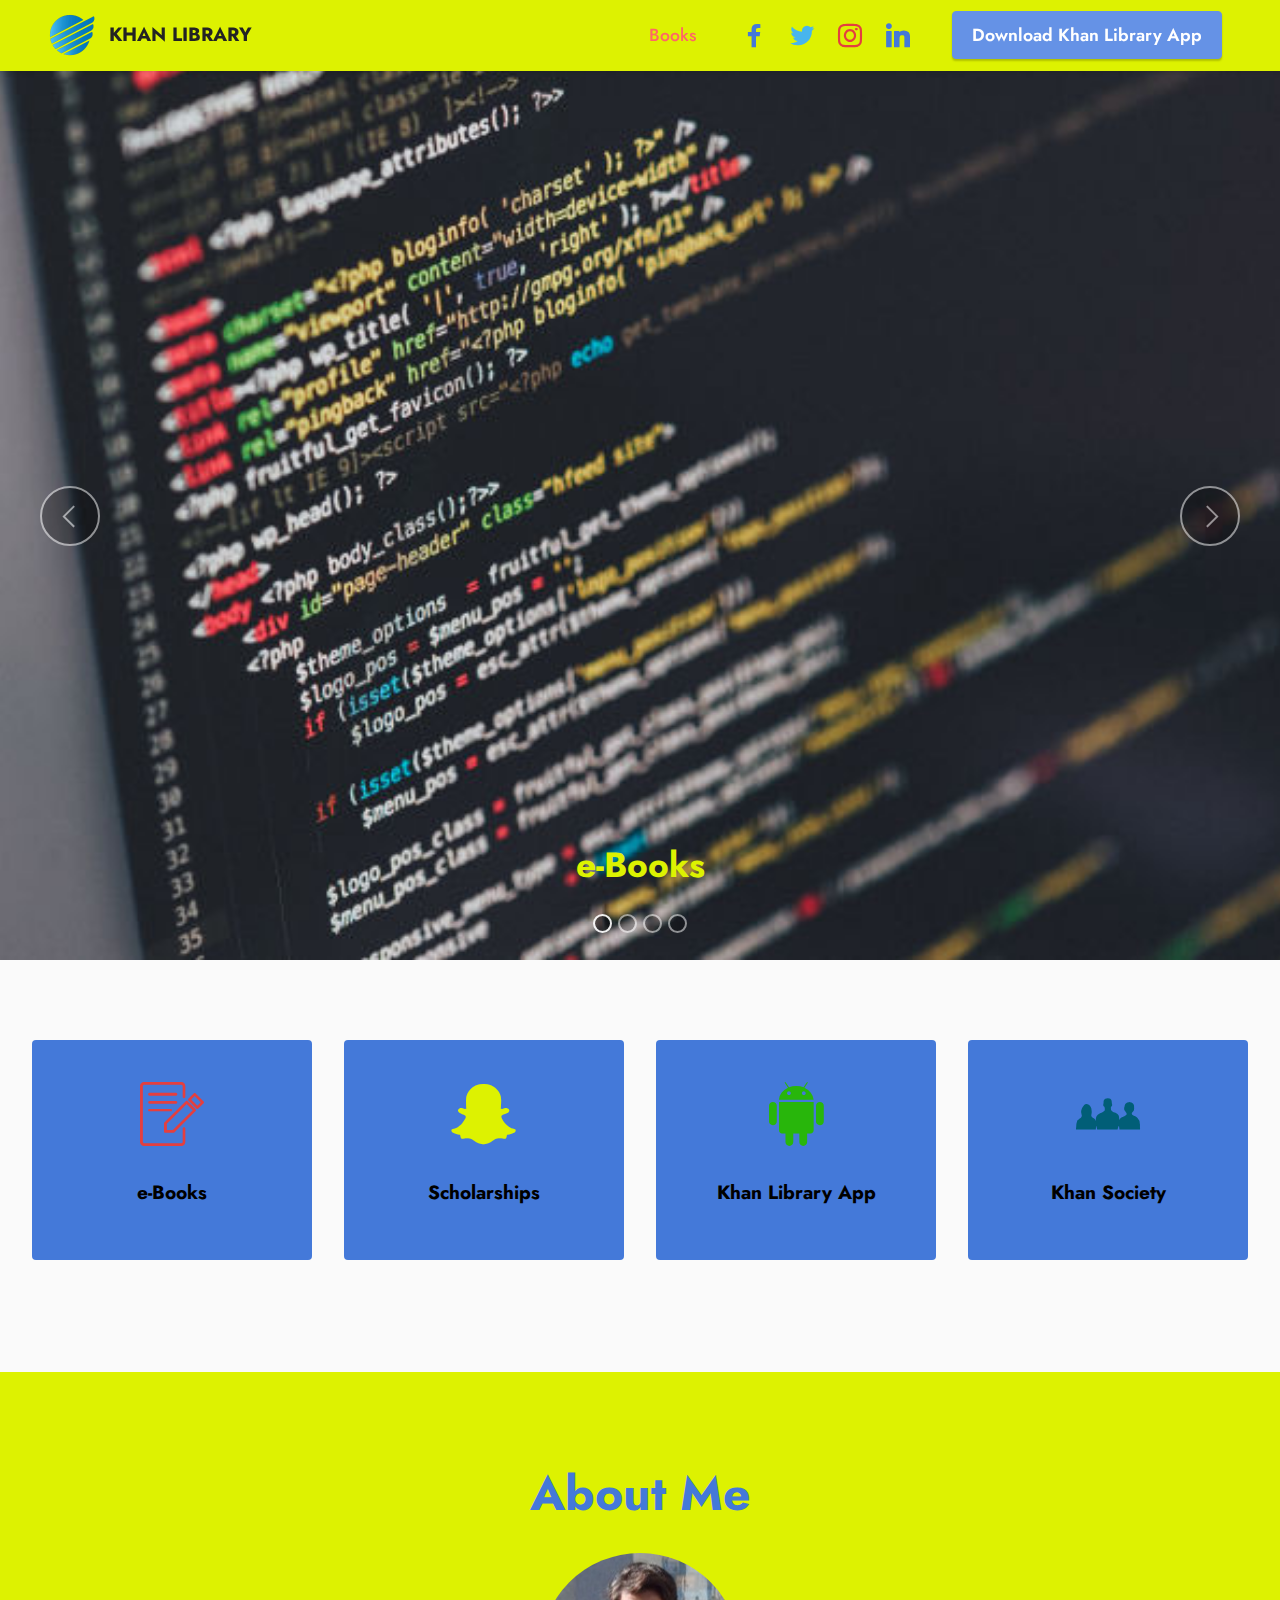
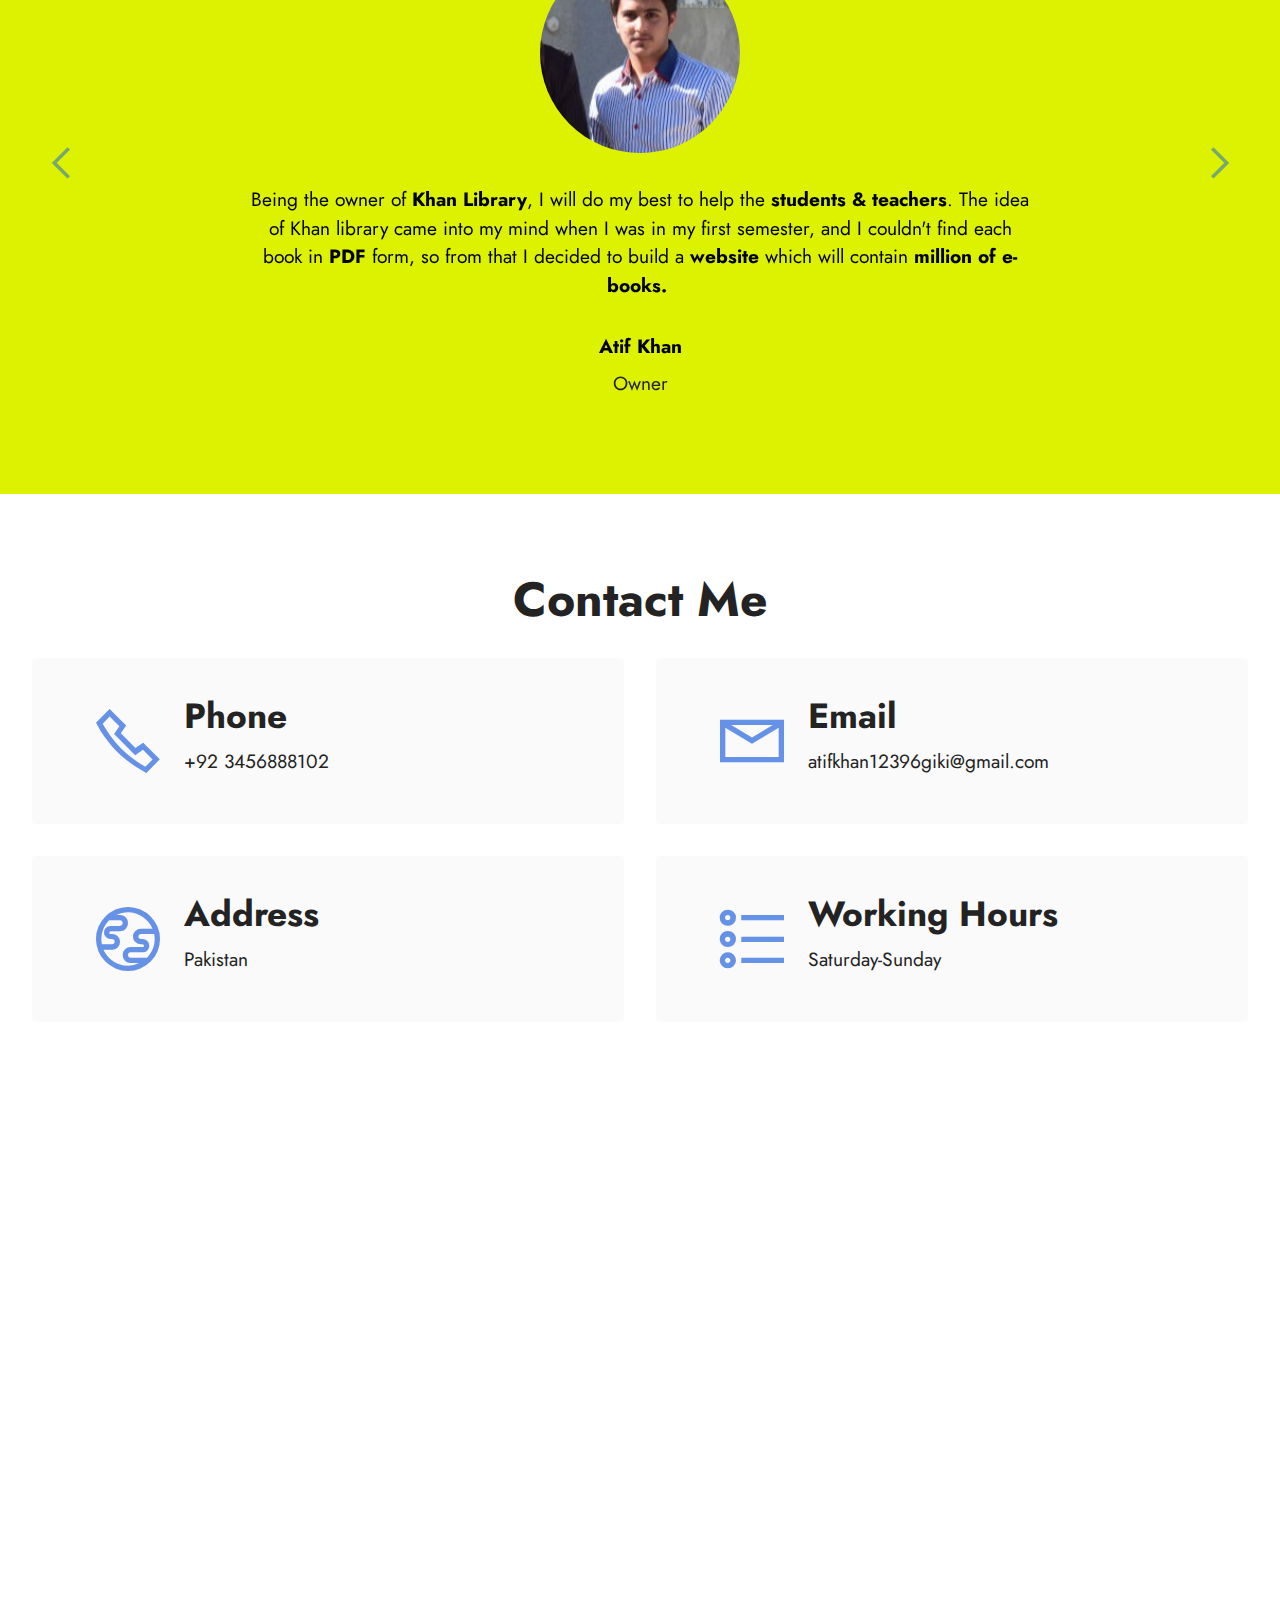
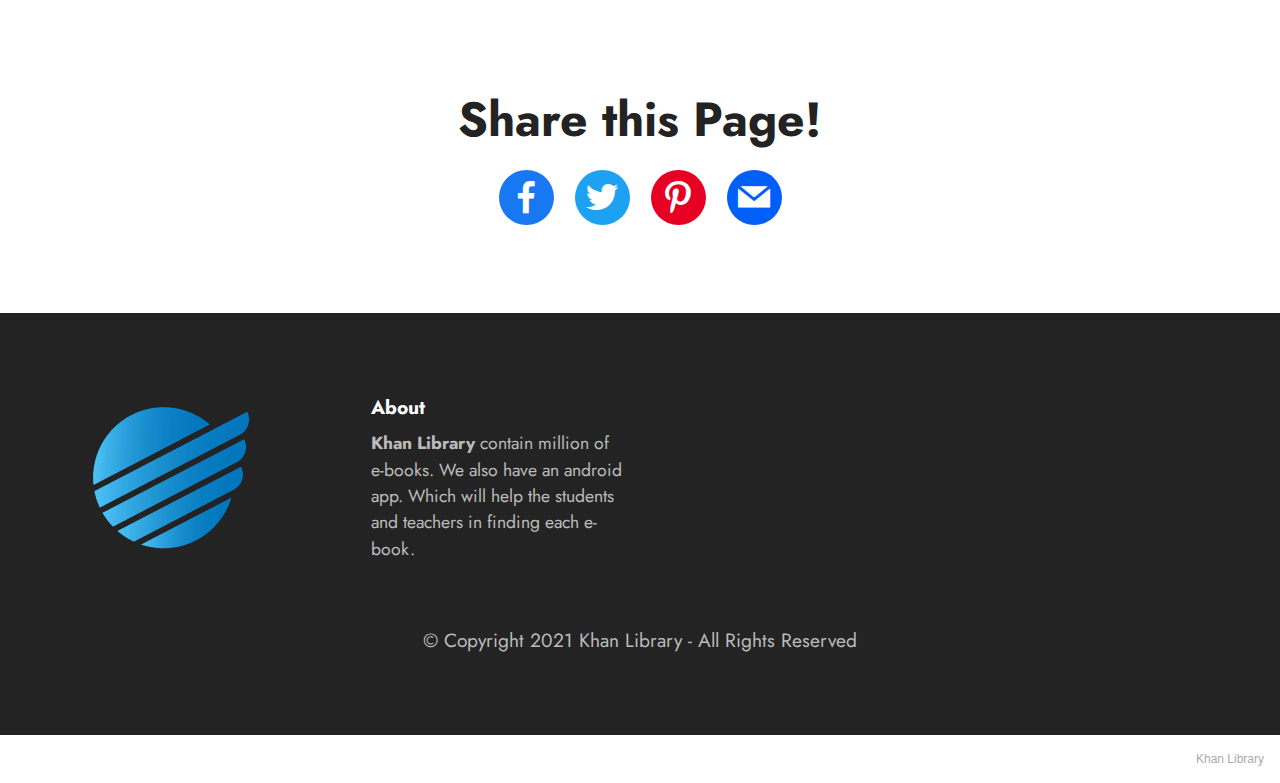
<file: index.html>
<!DOCTYPE html>
<html  >
<head>
  <!-- Site made with Mobirise Website Builder v5.3.10, https://mobirise.com -->
  <meta charset="UTF-8">
  <meta http-equiv="X-UA-Compatible" content="IE=edge">
  <meta name="generator" content="Mobirise v5.3.10, mobirise.com">
  <meta name="viewport" content="width=device-width, initial-scale=1, minimum-scale=1">
  <link rel="shortcut icon" href="assets/images/logo-96x96.png" type="image/x-icon">
  <meta name="description" content="">
  
  
  <title>Home</title>
  <link rel="stylesheet" href="assets/web/assets/mobirise-icons2/mobirise2.css">
  <link rel="stylesheet" href="assets/web/assets/mobirise-icons/mobirise-icons.css">
  <link rel="stylesheet" href="assets/tether/tether.min.css">
  <link rel="stylesheet" href="assets/bootstrap/css/bootstrap.min.css">
  <link rel="stylesheet" href="assets/bootstrap/css/bootstrap-grid.min.css">
  <link rel="stylesheet" href="assets/bootstrap/css/bootstrap-reboot.min.css">
  <link rel="stylesheet" href="assets/dropdown/css/style.css">
  <link rel="stylesheet" href="assets/socicon/css/styles.css">
  <link rel="stylesheet" href="assets/theme/css/style.css">
  <link rel="preload" href="https://fonts.googleapis.com/css?family=Jost:100,200,300,400,500,600,700,800,900,100i,200i,300i,400i,500i,600i,700i,800i,900i&display=swap" as="style" onload="this.onload=null;this.rel='stylesheet'">
  <noscript><link rel="stylesheet" href="https://fonts.googleapis.com/css?family=Jost:100,200,300,400,500,600,700,800,900,100i,200i,300i,400i,500i,600i,700i,800i,900i&display=swap"></noscript>
  <link rel="preload" as="style" href="assets/mobirise/css/mbr-additional.css"><link rel="stylesheet" href="assets/mobirise/css/mbr-additional.css" type="text/css">
  
  
  
  
</head>
<body>
  
  <section class="menu menu3 cid-sDK2sThPnx" once="menu" id="menu3-1g">
    
    <nav class="navbar navbar-dropdown navbar-fixed-top navbar-expand-lg">
        <div class="container-fluid">
            <div class="navbar-brand">
                <span class="navbar-logo">
                    <a href="index.html">
                        <img src="assets/images/logo-96x96.png" alt="Mobirise" style="height: 3rem;">
                    </a>
                </span>
                <span class="navbar-caption-wrap"><a class="navbar-caption text-black display-7" href="index.html">KHAN LIBRARY</a></span>
            </div>
            <button class="navbar-toggler" type="button" data-toggle="collapse" data-target="#navbarSupportedContent" aria-controls="navbarNavAltMarkup" aria-expanded="false" aria-label="Toggle navigation">
                <div class="hamburger">
                    <span></span>
                    <span></span>
                    <span></span>
                    <span></span>
                </div>
            </button>
            <div class="collapse navbar-collapse" id="navbarSupportedContent">
                <ul class="navbar-nav nav-dropdown" data-app-modern-menu="true"><li class="nav-item"><a class="nav-link link text-secondary text-primary display-4" href="Books.html" target="_blank">Books</a>
                    </li></ul>
                <div class="icons-menu">
                    <a class="iconfont-wrapper" href="https://www.facebook.com/profile.php?id=100054293154686" target="_blank">
                        <span class="p-2 mbr-iconfont socicon-facebook socicon" style="color: rgb(68, 121, 217); fill: rgb(68, 121, 217);"></span>
                    </a>
                    <a class="iconfont-wrapper" href="https://twitter.com/AtifKha84134644?s=08" target="_blank">
                        <span class="p-2 mbr-iconfont socicon-twitter socicon" style="color: rgb(71, 181, 237); fill: rgb(71, 181, 237);"></span>
                    </a>
                    <a class="iconfont-wrapper" href="https://www.instagram.com/atifkhan_12396/" target="_blank">
                        <span class="p-2 mbr-iconfont socicon-instagram socicon" style="color: rgb(228, 63, 63); fill: rgb(228, 63, 63);"></span>
                    </a>
                    <a class="iconfont-wrapper" href="https://www.linkedin.com/in/atif-khan-bba42a1b8" target="_blank">
                        <span class="p-2 mbr-iconfont socicon-linkedin socicon" style="color: rgb(68, 121, 217); fill: rgb(68, 121, 217);"></span>
                    </a>
                </div>
                <div class="navbar-buttons mbr-section-btn"><a class="btn btn-primary display-4" href="klibrary.apk">Download Khan Library App</a></div>
            </div>
        </div>
    </nav>
</section>

<section class="slider1 cid-sDK5LccOcT mbr-fullscreen" id="slider1-1j">
    
    <div class="carousel slide" id="sEmODI5A4R" data-ride="carousel" data-interval="4000">
        <ol class="carousel-indicators">
            <li data-slide-to="0" class="active" data-target="#sEmODI5A4R"></li>
            <li data-slide-to="1" data-target="#sEmODI5A4R"></li>
            <li data-slide-to="2" data-target="#sEmODI5A4R"></li><li data-slide-to="3" data-target="#sEmODI5A4R"></li>
        </ol>
        <div class="carousel-inner">
            <div class="carousel-item slider-image item active">
                <div class="item-wrapper">
                    <img class="d-block w-100" src="assets/images/mbr-1-627x418.jpg" data-slide-to="0">
                    
                    <div class="carousel-caption">
                        <h5 class="mbr-section-subtitle mbr-fonts-style display-5">
                            <strong>e-Books</strong></h5>
                        
                    </div>
                </div>
            </div><div class="carousel-item slider-image item">
                <div class="item-wrapper">
                    <img class="d-block w-100" src="assets/images/mbr-1900x1123.jpg" data-slide-to="1">
                    
                    <div class="carousel-caption">
                        <h5 class="mbr-section-subtitle mbr-fonts-style display-5"><strong>Scholarships</strong></h5>
                        
                    </div>
                </div>
            </div><div class="carousel-item slider-image item">
                <div class="item-wrapper">
                    <img class="d-block w-100" src="assets/images/mbr-2-1900x1267.jpg" data-slide-to="2">
                    
                    <div class="carousel-caption">
                        <h5 class="mbr-section-subtitle mbr-fonts-style display-5"><strong>Khan Library App</strong></h5>
                        
                    </div>
                </div>
            </div>
            
            <div class="carousel-item slider-image item">
                <div class="item-wrapper">
                    <img class="d-block w-100" src="assets/images/mbr-1900x1225.jpg" data-slide-to="2">
                    
                    <div class="carousel-caption">
                        <h5 class="mbr-section-subtitle mbr-fonts-style display-5"><strong>Khan Society</strong></h5>
                        
                    </div>
                </div>
            </div>
        </div>
        <a class="carousel-control carousel-control-prev" role="button" data-slide="prev" href="#sEmODI5A4R">
            <span class="mobi-mbri mobi-mbri-arrow-prev" aria-hidden="true"></span>
            <span class="sr-only">Previous</span>
        </a>
        <a class="carousel-control carousel-control-next" role="button" data-slide="next" href="#sEmODI5A4R">
            <span class="mobi-mbri mobi-mbri-arrow-next" aria-hidden="true"></span>
            <span class="sr-only">Next</span>
        </a>
    </div>
</section>

<section class="features1 cid-sDK3bcEo7D" id="features2-1h">

    

    
    <div class="container-fluid">
        <div class="row justify-content-center">
            <div class="col-12 col-md-6 col-lg-3">
                <div class="card-wrapper">
                    <div class="card-box align-center">
                        <span class="mbr-iconfont mbri-edit" style="color: rgb(228, 63, 63); fill: rgb(228, 63, 63);"></span>
                        <h4 class="card-title align-center mbr-black mbr-fonts-style display-7">
                            <strong>e-Books</strong></h4>
                    </div>
                </div>
            </div>
            <div class="col-12 col-md-6 col-lg-3">
                <div class="card-wrapper">
                    <div class="card-box align-center">
                        <span class="mbr-iconfont socicon-snapchat socicon" style="color: rgb(221, 242, 1); fill: rgb(221, 242, 1);"></span>
                        <h4 class="card-title align-center mbr-black mbr-fonts-style display-7">
                            <strong>Scholarships</strong></h4>
                    </div>
                </div>
            </div>
            <div class="col-12 col-md-6 col-lg-3">
                <div class="card-wrapper">
                    <div class="card-box align-center">
                        <span class="mbr-iconfont socicon-android socicon" style="color: rgb(40, 182, 11); fill: rgb(40, 182, 11);"></span>
                        <h4 class="card-title align-center mbr-black mbr-fonts-style display-7"><strong>Khan Library App</strong></h4>
                    </div>
                </div>
            </div>
            <div class="col-12 col-md-6 col-lg-3">
                <div class="card-wrapper">
                    <div class="card-box align-center">
                        <span class="mbr-iconfont socicon-stayfriends socicon" style="color: rgb(1, 94, 119); fill: rgb(1, 94, 119);"></span>
                        <h4 class="card-title align-center mbr-black mbr-fonts-style display-7">
                            <strong>Khan Society</strong></h4>
                    </div>
                </div>
            </div>
        </div>
    </div>
</section>

<section class="testimonails3 carousel slide testimonials-slider cid-sDK6fJu2uL" data-interval="false" id="testimonials3-1k">

    

    

    <div class="text-center container-fluid">
        <h3 class="mb-4 mbr-fonts-style display-2">
            <strong>About Me</strong></h3>

        <div class="carousel slide" role="listbox" data-pause="true" data-keyboard="false" data-ride="carousel" data-interval="8000">
            <div class="carousel-inner">
                
                
            <div class="carousel-item">
                    <div class="user col-md-8">
                        <div class="user_image">
                            <img src="assets/images/dsc-261-400x267.jpeg" alt="">
                        </div>
                        <div class="user_text mb-4">
                            <p class="mbr-fonts-style display-7">
                                Being the owner of <strong>Khan Library</strong>, I will do my best to help the <strong>students &amp; teachers</strong>. The idea of Khan library came into my mind when I was in my first semester, and I couldn't find each book in <strong>PDF</strong> form, so from that I decided to build a <strong>website</strong> which will contain<strong> million of e-books.</strong>&nbsp;</p>
                        </div>
                        <div class="user_name mbr-fonts-style mb-2 display-7">
                            <strong>Atif Khan</strong></div>
                        <div class="user_desk mbr-fonts-style display-7">
                            Owner</div>
                    </div>
                </div><div class="carousel-item">
                    <div class="user col-md-8">
                        <div class="user_image">
                            <img src="assets/images/img-20190609-172323-400x533.jpeg" alt="">
                        </div>
                        <div class="user_text mb-4">
                            <p class="mbr-fonts-style display-7">
                                Being the owner of <strong>Khan Library</strong>, I will do my best to help the <strong>students &amp; teachers</strong>. The idea of Khan library came into my mind when I was in my first semester, and I couldn't find each book in<strong> PDF</strong> form, so from that I decided to build a <strong>website </strong>which will contain <strong>million of e-books. 
                            </strong></p>
                        </div>
                        <div class="user_name mbr-fonts-style mb-2 display-7">
                            <strong>Atif Khan</strong></div>
                        <div class="user_desk mbr-fonts-style display-7">
                            Owner</div>
                    </div>
                </div></div>

            <div class="carousel-controls">
                <a class="carousel-control-prev" role="button" data-slide="prev">
                    <span aria-hidden="true" class="mobi-mbri mobi-mbri-arrow-prev mbr-iconfont"></span>
                    <span class="sr-only">Previous</span>
                </a>

                <a class="carousel-control-next" role="button" data-slide="next">
                    <span aria-hidden="true" class="mobi-mbri mobi-mbri-arrow-next mbr-iconfont"></span>
                    <span class="sr-only">Next</span>
                </a>
            </div>
        </div>
    </div>
</section>

<section class="contacts2 cid-sDK6n6HQDG" id="contacts2-1l">
    <!---->
    
    
    <div class="container-fluid">
        <div class="mbr-section-head">
            <h3 class="mbr-section-title mbr-fonts-style align-center mb-0 display-2">
                <strong>Contact Me</strong></h3>
            
        </div>
        <div class="row justify-content-center mt-4">
            <div class="card col-12 col-md-6">
                <div class="card-wrapper">
                    <div class="image-wrapper">
                        <span class="mbr-iconfont mobi-mbri-phone mobi-mbri"></span>
                    </div>
                    <div class="text-wrapper">
                        <h6 class="card-title mbr-fonts-style mb-1 display-5">
                            <strong>Phone</strong>
                        </h6>
                        <p class="mbr-text mbr-fonts-style display-7">+92 3456888102</p>
                    </div>
                </div>
            </div>
            <div class="card col-12 col-md-6">
                <div class="card-wrapper">
                    <div class="image-wrapper">
                        <span class="mbr-iconfont mobi-mbri-letter mobi-mbri"></span>
                    </div>
                    <div class="text-wrapper">
                        <h6 class="card-title mbr-fonts-style mb-1 display-5">
                            <strong>Email</strong>
                        </h6>
                        <p class="mbr-text mbr-fonts-style display-7">atifkhan12396giki@gmail.com</p>
                    </div>
                </div>
            </div>
            <div class="card col-12 col-md-6">
                <div class="card-wrapper">
                    <div class="image-wrapper">
                        <span class="mbr-iconfont mobi-mbri-globe mobi-mbri"></span>
                    </div>
                    <div class="text-wrapper">
                        <h6 class="card-title mbr-fonts-style mb-1 display-5">
                            <strong>Address</strong>
                        </h6>
                        <p class="mbr-text mbr-fonts-style display-7">
                            Pakistan</p>
                    </div>
                </div>
            </div>
            <div class="card col-12 col-md-6">
                <div class="card-wrapper">
                    <div class="image-wrapper">
                        <span class="mbr-iconfont mobi-mbri-bulleted-list mobi-mbri"></span>
                    </div>
                    <div class="text-wrapper">
                        <h6 class="card-title mbr-fonts-style mb-1 display-5">
                            <strong>Working Hours</strong>
                        </h6>
                        <p class="mbr-text mbr-fonts-style display-7">Saturday-Sunday</p>
                    </div>
                </div>
            </div>
        </div>
    </div>
</section>

<section class="map2 cid-sDK6nC5c4g" id="map2-1m">
    
    
    <div>
        
        <div class="google-map"><iframe frameborder="0" style="border:0" src="https://www.google.com/maps/embed/v1/place?key=AIzaSyCNveGQ9bfpKFwWzQLLftrR9hNiHwdqQG8&amp;q=peshawar, pakistan" allowfullscreen=""></iframe></div>
    </div>
</section>

<section class="social1 cid-sDK6rvJh6F" id="share1-1n">
    
    
    

    <div class="container">
        <div class="media-container-row">
            <div class="col-12">
                <h3 class="mbr-section-title mb-3 align-center mbr-fonts-style display-2">
                    <strong>Share this Page!</strong>
                </h3>
                <div>
                    <div class="mbr-social-likes align-center">
                        <span class="btn btn-social socicon-bg-facebook facebook m-2">
                            <i class="socicon socicon-facebook"></i>
                        </span>
                        <span class="btn btn-social twitter socicon-bg-twitter m-2">
                            <i class="socicon socicon-twitter"></i>
                        </span>
                        
                        
                        <span class="btn btn-social pinterest socicon-bg-pinterest m-2">
                            <i class="socicon socicon-pinterest"></i>
                        </span>
                        <span class="btn btn-social mailru socicon-bg-mail m-2">
                            <i class="socicon socicon-mail"></i>
                        </span>
                    </div>
                </div>
            </div>
        </div>
    </div>
</section>

<section class="footer4 cid-sDK6uJtVt5" once="footers" id="footer4-1o">

    
    
    <div class="container">
        <div class="row mbr-white">
            <div class="col-6 col-lg-3">
                <div class="media-wrap col-md-8 col-12">
                    <a href="https://mobiri.se/">
                        <img src="assets/images/logo-337x336.png" alt="Mobirise">
                    </a>
                </div>
            </div>
            <div class="col-12 col-md-6 col-lg-3">
                <h5 class="mbr-section-subtitle mbr-fonts-style mb-2 display-7">
                    <strong>About</strong>
                </h5>
                <p class="mbr-text mbr-fonts-style mb-4 display-4"><strong>
                    Khan Library</strong> contain million of<br> e-books. We also have an android app. Which will help the students and teachers in finding each e-book.&nbsp;</p>
                
                
            </div>
            <div class="col-12 col-md-6 col-lg-3">
                <h5 class="mbr-section-subtitle mbr-fonts-style mb-2 display-7"></h5>
                <ul class="list mbr-fonts-style display-4">
                    <li class="mbr-text item-wrap"><br></li>
                </ul>
            </div>
            <div class="col-12 col-md-6 col-lg-3">
                <h5 class="mbr-section-subtitle mbr-fonts-style mb-2 display-7"></h5>
                <ul class="list mbr-fonts-style display-4">
                    <li class="mbr-text item-wrap"><br></li>
                </ul>
            </div>
            <div class="col-12 mt-4">
                <p class="mbr-text mb-0 mbr-fonts-style copyright align-center display-7">
                    © Copyright 2021 Khan Library - All Rights Reserved
                </p>
            </div>
        </div>
    </div>
</section><section style="background-color: #fff; font-family: -apple-system, BlinkMacSystemFont, 'Segoe UI', 'Roboto', 'Helvetica Neue', Arial, sans-serif; color:#aaa; font-size:12px; padding: 0; align-items: center; display: flex;"><a href="https://mobirise.site/n" style="flex: 1 1; height: 3rem; padding-left: 1rem;"></a><p style="flex: 0 0 auto; margin:0; padding-right:1rem;"><a href="" style="color:#aaa;">Khan Library</a> </p></section><script src="assets/web/assets/jquery/jquery.min.js"></script>  <script src="assets/popper/popper.min.js"></script>  <script src="assets/tether/tether.min.js"></script>  <script src="assets/bootstrap/js/bootstrap.min.js"></script>  <script src="assets/smoothscroll/smooth-scroll.js"></script>  <script src="assets/dropdown/js/nav-dropdown.js"></script>  <script src="assets/dropdown/js/navbar-dropdown.js"></script>  <script src="assets/touchswipe/jquery.touch-swipe.min.js"></script>  <script src="assets/bootstrapcarouselswipe/bootstrap-carousel-swipe.js"></script>  <script src="assets/mbr-testimonials-slider/mbr-testimonials-slider.js"></script>  <script src="assets/sociallikes/social-likes.js"></script>  <script src="assets/theme/js/script.js"></script>  
  
  
</body>
</html>
</file>
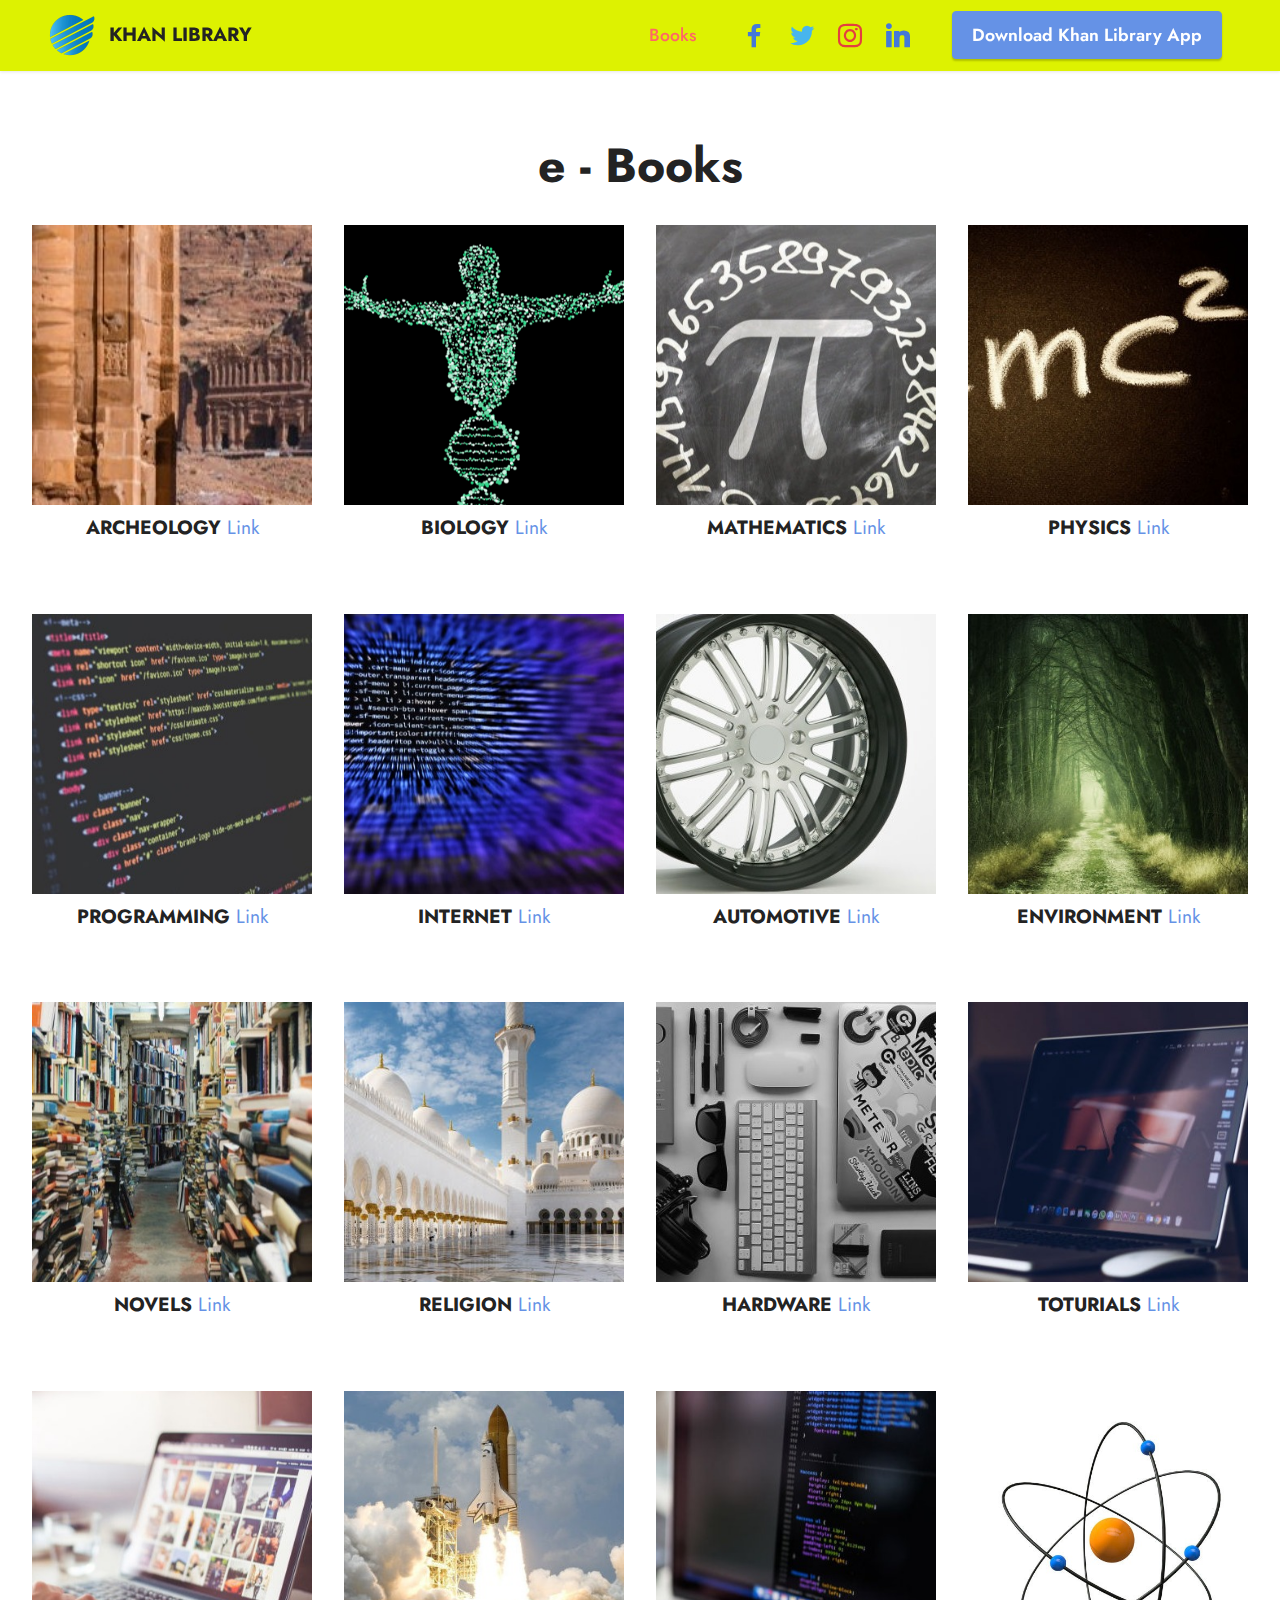
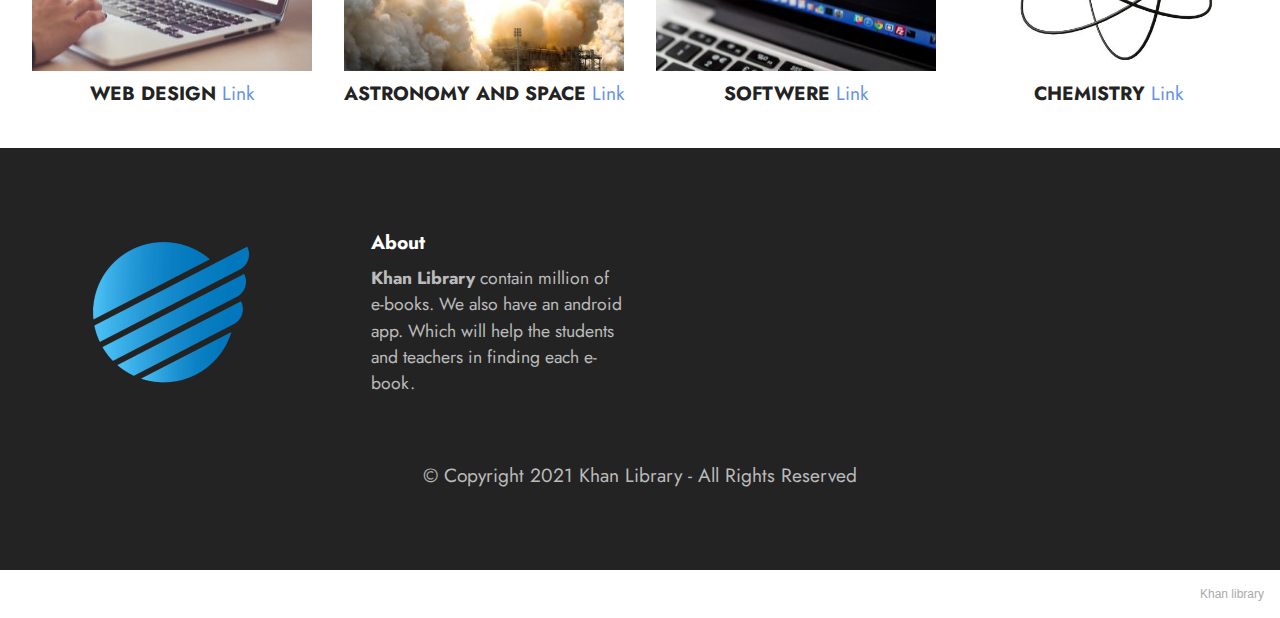
<file: Books.html>
<!DOCTYPE html>
<html  >
<head>
  <!-- Site made with Mobirise Website Builder v5.3.10, https://mobirise.com -->
  <meta charset="UTF-8">
  <meta http-equiv="X-UA-Compatible" content="IE=edge">
  <meta name="generator" content="Mobirise v5.3.10, mobirise.com">
  <meta name="viewport" content="width=device-width, initial-scale=1, minimum-scale=1">
  <link rel="shortcut icon" href="assets/images/logo-96x96.png" type="image/x-icon">
  <meta name="description" content="">
  
  
  <title>books</title>
  <link rel="stylesheet" href="assets/web/assets/mobirise-icons2/mobirise2.css">
  <link rel="stylesheet" href="assets/tether/tether.min.css">
  <link rel="stylesheet" href="assets/bootstrap/css/bootstrap.min.css">
  <link rel="stylesheet" href="assets/bootstrap/css/bootstrap-grid.min.css">
  <link rel="stylesheet" href="assets/bootstrap/css/bootstrap-reboot.min.css">
  <link rel="stylesheet" href="assets/dropdown/css/style.css">
  <link rel="stylesheet" href="assets/socicon/css/styles.css">
  <link rel="stylesheet" href="assets/theme/css/style.css">
  <link rel="preload" href="https://fonts.googleapis.com/css?family=Jost:100,200,300,400,500,600,700,800,900,100i,200i,300i,400i,500i,600i,700i,800i,900i&display=swap" as="style" onload="this.onload=null;this.rel='stylesheet'">
  <noscript><link rel="stylesheet" href="https://fonts.googleapis.com/css?family=Jost:100,200,300,400,500,600,700,800,900,100i,200i,300i,400i,500i,600i,700i,800i,900i&display=swap"></noscript>
  <link rel="preload" as="style" href="assets/mobirise/css/mbr-additional.css"><link rel="stylesheet" href="assets/mobirise/css/mbr-additional.css" type="text/css">
  
  
  
  
</head>
<body>
  
  <section class="menu menu3 cid-sDK2sThPnx" once="menu" id="menu3-1w">
    
    <nav class="navbar navbar-dropdown navbar-fixed-top navbar-expand-lg">
        <div class="container-fluid">
            <div class="navbar-brand">
                <span class="navbar-logo">
                    <a href="index.html">
                        <img src="assets/images/logo-96x96.png" alt="Mobirise" style="height: 3rem;">
                    </a>
                </span>
                <span class="navbar-caption-wrap"><a class="navbar-caption text-black display-7" href="index.html">KHAN LIBRARY</a></span>
            </div>
            <button class="navbar-toggler" type="button" data-toggle="collapse" data-target="#navbarSupportedContent" aria-controls="navbarNavAltMarkup" aria-expanded="false" aria-label="Toggle navigation">
                <div class="hamburger">
                    <span></span>
                    <span></span>
                    <span></span>
                    <span></span>
                </div>
            </button>
            <div class="collapse navbar-collapse" id="navbarSupportedContent">
                <ul class="navbar-nav nav-dropdown" data-app-modern-menu="true"><li class="nav-item"><a class="nav-link link text-secondary text-primary display-4" href="Books.html" target="_blank">Books</a>
                    </li></ul>
                <div class="icons-menu">
                    <a class="iconfont-wrapper" href="https://www.facebook.com/profile.php?id=100054293154686" target="_blank">
                        <span class="p-2 mbr-iconfont socicon-facebook socicon" style="color: rgb(68, 121, 217); fill: rgb(68, 121, 217);"></span>
                    </a>
                    <a class="iconfont-wrapper" href="https://twitter.com/AtifKha84134644?s=08" target="_blank">
                        <span class="p-2 mbr-iconfont socicon-twitter socicon" style="color: rgb(71, 181, 237); fill: rgb(71, 181, 237);"></span>
                    </a>
                    <a class="iconfont-wrapper" href="https://www.instagram.com/atifkhan_12396/" target="_blank">
                        <span class="p-2 mbr-iconfont socicon-instagram socicon" style="color: rgb(228, 63, 63); fill: rgb(228, 63, 63);"></span>
                    </a>
                    <a class="iconfont-wrapper" href="https://www.linkedin.com/in/atif-khan-bba42a1b8" target="_blank">
                        <span class="p-2 mbr-iconfont socicon-linkedin socicon" style="color: rgb(68, 121, 217); fill: rgb(68, 121, 217);"></span>
                    </a>
                </div>
                <div class="navbar-buttons mbr-section-btn"><a class="btn btn-primary display-4" href="klibrary.apk">Download Khan Library App</a></div>
            </div>
        </div>
    </nav>
</section>

<section class="gallery5 mbr-gallery cid-sEmB5QEOVG" id="gallery5-1y">
    

    

    <div class="container-fluid">
        <div class="mbr-section-head">
            <h3 class="mbr-section-title mbr-fonts-style align-center m-0 display-2"><strong>e - Books</strong></h3>
            
        </div>
        <div class="row mbr-gallery mt-4">
            <div class="col-12 col-md-6 col-lg-3 item gallery-image">
                <div class="item-wrapper" data-toggle="modal" data-target="#sEmOEawIvi-modal">
                    <a href="https://drive.google.com/file/d/1s-9MxCTm0mC3Cv1bfxpDt8D5ujf50kJK/view?usp=sharing"><img class="w-100" src="assets/images/mbr-1-646x485.jpeg" alt="" data-slide-to="0" data-target="#lb-sEmOEawIvi"></a>
                    <div class="icon-wrapper">
                        <span class="mobi-mbri mobi-mbri-search mbr-iconfont mbr-iconfont-btn"></span>
                    </div>
                </div>
                <h6 class="mbr-item-subtitle mbr-fonts-style align-center mb-2 mt-2 display-7"><strong>
                    ARCHEOLOGY</strong> <a href="https://drive.google.com/drive/folders/1Whd50lqwRUbKmRpQDgpkP6ugvNnzg0Yn?usp=sharing" class="text-primary" target="_blank">Link</a>
                </h6>
            </div>
            <div class="col-12 col-md-6 col-lg-3 item gallery-image">
                <div class="item-wrapper" data-toggle="modal" data-target="#sEmOEawIvi-modal">
                    <img class="w-100" src="assets/images/mbr-1-646x485.png" alt="" data-slide-to="1" data-target="#lb-sEmOEawIvi">
                    <div class="icon-wrapper">
                        <span class="mobi-mbri mobi-mbri-search mbr-iconfont mbr-iconfont-btn"></span>
                    </div>
                </div>
                <h6 class="mbr-item-subtitle mbr-fonts-style align-center mb-2 mt-2 display-7"><strong>
                    BIOLOGY&nbsp;</strong><a href="https://drive.google.com/drive/folders/1jO7TJqfZRKB6EV9Q12NaSr7_AVMTXViF?usp=sharing" class="text-primary" target="_blank">Link</a>
                </h6>
            </div>
            <div class="col-12 col-md-6 col-lg-3 item gallery-image">
                <div class="item-wrapper" data-toggle="modal" data-target="#sEmOEawIvi-modal">
                    <img class="w-100" src="assets/images/mbr-1-646x431.jpeg" alt="" data-slide-to="2" data-target="#lb-sEmOEawIvi">
                    <div class="icon-wrapper">
                        <span class="mobi-mbri mobi-mbri-search mbr-iconfont mbr-iconfont-btn"></span>
                    </div>
                </div>
                <h6 class="mbr-item-subtitle mbr-fonts-style align-center mb-2 mt-2 display-7"><strong>MATHEMATICS</strong>&nbsp;<a href="https://drive.google.com/drive/folders/1EX3xryFPn1x_NCAE0N-b9eEox_7n-OnS?usp=sharing" class="text-primary" target="_blank">Link</a>
                </h6>
            </div>
            <div class="col-12 col-md-6 col-lg-3 item gallery-image">
                <div class="item-wrapper" data-toggle="modal" data-target="#sEmOEawIvi-modal">
                    <img class="w-100" src="assets/images/mbr-646x432.jpeg" alt="" data-slide-to="3" data-target="#lb-sEmOEawIvi">
                    <div class="icon-wrapper">
                        <span class="mobi-mbri mobi-mbri-search mbr-iconfont mbr-iconfont-btn"></span>
                    </div>
                </div>
                <h6 class="mbr-item-subtitle mbr-fonts-style align-center mb-2 mt-2 display-7"><strong>
                    PHYSICS</strong> <a href="https://drive.google.com/drive/folders/18iUg2j_bwQ5AJjwlpapVTf9xGjYnSxvP?usp=sharing" class="text-primary" target="_blank">Link</a>
                </h6>
            </div>
        </div>

        <div class="modal mbr-slider" tabindex="-1" role="dialog" aria-hidden="true" id="sEmOEawIvi-modal">
            <div class="modal-dialog" role="document">
                <div class="modal-content">
                    <div class="modal-body">
                        <div class="carousel slide" id="lb-sEmOEawIvi" data-interval="5000">
                            <div class="carousel-inner">
                                <div class="carousel-item active">
                                    <img class="d-block w-100" src="assets/images/mbr-1-646x485.jpeg" alt="">
                                </div>
                                <div class="carousel-item">
                                    <img class="d-block w-100" src="assets/images/mbr-1-646x485.png" alt="">
                                </div>
                                <div class="carousel-item">
                                    <img class="d-block w-100" src="assets/images/mbr-1-646x431.jpeg" alt="">
                                </div>
                                <div class="carousel-item">
                                    <img class="d-block w-100" src="assets/images/mbr-646x432.jpeg" alt="">
                                </div>
                            </div>
                            <ol class="carousel-indicators">
                                <li data-slide-to="0" class="active" data-target="#lb-sEmOEawIvi"></li>
                                <li data-slide-to="1" data-target="#lb-sEmOEawIvi"></li>
                                <li data-slide-to="2" data-target="#lb-sEmOEawIvi"></li>
                                <li data-slide-to="3" data-target="#lb-sEmOEawIvi"></li>
                            </ol>
                            <a role="button" href="" class="close" data-dismiss="modal" aria-label="Close">
                            </a>
                            <a class="carousel-control-prev carousel-control" role="button" data-slide="prev" href="#lb-sEmOEawIvi">
                                <span class="mobi-mbri mobi-mbri-arrow-prev" aria-hidden="true"></span>
                                <span class="sr-only">Previous</span>
                            </a>
                            <a class="carousel-control-next carousel-control" role="button" data-slide="next" href="#lb-sEmOEawIvi">
                                <span class="mobi-mbri mobi-mbri-arrow-next" aria-hidden="true"></span>
                                <span class="sr-only">Next</span>
                            </a>
                        </div>
                    </div>
                </div>
            </div>
        </div>
    </div>
</section>

<section class="gallery5 mbr-gallery cid-sEmB8AYGkc" id="gallery5-1z">
    

    

    <div class="container-fluid">
        
        <div class="row mbr-gallery mt-4">
            <div class="col-12 col-md-6 col-lg-3 item gallery-image">
                <div class="item-wrapper" data-toggle="modal" data-target="#sEmOEbhZWg-modal">
                    <img class="w-100" src="assets/images/mbr-2-646x431.jpeg" alt="" data-slide-to="0" data-target="#lb-sEmOEbhZWg">
                    <div class="icon-wrapper">
                        <span class="mobi-mbri mobi-mbri-search mbr-iconfont mbr-iconfont-btn"></span>
                    </div>
                </div>
                <h6 class="mbr-item-subtitle mbr-fonts-style align-center mb-2 mt-2 display-7"><strong>
                    PROGRAMMING</strong>&nbsp;<a href="https://drive.google.com/drive/folders/1k-UqPdQXNfK81oEfTz3NLXZpnX3IpDKS?usp=sharing" class="text-primary" target="_blank">Link</a>
                </h6>
            </div>
            <div class="col-12 col-md-6 col-lg-3 item gallery-image">
                <div class="item-wrapper" data-toggle="modal" data-target="#sEmOEbhZWg-modal">
                    <img class="w-100" src="assets/images/mbr-3-646x431.jpeg" alt="" data-slide-to="1" data-target="#lb-sEmOEbhZWg">
                    <div class="icon-wrapper">
                        <span class="mobi-mbri mobi-mbri-search mbr-iconfont mbr-iconfont-btn"></span>
                    </div>
                </div>
                <h6 class="mbr-item-subtitle mbr-fonts-style align-center mb-2 mt-2 display-7"><strong>
                    INTERNET</strong> <a href="https://drive.google.com/drive/folders/1vV4drItuYXvMuM7cz4vunIGuFQOWugDy?usp=sharing" class="text-primary" target="_blank">Link</a>
                </h6>
            </div>
            <div class="col-12 col-md-6 col-lg-3 item gallery-image">
                <div class="item-wrapper" data-toggle="modal" data-target="#sEmOEbhZWg-modal">
                    <img class="w-100" src="assets/images/mbr-646x430.jpeg" alt="" data-slide-to="2" data-target="#lb-sEmOEbhZWg">
                    <div class="icon-wrapper">
                        <span class="mobi-mbri mobi-mbri-search mbr-iconfont mbr-iconfont-btn"></span>
                    </div>
                </div>
                <h6 class="mbr-item-subtitle mbr-fonts-style align-center mb-2 mt-2 display-7"><strong>
                    AUTOMOTIVE</strong> <a href="https://drive.google.com/drive/folders/1jwdNAc6f6df1hqHlab0KG0NlFKw5MOuH?usp=sharing" class="text-primary" target="_blank">Link</a>
                </h6>
            </div>
            <div class="col-12 col-md-6 col-lg-3 item gallery-image">
                <div class="item-wrapper" data-toggle="modal" data-target="#sEmOEbhZWg-modal">
                    <img class="w-100" src="assets/images/mbr-1-646x430.jpeg" alt="" data-slide-to="3" data-target="#lb-sEmOEbhZWg">
                    <div class="icon-wrapper">
                        <span class="mobi-mbri mobi-mbri-search mbr-iconfont mbr-iconfont-btn"></span>
                    </div>
                </div>
                <h6 class="mbr-item-subtitle mbr-fonts-style align-center mb-2 mt-2 display-7"><strong>
                    ENVIRONMENT</strong> <a href="https://drive.google.com/drive/folders/14lofCbf4BVNXTDaHJoduF6FB6mM3X0uI?usp=sharing" class="text-primary" target="_blank">Link</a>
                </h6>
            </div>
        </div>

        <div class="modal mbr-slider" tabindex="-1" role="dialog" aria-hidden="true" id="sEmOEbhZWg-modal">
            <div class="modal-dialog" role="document">
                <div class="modal-content">
                    <div class="modal-body">
                        <div class="carousel slide" id="lb-sEmOEbhZWg" data-interval="5000">
                            <div class="carousel-inner">
                                <div class="carousel-item active">
                                    <img class="d-block w-100" src="assets/images/mbr-2-646x431.jpeg" alt="">
                                </div>
                                <div class="carousel-item">
                                    <img class="d-block w-100" src="assets/images/mbr-3-646x431.jpeg" alt="">
                                </div>
                                <div class="carousel-item">
                                    <img class="d-block w-100" src="assets/images/mbr-646x430.jpeg" alt="">
                                </div>
                                <div class="carousel-item">
                                    <img class="d-block w-100" src="assets/images/mbr-1-646x430.jpeg" alt="">
                                </div>
                            </div>
                            <ol class="carousel-indicators">
                                <li data-slide-to="0" class="active" data-target="#lb-sEmOEbhZWg"></li>
                                <li data-slide-to="1" data-target="#lb-sEmOEbhZWg"></li>
                                <li data-slide-to="2" data-target="#lb-sEmOEbhZWg"></li>
                                <li data-slide-to="3" data-target="#lb-sEmOEbhZWg"></li>
                            </ol>
                            <a role="button" href="" class="close" data-dismiss="modal" aria-label="Close">
                            </a>
                            <a class="carousel-control-prev carousel-control" role="button" data-slide="prev" href="#lb-sEmOEbhZWg">
                                <span class="mobi-mbri mobi-mbri-arrow-prev" aria-hidden="true"></span>
                                <span class="sr-only">Previous</span>
                            </a>
                            <a class="carousel-control-next carousel-control" role="button" data-slide="next" href="#lb-sEmOEbhZWg">
                                <span class="mobi-mbri mobi-mbri-arrow-next" aria-hidden="true"></span>
                                <span class="sr-only">Next</span>
                            </a>
                        </div>
                    </div>
                </div>
            </div>
        </div>
    </div>
</section>

<section class="gallery5 mbr-gallery cid-sEmB8R3zZZ" id="gallery5-20">
    

    

    <div class="container-fluid">
        
        <div class="row mbr-gallery mt-4">
            <div class="col-12 col-md-6 col-lg-3 item gallery-image">
                <div class="item-wrapper" data-toggle="modal" data-target="#sEmOEcalz1-modal">
                    <img class="w-100" src="assets/images/mbr-4-646x431.jpeg" alt="" data-slide-to="0" data-target="#lb-sEmOEcalz1">
                    <div class="icon-wrapper">
                        <span class="mobi-mbri mobi-mbri-search mbr-iconfont mbr-iconfont-btn"></span>
                    </div>
                </div>
                <h6 class="mbr-item-subtitle mbr-fonts-style align-center mb-2 mt-2 display-7"><strong>
                    NOVELS</strong> <a href="https://drive.google.com/drive/folders/1ZYVG1nghMcSM4zVsk-fAzDY0-Td8pycn?usp=sharing" class="text-primary" target="_blank">Link</a>
                </h6>
            </div>
            <div class="col-12 col-md-6 col-lg-3 item gallery-image">
                <div class="item-wrapper" data-toggle="modal" data-target="#sEmOEcalz1-modal">
                    <img class="w-100" src="assets/images/mbr-646x380.jpeg" alt="" data-slide-to="1" data-target="#lb-sEmOEcalz1">
                    <div class="icon-wrapper">
                        <span class="mobi-mbri mobi-mbri-search mbr-iconfont mbr-iconfont-btn"></span>
                    </div>
                </div>
                <h6 class="mbr-item-subtitle mbr-fonts-style align-center mb-2 mt-2 display-7"><strong>
                    RELIGION</strong> <a href="https://drive.google.com/drive/folders/1Cb6l7oQYs5DiH4cCFdwx7z1ArjyJNFNc?usp=sharing" class="text-primary" target="_blank">Link</a>
                </h6>
            </div>
            <div class="col-12 col-md-6 col-lg-3 item gallery-image">
                <div class="item-wrapper" data-toggle="modal" data-target="#sEmOEcalz1-modal">
                    <img class="w-100" src="assets/images/mbr-646x404.jpeg" alt="" data-slide-to="2" data-target="#lb-sEmOEcalz1">
                    <div class="icon-wrapper">
                        <span class="mobi-mbri mobi-mbri-search mbr-iconfont mbr-iconfont-btn"></span>
                    </div>
                </div>
                <h6 class="mbr-item-subtitle mbr-fonts-style align-center mb-2 mt-2 display-7"><strong>
                    HARDWARE</strong> <a href="https://drive.google.com/drive/folders/1wQrBSIQd9zuvAKwNuEiZHqaeE3-asj8p?usp=sharing" class="text-primary" target="_blank">Link</a>
                </h6>
            </div>
            <div class="col-12 col-md-6 col-lg-3 item gallery-image">
                <div class="item-wrapper" data-toggle="modal" data-target="#sEmOEcalz1-modal">
                    <img class="w-100" src="assets/images/mbr-5-646x431.jpeg" alt="" data-slide-to="3" data-target="#lb-sEmOEcalz1">
                    <div class="icon-wrapper">
                        <span class="mobi-mbri mobi-mbri-search mbr-iconfont mbr-iconfont-btn"></span>
                    </div>
                </div>
                <h6 class="mbr-item-subtitle mbr-fonts-style align-center mb-2 mt-2 display-7"><strong>
                    TOTURIALS</strong>&nbsp;<a href="https://drive.google.com/drive/folders/1MHkprmyiiIIgV6QJgTMbXclTlZOM2a9n?usp=sharing" class="text-primary" target="_blank">Link</a>
                </h6>
            </div>
        </div>

        <div class="modal mbr-slider" tabindex="-1" role="dialog" aria-hidden="true" id="sEmOEcalz1-modal">
            <div class="modal-dialog" role="document">
                <div class="modal-content">
                    <div class="modal-body">
                        <div class="carousel slide" id="lb-sEmOEcalz1" data-interval="5000">
                            <div class="carousel-inner">
                                <div class="carousel-item active">
                                    <img class="d-block w-100" src="assets/images/mbr-4-646x431.jpeg" alt="">
                                </div>
                                <div class="carousel-item">
                                    <img class="d-block w-100" src="assets/images/mbr-646x380.jpeg" alt="">
                                </div>
                                <div class="carousel-item">
                                    <img class="d-block w-100" src="assets/images/mbr-646x404.jpeg" alt="">
                                </div>
                                <div class="carousel-item">
                                    <img class="d-block w-100" src="assets/images/mbr-5-646x431.jpeg" alt="">
                                </div>
                            </div>
                            <ol class="carousel-indicators">
                                <li data-slide-to="0" class="active" data-target="#lb-sEmOEcalz1"></li>
                                <li data-slide-to="1" data-target="#lb-sEmOEcalz1"></li>
                                <li data-slide-to="2" data-target="#lb-sEmOEcalz1"></li>
                                <li data-slide-to="3" data-target="#lb-sEmOEcalz1"></li>
                            </ol>
                            <a role="button" href="" class="close" data-dismiss="modal" aria-label="Close">
                            </a>
                            <a class="carousel-control-prev carousel-control" role="button" data-slide="prev" href="#lb-sEmOEcalz1">
                                <span class="mobi-mbri mobi-mbri-arrow-prev" aria-hidden="true"></span>
                                <span class="sr-only">Previous</span>
                            </a>
                            <a class="carousel-control-next carousel-control" role="button" data-slide="next" href="#lb-sEmOEcalz1">
                                <span class="mobi-mbri mobi-mbri-arrow-next" aria-hidden="true"></span>
                                <span class="sr-only">Next</span>
                            </a>
                        </div>
                    </div>
                </div>
            </div>
        </div>
    </div>
</section>

<section class="gallery5 mbr-gallery cid-sEmBaRh5xX" id="gallery5-21">
    

    

    <div class="container-fluid">
        
        <div class="row mbr-gallery mt-4">
            <div class="col-12 col-md-6 col-lg-3 item gallery-image">
                <div class="item-wrapper" data-toggle="modal" data-target="#sEmOEd31oK-modal">
                    <img class="w-100" src="assets/images/mbr-6-646x431.jpeg" alt="" data-slide-to="0" data-target="#lb-sEmOEd31oK">
                    <div class="icon-wrapper">
                        <span class="mobi-mbri mobi-mbri-search mbr-iconfont mbr-iconfont-btn"></span>
                    </div>
                </div>
                <h6 class="mbr-item-subtitle mbr-fonts-style align-center mb-2 mt-2 display-7"><strong>
                    WEB DESIGN</strong>&nbsp;<a href="https://drive.google.com/drive/folders/1GJvRTZ2vs8mQ_bRp6g11JOdf-0DmHZZp?usp=sharing" class="text-primary" target="_blank">Link</a>
                </h6>
            </div>
            <div class="col-12 col-md-6 col-lg-3 item gallery-image">
                <div class="item-wrapper" data-toggle="modal" data-target="#sEmOEd31oK-modal">
                    <img class="w-100" src="assets/images/mbr-1-646x432.jpeg" alt="" data-slide-to="1" data-target="#lb-sEmOEd31oK">
                    <div class="icon-wrapper">
                        <span class="mobi-mbri mobi-mbri-search mbr-iconfont mbr-iconfont-btn"></span>
                    </div>
                </div>
                <h6 class="mbr-item-subtitle mbr-fonts-style align-center mb-2 mt-2 display-7"><strong>
                    ASTRONOMY AND SPACE</strong>&nbsp;<a href="https://drive.google.com/drive/folders/1PNwmgOHUt_ijj-zmhqkOnCwRiJQXBiw_?usp=sharing" class="text-primary" target="_blank">Link</a>
                </h6>
            </div>
            <div class="col-12 col-md-6 col-lg-3 item gallery-image">
                <div class="item-wrapper" data-toggle="modal" data-target="#sEmOEd31oK-modal">
                    <img class="w-100" src="assets/images/mbr-7-646x431.jpeg" alt="" data-slide-to="2" data-target="#lb-sEmOEd31oK">
                    <div class="icon-wrapper">
                        <span class="mobi-mbri mobi-mbri-search mbr-iconfont mbr-iconfont-btn"></span>
                    </div>
                </div>
                <h6 class="mbr-item-subtitle mbr-fonts-style align-center mb-2 mt-2 display-7"><strong>
                    SOFTWERE</strong>&nbsp;<a href="https://drive.google.com/drive/folders/1Yavn1puqx4ilItQ5aIRbO3p8rvR3R2FY?usp=sharing" class="text-primary" target="_blank">Link</a>
                </h6>
            </div>
            <div class="col-12 col-md-6 col-lg-3 item gallery-image">
                <div class="item-wrapper" data-toggle="modal" data-target="#sEmOEd31oK-modal">
                    <img class="w-100" src="assets/images/mbr-646x646.jpeg" alt="" data-slide-to="3" data-target="#lb-sEmOEd31oK">
                    <div class="icon-wrapper">
                        <span class="mobi-mbri mobi-mbri-search mbr-iconfont mbr-iconfont-btn"></span>
                    </div>
                </div>
                <h6 class="mbr-item-subtitle mbr-fonts-style align-center mb-2 mt-2 display-7"><strong>
                    CHEMISTRY</strong> <a href="https://drive.google.com/drive/folders/1raWiUMFPJLFplzMFbDZ2LZYmwGszovBU?usp=sharing" class="text-primary" target="_blank">Link</a>
                </h6>
            </div>
        </div>

        <div class="modal mbr-slider" tabindex="-1" role="dialog" aria-hidden="true" id="sEmOEd31oK-modal">
            <div class="modal-dialog" role="document">
                <div class="modal-content">
                    <div class="modal-body">
                        <div class="carousel slide" id="lb-sEmOEd31oK" data-interval="5000">
                            <div class="carousel-inner">
                                <div class="carousel-item active">
                                    <img class="d-block w-100" src="assets/images/mbr-6-646x431.jpeg" alt="">
                                </div>
                                <div class="carousel-item">
                                    <img class="d-block w-100" src="assets/images/mbr-1-646x432.jpeg" alt="">
                                </div>
                                <div class="carousel-item">
                                    <img class="d-block w-100" src="assets/images/mbr-7-646x431.jpeg" alt="">
                                </div>
                                <div class="carousel-item">
                                    <img class="d-block w-100" src="assets/images/mbr-646x646.jpeg" alt="">
                                </div>
                            </div>
                            <ol class="carousel-indicators">
                                <li data-slide-to="0" class="active" data-target="#lb-sEmOEd31oK"></li>
                                <li data-slide-to="1" data-target="#lb-sEmOEd31oK"></li>
                                <li data-slide-to="2" data-target="#lb-sEmOEd31oK"></li>
                                <li data-slide-to="3" data-target="#lb-sEmOEd31oK"></li>
                            </ol>
                            <a role="button" href="" class="close" data-dismiss="modal" aria-label="Close">
                            </a>
                            <a class="carousel-control-prev carousel-control" role="button" data-slide="prev" href="#lb-sEmOEd31oK">
                                <span class="mobi-mbri mobi-mbri-arrow-prev" aria-hidden="true"></span>
                                <span class="sr-only">Previous</span>
                            </a>
                            <a class="carousel-control-next carousel-control" role="button" data-slide="next" href="#lb-sEmOEd31oK">
                                <span class="mobi-mbri mobi-mbri-arrow-next" aria-hidden="true"></span>
                                <span class="sr-only">Next</span>
                            </a>
                        </div>
                    </div>
                </div>
            </div>
        </div>
    </div>
</section>

<section class="footer4 cid-sDK6uJtVt5" once="footers" id="footer4-1x">

    
    
    <div class="container">
        <div class="row mbr-white">
            <div class="col-6 col-lg-3">
                <div class="media-wrap col-md-8 col-12">
                    <a href="https://mobiri.se/">
                        <img src="assets/images/logo-337x336.png" alt="Mobirise">
                    </a>
                </div>
            </div>
            <div class="col-12 col-md-6 col-lg-3">
                <h5 class="mbr-section-subtitle mbr-fonts-style mb-2 display-7">
                    <strong>About</strong>
                </h5>
                <p class="mbr-text mbr-fonts-style mb-4 display-4"><strong>
                    Khan Library</strong> contain million of<br> e-books. We also have an android app. Which will help the students and teachers in finding each e-book.&nbsp;</p>
                
                
            </div>
            <div class="col-12 col-md-6 col-lg-3">
                <h5 class="mbr-section-subtitle mbr-fonts-style mb-2 display-7"></h5>
                <ul class="list mbr-fonts-style display-4">
                    <li class="mbr-text item-wrap"><br></li>
                </ul>
            </div>
            <div class="col-12 col-md-6 col-lg-3">
                <h5 class="mbr-section-subtitle mbr-fonts-style mb-2 display-7"></h5>
                <ul class="list mbr-fonts-style display-4">
                    <li class="mbr-text item-wrap"><br></li>
                </ul>
            </div>
            <div class="col-12 mt-4">
                <p class="mbr-text mb-0 mbr-fonts-style copyright align-center display-7">
                    © Copyright 2021 Khan Library - All Rights Reserved
                </p>
            </div>
        </div>
    </div>
</section><section style="background-color: #fff; font-family: -apple-system, BlinkMacSystemFont, 'Segoe UI', 'Roboto', 'Helvetica Neue', Arial, sans-serif; color:#aaa; font-size:12px; padding: 0; align-items: center; display: flex;"><a href="https://mobirise.site/h" style="flex: 1 1; height: 3rem; padding-left: 1rem;"></a><p style="flex: 0 0 auto; margin:0; padding-right:1rem;"><a href="" style="color:#aaa;"></a> Khan library</p></section><script src="assets/web/assets/jquery/jquery.min.js"></script>  <script src="assets/popper/popper.min.js"></script>  <script src="assets/tether/tether.min.js"></script>  <script src="assets/bootstrap/js/bootstrap.min.js"></script>  <script src="assets/smoothscroll/smooth-scroll.js"></script>  <script src="assets/dropdown/js/nav-dropdown.js"></script>  <script src="assets/dropdown/js/navbar-dropdown.js"></script>  <script src="assets/touchswipe/jquery.touch-swipe.min.js"></script>  <script src="assets/theme/js/script.js"></script>  
  
  
</body>
</html>
</file>
<file: assets/web/assets/mobirise-icons2/mobirise2.css>
@font-face {
  font-family: 'Moririse2';
  font-display: swap;
  src:  url('mobirise2.eot?f2bix4');
  src:  url('mobirise2.eot?f2bix4#iefix') format('embedded-opentype'),
    url('mobirise2.ttf?f2bix4') format('truetype'),
    url('mobirise2.woff?f2bix4') format('woff'),
    url('mobirise2.svg?f2bix4#mobirise2') format('svg');
  font-weight: normal;
  font-style: normal;
}

[class^="mobi-"], [class*=" mobi-"] {
  /* use !important to prevent issues with browser extensions that change fonts */
  font-family: 'Moririse2' !important;
  speak: none;
  font-style: normal;
  font-weight: normal;
  font-variant: normal;
  text-transform: none;
  line-height: 1;

  /* Better Font Rendering =========== */
  -webkit-font-smoothing: antialiased;
  -moz-osx-font-smoothing: grayscale;
}

.mobi-mbri-add-submenu:before {
  content: "\e900";
}
.mobi-mbri-alert:before {
  content: "\e901";
}
.mobi-mbri-align-center:before {
  content: "\e902";
}
.mobi-mbri-align-justify:before {
  content: "\e903";
}
.mobi-mbri-align-left:before {
  content: "\e904";
}
.mobi-mbri-align-right:before {
  content: "\e905";
}
.mobi-mbri-android:before {
  content: "\e906";
}
.mobi-mbri-apple:before {
  content: "\e907";
}
.mobi-mbri-arrow-down:before {
  content: "\e908";
}
.mobi-mbri-arrow-next:before {
  content: "\e909";
}
.mobi-mbri-arrow-prev:before {
  content: "\e90a";
}
.mobi-mbri-arrow-up:before {
  content: "\e90b";
}
.mobi-mbri-bold:before {
  content: "\e90c";
}
.mobi-mbri-bookmark:before {
  content: "\e90d";
}
.mobi-mbri-bootstrap:before {
  content: "\e90e";
}
.mobi-mbri-briefcase:before {
  content: "\e90f";
}
.mobi-mbri-browse:before {
  content: "\e910";
}
.mobi-mbri-bulleted-list:before {
  content: "\e911";
}
.mobi-mbri-calendar:before {
  content: "\e912";
}
.mobi-mbri-camera:before {
  content: "\e913";
}
.mobi-mbri-cart-add:before {
  content: "\e914";
}
.mobi-mbri-cart-full:before {
  content: "\e915";
}
.mobi-mbri-cash:before {
  content: "\e916";
}
.mobi-mbri-change-style:before {
  content: "\e917";
}
.mobi-mbri-chat:before {
  content: "\e918";
}
.mobi-mbri-clock:before {
  content: "\e919";
}
.mobi-mbri-close:before {
  content: "\e91a";
}
.mobi-mbri-cloud:before {
  content: "\e91b";
}
.mobi-mbri-code:before {
  content: "\e91c";
}
.mobi-mbri-contact-form:before {
  content: "\e91d";
}
.mobi-mbri-credit-card:before {
  content: "\e91e";
}
.mobi-mbri-cursor-click:before {
  content: "\e91f";
}
.mobi-mbri-cust-feedback:before {
  content: "\e920";
}
.mobi-mbri-database:before {
  content: "\e921";
}
.mobi-mbri-delivery:before {
  content: "\e922";
}
.mobi-mbri-desktop:before {
  content: "\e923";
}
.mobi-mbri-devices:before {
  content: "\e924";
}
.mobi-mbri-down:before {
  content: "\e925";
}
.mobi-mbri-download-2:before {
  content: "\e926";
}
.mobi-mbri-download:before {
  content: "\e927";
}
.mobi-mbri-drag-n-drop-2:before {
  content: "\e928";
}
.mobi-mbri-drag-n-drop:before {
  content: "\e929";
}
.mobi-mbri-edit-2:before {
  content: "\e92a";
}
.mobi-mbri-edit:before {
  content: "\e92b";
}
.mobi-mbri-error:before {
  content: "\e92c";
}
.mobi-mbri-extension:before {
  content: "\e92d";
}
.mobi-mbri-features:before {
  content: "\e92e";
}
.mobi-mbri-file:before {
  content: "\e92f";
}
.mobi-mbri-flag:before {
  content: "\e930";
}
.mobi-mbri-folder:before {
  content: "\e931";
}
.mobi-mbri-gift:before {
  content: "\e932";
}
.mobi-mbri-github:before {
  content: "\e933";
}
.mobi-mbri-globe-2:before {
  content: "\e934";
}
.mobi-mbri-globe:before {
  content: "\e935";
}
.mobi-mbri-growing-chart:before {
  content: "\e936";
}
.mobi-mbri-hearth:before {
  content: "\e937";
}
.mobi-mbri-help:before {
  content: "\e938";
}
.mobi-mbri-home:before {
  content: "\e939";
}
.mobi-mbri-hot-cup:before {
  content: "\e93a";
}
.mobi-mbri-idea:before {
  content: "\e93b";
}
.mobi-mbri-image-gallery:before {
  content: "\e93c";
}
.mobi-mbri-image-slider:before {
  content: "\e93d";
}
.mobi-mbri-info:before {
  content: "\e93e";
}
.mobi-mbri-italic:before {
  content: "\e93f";
}
.mobi-mbri-key:before {
  content: "\e940";
}
.mobi-mbri-laptop:before {
  content: "\e941";
}
.mobi-mbri-layers:before {
  content: "\e942";
}
.mobi-mbri-left-right:before {
  content: "\e943";
}
.mobi-mbri-left:before {
  content: "\e944";
}
.mobi-mbri-letter:before {
  content: "\e945";
}
.mobi-mbri-like:before {
  content: "\e946";
}
.mobi-mbri-link:before {
  content: "\e947";
}
.mobi-mbri-lock:before {
  content: "\e948";
}
.mobi-mbri-login:before {
  content: "\e949";
}
.mobi-mbri-logout:before {
  content: "\e94a";
}
.mobi-mbri-magic-stick:before {
  content: "\e94b";
}
.mobi-mbri-map-pin:before {
  content: "\e94c";
}
.mobi-mbri-menu:before {
  content: "\e94d";
}
.mobi-mbri-mobile-2:before {
  content: "\e94e";
}
.mobi-mbri-mobile-horizontal:before {
  content: "\e94f";
}
.mobi-mbri-mobile:before {
  content: "\e950";
}
.mobi-mbri-mobirise:before {
  content: "\e951";
}
.mobi-mbri-more-horizontal:before {
  content: "\e952";
}
.mobi-mbri-more-vertical:before {
  content: "\e953";
}
.mobi-mbri-music:before {
  content: "\e954";
}
.mobi-mbri-new-file:before {
  content: "\e955";
}
.mobi-mbri-numbered-list:before {
  content: "\e956";
}
.mobi-mbri-opened-folder:before {
  content: "\e957";
}
.mobi-mbri-pages:before {
  content: "\e958";
}
.mobi-mbri-paper-plane:before {
  content: "\e959";
}
.mobi-mbri-paperclip:before {
  content: "\e95a";
}
.mobi-mbri-phone:before {
  content: "\e95b";
}
.mobi-mbri-photo:before {
  content: "\e95c";
}
.mobi-mbri-photos:before {
  content: "\e95d";
}
.mobi-mbri-pin:before {
  content: "\e95e";
}
.mobi-mbri-play:before {
  content: "\e95f";
}
.mobi-mbri-plus:before {
  content: "\e960";
}
.mobi-mbri-preview:before {
  content: "\e961";
}
.mobi-mbri-print:before {
  content: "\e962";
}
.mobi-mbri-protect:before {
  content: "\e963";
}
.mobi-mbri-question:before {
  content: "\e964";
}
.mobi-mbri-quote-left:before {
  content: "\e965";
}
.mobi-mbri-quote-right:before {
  content: "\e966";
}
.mobi-mbri-redo:before {
  content: "\e967";
}
.mobi-mbri-refresh:before {
  content: "\e968";
}
.mobi-mbri-responsive-2:before {
  content: "\e969";
}
.mobi-mbri-responsive:before {
  content: "\e96a";
}
.mobi-mbri-right:before {
  content: "\e96b";
}
.mobi-mbri-rocket:before {
  content: "\e96c";
}
.mobi-mbri-sad-face:before {
  content: "\e96d";
}
.mobi-mbri-sale:before {
  content: "\e96e";
}
.mobi-mbri-save:before {
  content: "\e96f";
}
.mobi-mbri-search:before {
  content: "\e970";
}
.mobi-mbri-setting-2:before {
  content: "\e971";
}
.mobi-mbri-setting-3:before {
  content: "\e972";
}
.mobi-mbri-setting:before {
  content: "\e973";
}
.mobi-mbri-share:before {
  content: "\e974";
}
.mobi-mbri-shopping-bag:before {
  content: "\e975";
}
.mobi-mbri-shopping-basket:before {
  content: "\e976";
}
.mobi-mbri-shopping-cart:before {
  content: "\e977";
}
.mobi-mbri-sites:before {
  content: "\e978";
}
.mobi-mbri-smile-face:before {
  content: "\e979";
}
.mobi-mbri-speed:before {
  content: "\e97a";
}
.mobi-mbri-star:before {
  content: "\e97b";
}
.mobi-mbri-success:before {
  content: "\e97c";
}
.mobi-mbri-sun:before {
  content: "\e97d";
}
.mobi-mbri-sun2:before {
  content: "\e97e";
}
.mobi-mbri-tablet-vertical:before {
  content: "\e97f";
}
.mobi-mbri-tablet:before {
  content: "\e980";
}
.mobi-mbri-target:before {
  content: "\e981";
}
.mobi-mbri-timer:before {
  content: "\e982";
}
.mobi-mbri-to-ftp:before {
  content: "\e983";
}
.mobi-mbri-to-local-drive:before {
  content: "\e984";
}
.mobi-mbri-touch-swipe:before {
  content: "\e985";
}
.mobi-mbri-touch:before {
  content: "\e986";
}
.mobi-mbri-trash:before {
  content: "\e987";
}
.mobi-mbri-underline:before {
  content: "\e988";
}
.mobi-mbri-undo:before {
  content: "\e989";
}
.mobi-mbri-unlink:before {
  content: "\e98a";
}
.mobi-mbri-unlock:before {
  content: "\e98b";
}
.mobi-mbri-up-down:before {
  content: "\e98c";
}
.mobi-mbri-up:before {
  content: "\e98d";
}
.mobi-mbri-update:before {
  content: "\e98e";
}
.mobi-mbri-upload-2:before {
  content: "\e98f";
}
.mobi-mbri-upload:before {
  content: "\e990";
}
.mobi-mbri-user-2:before {
  content: "\e991";
}
.mobi-mbri-user:before {
  content: "\e992";
}
.mobi-mbri-users:before {
  content: "\e993";
}
.mobi-mbri-video-play:before {
  content: "\e994";
}
.mobi-mbri-video:before {
  content: "\e995";
}
.mobi-mbri-watch:before {
  content: "\e996";
}
.mobi-mbri-website-theme-2:before {
  content: "\e997";
}
.mobi-mbri-website-theme:before {
  content: "\e998";
}
.mobi-mbri-wifi:before {
  content: "\e999";
}
.mobi-mbri-windows:before {
  content: "\e99a";
}
.mobi-mbri-zoom-in:before {
  content: "\e99b";
}
.mobi-mbri-zoom-out:before {
  content: "\e99c";
}
</file>
<file: assets/web/assets/mobirise-icons/mobirise-icons.css>
@font-face {
  font-family: 'MobiriseIcons';
  src:  url('mobirise-icons.eot?spat4u');
  src:  url('mobirise-icons.eot?spat4u#iefix') format('embedded-opentype'),
    url('mobirise-icons.ttf?spat4u') format('truetype'),
    url('mobirise-icons.woff?spat4u') format('woff'),
    url('mobirise-icons.svg?spat4u#MobiriseIcons') format('svg');
  font-weight: normal;
  font-style: normal;
  font-display: swap;
}

[class^="mbri-"], [class*=" mbri-"] {
  /* use !important to prevent issues with browser extensions that change fonts */
  font-family: MobiriseIcons !important;
  speak: none;
  font-style: normal;
  font-weight: normal;
  font-variant: normal;
  text-transform: none;
  line-height: 1;

  /* Better Font Rendering =========== */
  -webkit-font-smoothing: antialiased;
  -moz-osx-font-smoothing: grayscale;
}

.mbri-add-submenu:before {
  content: "\e900";
}
.mbri-alert:before {
  content: "\e901";
}
.mbri-align-center:before {
  content: "\e902";
}
.mbri-align-justify:before {
  content: "\e903";
}
.mbri-align-left:before {
  content: "\e904";
}
.mbri-align-right:before {
  content: "\e905";
}
.mbri-android:before {
  content: "\e906";
}
.mbri-apple:before {
  content: "\e907";
}
.mbri-arrow-down:before {
  content: "\e908";
}
.mbri-arrow-next:before {
  content: "\e909";
}
.mbri-arrow-prev:before {
  content: "\e90a";
}
.mbri-arrow-up:before {
  content: "\e90b";
}
.mbri-bold:before {
  content: "\e90c";
}
.mbri-bookmark:before {
  content: "\e90d";
}
.mbri-bootstrap:before {
  content: "\e90e";
}
.mbri-briefcase:before {
  content: "\e90f";
}
.mbri-browse:before {
  content: "\e910";
}
.mbri-bulleted-list:before {
  content: "\e911";
}
.mbri-calendar:before {
  content: "\e912";
}
.mbri-camera:before {
  content: "\e913";
}
.mbri-cart-add:before {
  content: "\e914";
}
.mbri-cart-full:before {
  content: "\e915";
}
.mbri-cash:before {
  content: "\e916";
}
.mbri-change-style:before {
  content: "\e917";
}
.mbri-chat:before {
  content: "\e918";
}
.mbri-clock:before {
  content: "\e919";
}
.mbri-close:before {
  content: "\e91a";
}
.mbri-cloud:before {
  content: "\e91b";
}
.mbri-code:before {
  content: "\e91c";
}
.mbri-contact-form:before {
  content: "\e91d";
}
.mbri-credit-card:before {
  content: "\e91e";
}
.mbri-cursor-click:before {
  content: "\e91f";
}
.mbri-cust-feedback:before {
  content: "\e920";
}
.mbri-database:before {
  content: "\e921";
}
.mbri-delivery:before {
  content: "\e922";
}
.mbri-desktop:before {
  content: "\e923";
}
.mbri-devices:before {
  content: "\e924";
}
.mbri-down:before {
  content: "\e925";
}
.mbri-download:before {
  content: "\e989";
}
.mbri-drag-n-drop:before {
  content: "\e927";
}
.mbri-drag-n-drop2:before {
  content: "\e928";
}
.mbri-edit:before {
  content: "\e929";
}
.mbri-edit2:before {
  content: "\e92a";
}
.mbri-error:before {
  content: "\e92b";
}
.mbri-extension:before {
  content: "\e92c";
}
.mbri-features:before {
  content: "\e92d";
}
.mbri-file:before {
  content: "\e92e";
}
.mbri-flag:before {
  content: "\e92f";
}
.mbri-folder:before {
  content: "\e930";
}
.mbri-gift:before {
  content: "\e931";
}
.mbri-github:before {
  content: "\e932";
}
.mbri-globe:before {
  content: "\e933";
}
.mbri-globe-2:before {
  content: "\e934";
}
.mbri-growing-chart:before {
  content: "\e935";
}
.mbri-hearth:before {
  content: "\e936";
}
.mbri-help:before {
  content: "\e937";
}
.mbri-home:before {
  content: "\e938";
}
.mbri-hot-cup:before {
  content: "\e939";
}
.mbri-idea:before {
  content: "\e93a";
}
.mbri-image-gallery:before {
  content: "\e93b";
}
.mbri-image-slider:before {
  content: "\e93c";
}
.mbri-info:before {
  content: "\e93d";
}
.mbri-italic:before {
  content: "\e93e";
}
.mbri-key:before {
  content: "\e93f";
}
.mbri-laptop:before {
  content: "\e940";
}
.mbri-layers:before {
  content: "\e941";
}
.mbri-left-right:before {
  content: "\e942";
}
.mbri-left:before {
  content: "\e943";
}
.mbri-letter:before {
  content: "\e944";
}
.mbri-like:before {
  content: "\e945";
}
.mbri-link:before {
  content: "\e946";
}
.mbri-lock:before {
  content: "\e947";
}
.mbri-login:before {
  content: "\e948";
}
.mbri-logout:before {
  content: "\e949";
}
.mbri-magic-stick:before {
  content: "\e94a";
}
.mbri-map-pin:before {
  content: "\e94b";
}
.mbri-menu:before {
  content: "\e94c";
}
.mbri-mobile:before {
  content: "\e94d";
}
.mbri-mobile2:before {
  content: "\e94e";
}
.mbri-mobirise:before {
  content: "\e94f";
}
.mbri-more-horizontal:before {
  content: "\e950";
}
.mbri-more-vertical:before {
  content: "\e951";
}
.mbri-music:before {
  content: "\e952";
}
.mbri-new-file:before {
  content: "\e953";
}
.mbri-numbered-list:before {
  content: "\e954";
}
.mbri-opened-folder:before {
  content: "\e955";
}
.mbri-pages:before {
  content: "\e956";
}
.mbri-paper-plane:before {
  content: "\e957";
}
.mbri-paperclip:before {
  content: "\e958";
}
.mbri-photo:before {
  content: "\e959";
}
.mbri-photos:before {
  content: "\e95a";
}
.mbri-pin:before {
  content: "\e95b";
}
.mbri-play:before {
  content: "\e95c";
}
.mbri-plus:before {
  content: "\e95d";
}
.mbri-preview:before {
  content: "\e95e";
}
.mbri-print:before {
  content: "\e95f";
}
.mbri-protect:before {
  content: "\e960";
}
.mbri-question:before {
  content: "\e961";
}
.mbri-quote-left:before {
  content: "\e962";
}
.mbri-quote-right:before {
  content: "\e963";
}
.mbri-refresh:before {
  content: "\e964";
}
.mbri-responsive:before {
  content: "\e965";
}
.mbri-right:before {
  content: "\e966";
}
.mbri-rocket:before {
  content: "\e967";
}
.mbri-sad-face:before {
  content: "\e968";
}
.mbri-sale:before {
  content: "\e969";
}
.mbri-save:before {
  content: "\e96a";
}
.mbri-search:before {
  content: "\e96b";
}
.mbri-setting:before {
  content: "\e96c";
}
.mbri-setting2:before {
  content: "\e96d";
}
.mbri-setting3:before {
  content: "\e96e";
}
.mbri-share:before {
  content: "\e96f";
}
.mbri-shopping-bag:before {
  content: "\e970";
}
.mbri-shopping-basket:before {
  content: "\e971";
}
.mbri-shopping-cart:before {
  content: "\e972";
}
.mbri-sites:before {
  content: "\e973";
}
.mbri-smile-face:before {
  content: "\e974";
}
.mbri-speed:before {
  content: "\e975";
}
.mbri-star:before {
  content: "\e976";
}
.mbri-success:before {
  content: "\e977";
}
.mbri-sun:before {
  content: "\e978";
}
.mbri-sun2:before {
  content: "\e979";
}
.mbri-tablet:before {
  content: "\e97a";
}
.mbri-tablet-vertical:before {
  content: "\e97b";
}
.mbri-target:before {
  content: "\e97c";
}
.mbri-timer:before {
  content: "\e97d";
}
.mbri-to-ftp:before {
  content: "\e97e";
}
.mbri-to-local-drive:before {
  content: "\e97f";
}
.mbri-touch-swipe:before {
  content: "\e980";
}
.mbri-touch:before {
  content: "\e981";
}
.mbri-trash:before {
  content: "\e982";
}
.mbri-underline:before {
  content: "\e983";
}
.mbri-unlink:before {
  content: "\e984";
}
.mbri-unlock:before {
  content: "\e985";
}
.mbri-up-down:before {
  content: "\e986";
}
.mbri-up:before {
  content: "\e987";
}
.mbri-update:before {
  content: "\e988";
}
.mbri-upload:before {
 content: "\e926"; 
}
.mbri-user:before {
  content: "\e98a";
}
.mbri-user2:before {
  content: "\e98b";
}
.mbri-users:before {
  content: "\e98c";
}
.mbri-video:before {
  content: "\e98d";
}
.mbri-video-play:before {
  content: "\e98e";
}
.mbri-watch:before {
  content: "\e98f";
}
.mbri-website-theme:before {
  content: "\e990";
}
.mbri-wifi:before {
  content: "\e991";
}
.mbri-windows:before {
  content: "\e992";
}
.mbri-zoom-out:before {
  content: "\e993";
}
.mbri-redo:before {
  content: "\e994";
}
.mbri-undo:before {
  content: "\e995";
}
</file>
<file: assets/dropdown/css/style.css>
.navbar-dropdown {
  left: 0;
  padding: 0;
  position: absolute;
  right: 0;
  top: 0;
  transition: all 0.45s ease;
  z-index: 1030;
  background: #282828; }
  .navbar-dropdown .navbar-logo {
    margin-right: 0.8rem;
    transition: margin 0.3s ease-in-out;
    vertical-align: middle; }
    .navbar-dropdown .navbar-logo img {
      height: 3.125rem;
      transition: all 0.3s ease-in-out; }
    .navbar-dropdown .navbar-logo.mbr-iconfont {
      font-size: 3.125rem;
      line-height: 3.125rem; }
  .navbar-dropdown .navbar-caption {
    font-weight: 700;
    white-space: normal;
    vertical-align: -4px;
    line-height: 3.125rem !important; }
    .navbar-dropdown .navbar-caption, .navbar-dropdown .navbar-caption:hover {
      color: inherit;
      text-decoration: none; }
  .navbar-dropdown .mbr-iconfont + .navbar-caption {
    vertical-align: -1px; }
  .navbar-dropdown.navbar-fixed-top {
    position: fixed; }
  .navbar-dropdown .navbar-brand span {
    vertical-align: -4px; }
  .navbar-dropdown.bg-color.transparent {
    background: none; }
  .navbar-dropdown.navbar-short .navbar-brand {
    padding: 0.625rem 0; }
    .navbar-dropdown.navbar-short .navbar-brand span {
      vertical-align: -1px; }
  .navbar-dropdown.navbar-short .navbar-caption {
    line-height: 2.375rem !important;
    vertical-align: -2px; }
  .navbar-dropdown.navbar-short .navbar-logo {
    margin-right: 0.5rem; }
    .navbar-dropdown.navbar-short .navbar-logo img {
      height: 2.375rem; }
    .navbar-dropdown.navbar-short .navbar-logo.mbr-iconfont {
      font-size: 2.375rem;
      line-height: 2.375rem; }
  .navbar-dropdown.navbar-short .mbr-table-cell {
    height: 3.625rem; }
  .navbar-dropdown .navbar-close {
    left: 0.6875rem;
    position: fixed;
    top: 0.75rem;
    z-index: 1000; }
  .navbar-dropdown .hamburger-icon {
    content: "";
    display: inline-block;
    vertical-align: middle;
    width: 16px;
    -webkit-box-shadow: 0 -6px 0 1px #282828,0 0 0 1px #282828,0 6px 0 1px #282828;
    -moz-box-shadow: 0 -6px 0 1px #282828,0 0 0 1px #282828,0 6px 0 1px #282828;
    box-shadow: 0 -6px 0 1px #282828,0 0 0 1px #282828,0 6px 0 1px #282828; }

.dropdown-menu .dropdown-toggle[data-toggle="dropdown-submenu"]::after {
  border-bottom: 0.35em solid transparent;
  border-left: 0.35em solid;
  border-right: 0;
  border-top: 0.35em solid transparent;
  margin-left: 0.3rem; }

.dropdown-menu .dropdown-item:focus {
  outline: 0; }

.nav-dropdown {
  font-size: 0.75rem;
  font-weight: 500;
  height: auto !important; }
  .nav-dropdown .nav-btn {
    padding-left: 1rem; }
  .nav-dropdown .link {
    margin: .667em 1.667em;
    font-weight: 500;
    padding: 0;
    transition: color .2s ease-in-out; }
    .nav-dropdown .link.dropdown-toggle {
      margin-right: 2.583em; }
      .nav-dropdown .link.dropdown-toggle::after {
        margin-left: .25rem;
        border-top: 0.35em solid;
        border-right: 0.35em solid transparent;
        border-left: 0.35em solid transparent;
        border-bottom: 0; }
      .nav-dropdown .link.dropdown-toggle[aria-expanded="true"] {
        margin: 0;
        padding: 0.667em 3.263em  0.667em 1.667em; }
  .nav-dropdown .link::after,
  .nav-dropdown .dropdown-item::after {
    color: inherit; }
  .nav-dropdown .btn {
    font-size: 0.75rem;
    font-weight: 700;
    letter-spacing: 0;
    margin-bottom: 0;
    padding-left: 1.25rem;
    padding-right: 1.25rem; }
  .nav-dropdown .dropdown-menu {
    border-radius: 0;
    border: 0;
    left: 0;
    margin: 0;
    padding-bottom: 1.25rem;
    padding-top: 1.25rem;
    position: relative; }
  .nav-dropdown .dropdown-submenu {
    margin-left: 0.125rem;
    top: 0; }
  .nav-dropdown .dropdown-item {
    font-weight: 500;
    line-height: 2;
    padding: 0.3846em 4.615em 0.3846em 1.5385em;
    position: relative;
    transition: color .2s ease-in-out, background-color .2s ease-in-out; }
    .nav-dropdown .dropdown-item::after {
      margin-top: -0.3077em;
      position: absolute;
      right: 1.1538em;
      top: 50%; }
    .nav-dropdown .dropdown-item:focus, .nav-dropdown .dropdown-item:hover {
      background: none; }

@media (max-width: 767px) {
  .nav-dropdown.navbar-toggleable-sm {
    bottom: 0;
    display: none;
    left: 0;
    overflow-x: hidden;
    position: fixed;
    top: 0;
    transform: translateX(-100%);
    -ms-transform: translateX(-100%);
    -webkit-transform: translateX(-100%);
    width: 18.75rem;
    z-index: 999; } }
.nav-dropdown.navbar-toggleable-xl {
  bottom: 0;
  display: none;
  left: 0;
  overflow-x: hidden;
  position: fixed;
  top: 0;
  transform: translateX(-100%);
  -ms-transform: translateX(-100%);
  -webkit-transform: translateX(-100%);
  width: 18.75rem;
  z-index: 999; }

.nav-dropdown-sm {
  display: block !important;
  overflow-x: hidden;
  overflow: auto;
  padding-top: 3.875rem; }
  .nav-dropdown-sm::after {
    content: "";
    display: block;
    height: 3rem;
    width: 100%; }
  .nav-dropdown-sm.collapse.in ~ .navbar-close {
    display: block !important; }
  .nav-dropdown-sm.collapsing, .nav-dropdown-sm.collapse.in {
    transform: translateX(0);
    -ms-transform: translateX(0);
    -webkit-transform: translateX(0);
    transition: all 0.25s ease-out;
    -webkit-transition: all 0.25s ease-out;
    background: #282828; }
  .nav-dropdown-sm.collapsing[aria-expanded="false"] {
    transform: translateX(-100%);
    -ms-transform: translateX(-100%);
    -webkit-transform: translateX(-100%); }
  .nav-dropdown-sm .nav-item {
    display: block;
    margin-left: 0 !important;
    padding-left: 0; }
  .nav-dropdown-sm .link,
  .nav-dropdown-sm .dropdown-item {
    border-top: 1px dotted rgba(255, 255, 255, 0.1);
    font-size: 0.8125rem;
    line-height: 1.6;
    margin: 0 !important;
    padding: 0.875rem 2.4rem 0.875rem 1.5625rem !important;
    position: relative;
    white-space: normal; }
    .nav-dropdown-sm .link:focus, .nav-dropdown-sm .link:hover,
    .nav-dropdown-sm .dropdown-item:focus,
    .nav-dropdown-sm .dropdown-item:hover {
      background: rgba(0, 0, 0, 0.2) !important;
      color: #c0a375; }
  .nav-dropdown-sm .nav-btn {
    position: relative;
    padding: 1.5625rem 1.5625rem 0 1.5625rem; }
    .nav-dropdown-sm .nav-btn::before {
      border-top: 1px dotted rgba(255, 255, 255, 0.1);
      content: "";
      left: 0;
      position: absolute;
      top: 0;
      width: 100%; }
    .nav-dropdown-sm .nav-btn + .nav-btn {
      padding-top: 0.625rem; }
      .nav-dropdown-sm .nav-btn + .nav-btn::before {
        display: none; }
  .nav-dropdown-sm .btn {
    padding: 0.625rem 0; }
  .nav-dropdown-sm .dropdown-toggle[data-toggle="dropdown-submenu"]::after {
    margin-left: .25rem;
    border-top: 0.35em solid;
    border-right: 0.35em solid transparent;
    border-left: 0.35em solid transparent;
    border-bottom: 0; }
  .nav-dropdown-sm .dropdown-toggle[data-toggle="dropdown-submenu"][aria-expanded="true"]::after {
    border-top: 0;
    border-right: 0.35em solid transparent;
    border-left: 0.35em solid transparent;
    border-bottom: 0.35em solid; }
  .nav-dropdown-sm .dropdown-menu {
    margin: 0;
    padding: 0;
    position: relative;
    top: 0;
    left: 0;
    width: 100%;
    border: 0;
    float: none;
    border-radius: 0;
    background: none; }
  .nav-dropdown-sm .dropdown-submenu {
    left: 100%;
    margin-left: 0.125rem;
    margin-top: -1.25rem;
    top: 0; }

.navbar-toggleable-sm .nav-dropdown .dropdown-menu {
  position: absolute; }

.navbar-toggleable-sm .nav-dropdown .dropdown-submenu {
  left: 100%;
  margin-left: 0.125rem;
  margin-top: -1.25rem;
  top: 0; }

.navbar-toggleable-sm.opened .nav-dropdown .dropdown-menu {
  position: relative; }

.navbar-toggleable-sm.opened .nav-dropdown .dropdown-submenu {
  left: 0;
  margin-left: 00rem;
  margin-top: 0rem;
  top: 0; }

.is-builder .nav-dropdown.collapsing {
  transition: none !important; }

/*# sourceMappingURL=style.css.map */
</file>
<file: assets/socicon/css/styles.css>
@charset "UTF-8";

@font-face {
  font-family: 'Socicon';
  src:  url('../fonts/socicon.eot');
  src:  url('../fonts/socicon.eot?#iefix') format('embedded-opentype'),
    url('../fonts/socicon.woff2') format('woff2'),
    url('../fonts/socicon.ttf') format('truetype'),
    url('../fonts/socicon.woff') format('woff'),
    url('../fonts/socicon.svg#socicon') format('svg');
  font-weight: normal;
  font-style: normal;
  font-display: swap;
}

[data-icon]:before {
  font-family: "socicon" !important;
  content: attr(data-icon);
  font-style: normal !important;
  font-weight: normal !important;
  font-variant: normal !important;
  text-transform: none !important;
  speak: none;
  line-height: 1;
  -webkit-font-smoothing: antialiased;
  -moz-osx-font-smoothing: grayscale;
}

[class^="socicon-"], [class*=" socicon-"] {
  /* use !important to prevent issues with browser extensions that change fonts */
  font-family: 'Socicon' !important;
  speak: none;
  font-style: normal;
  font-weight: normal;
  font-variant: normal;
  text-transform: none;
  line-height: 1;

  /* Better Font Rendering =========== */
  -webkit-font-smoothing: antialiased;
  -moz-osx-font-smoothing: grayscale;
}

.socicon-eitaa:before {
  content: "\e97c";
}
.socicon-soroush:before {
  content: "\e97d";
}
.socicon-bale:before {
  content: "\e97e";
}
.socicon-zazzle:before {
  content: "\e97b";
}
.socicon-society6:before {
  content: "\e97a";
}
.socicon-redbubble:before {
  content: "\e979";
}
.socicon-avvo:before {
  content: "\e978";
}
.socicon-stitcher:before {
  content: "\e977";
}
.socicon-googlehangouts:before {
  content: "\e974";
}
.socicon-dlive:before {
  content: "\e975";
}
.socicon-vsco:before {
  content: "\e976";
}
.socicon-flipboard:before {
  content: "\e973";
}
.socicon-ubuntu:before {
  content: "\e958";
}
.socicon-artstation:before {
  content: "\e959";
}
.socicon-invision:before {
  content: "\e95a";
}
.socicon-torial:before {
  content: "\e95b";
}
.socicon-collectorz:before {
  content: "\e95c";
}
.socicon-seenthis:before {
  content: "\e95d";
}
.socicon-googleplaymusic:before {
  content: "\e95e";
}
.socicon-debian:before {
  content: "\e95f";
}
.socicon-filmfreeway:before {
  content: "\e960";
}
.socicon-gnome:before {
  content: "\e961";
}
.socicon-itchio:before {
  content: "\e962";
}
.socicon-jamendo:before {
  content: "\e963";
}
.socicon-mix:before {
  content: "\e964";
}
.socicon-sharepoint:before {
  content: "\e965";
}
.socicon-tinder:before {
  content: "\e966";
}
.socicon-windguru:before {
  content: "\e967";
}
.socicon-cdbaby:before {
  content: "\e968";
}
.socicon-elementaryos:before {
  content: "\e969";
}
.socicon-stage32:before {
  content: "\e96a";
}
.socicon-tiktok:before {
  content: "\e96b";
}
.socicon-gitter:before {
  content: "\e96c";
}
.socicon-letterboxd:before {
  content: "\e96d";
}
.socicon-threema:before {
  content: "\e96e";
}
.socicon-splice:before {
  content: "\e96f";
}
.socicon-metapop:before {
  content: "\e970";
}
.socicon-naver:before {
  content: "\e971";
}
.socicon-remote:before {
  content: "\e972";
}
.socicon-internet:before {
  content: "\e957";
}
.socicon-moddb:before {
  content: "\e94b";
}
.socicon-indiedb:before {
  content: "\e94c";
}
.socicon-traxsource:before {
  content: "\e94d";
}
.socicon-gamefor:before {
  content: "\e94e";
}
.socicon-pixiv:before {
  content: "\e94f";
}
.socicon-myanimelist:before {
  content: "\e950";
}
.socicon-blackberry:before {
  content: "\e951";
}
.socicon-wickr:before {
  content: "\e952";
}
.socicon-spip:before {
  content: "\e953";
}
.socicon-napster:before {
  content: "\e954";
}
.socicon-beatport:before {
  content: "\e955";
}
.socicon-hackerone:before {
  content: "\e956";
}
.socicon-hackernews:before {
  content: "\e946";
}
.socicon-smashwords:before {
  content: "\e947";
}
.socicon-kobo:before {
  content: "\e948";
}
.socicon-bookbub:before {
  content: "\e949";
}
.socicon-mailru:before {
  content: "\e94a";
}
.socicon-gitlab:before {
  content: "\e945";
}
.socicon-instructables:before {
  content: "\e944";
}
.socicon-portfolio:before {
  content: "\e943";
}
.socicon-codered:before {
  content: "\e940";
}
.socicon-origin:before {
  content: "\e941";
}
.socicon-nextdoor:before {
  content: "\e942";
}
.socicon-udemy:before {
  content: "\e93f";
}
.socicon-livemaster:before {
  content: "\e93e";
}
.socicon-crunchbase:before {
  content: "\e93b";
}
.socicon-homefy:before {
  content: "\e93c";
}
.socicon-calendly:before {
  content: "\e93d";
}
.socicon-realtor:before {
  content: "\e90f";
}
.socicon-tidal:before {
  content: "\e910";
}
.socicon-qobuz:before {
  content: "\e911";
}
.socicon-natgeo:before {
  content: "\e912";
}
.socicon-mastodon:before {
  content: "\e913";
}
.socicon-unsplash:before {
  content: "\e914";
}
.socicon-homeadvisor:before {
  content: "\e915";
}
.socicon-angieslist:before {
  content: "\e916";
}
.socicon-codepen:before {
  content: "\e917";
}
.socicon-slack:before {
  content: "\e918";
}
.socicon-openaigym:before {
  content: "\e919";
}
.socicon-logmein:before {
  content: "\e91a";
}
.socicon-fiverr:before {
  content: "\e91b";
}
.socicon-gotomeeting:before {
  content: "\e91c";
}
.socicon-aliexpress:before {
  content: "\e91d";
}
.socicon-guru:before {
  content: "\e91e";
}
.socicon-appstore:before {
  content: "\e91f";
}
.socicon-homes:before {
  content: "\e920";
}
.socicon-zoom:before {
  content: "\e921";
}
.socicon-alibaba:before {
  content: "\e922";
}
.socicon-craigslist:before {
  content: "\e923";
}
.socicon-wix:before {
  content: "\e924";
}
.socicon-redfin:before {
  content: "\e925";
}
.socicon-googlecalendar:before {
  content: "\e926";
}
.socicon-shopify:before {
  content: "\e927";
}
.socicon-freelancer:before {
  content: "\e928";
}
.socicon-seedrs:before {
  content: "\e929";
}
.socicon-bing:before {
  content: "\e92a";
}
.socicon-doodle:before {
  content: "\e92b";
}
.socicon-bonanza:before {
  content: "\e92c";
}
.socicon-squarespace:before {
  content: "\e92d";
}
.socicon-toptal:before {
  content: "\e92e";
}
.socicon-gust:before {
  content: "\e92f";
}
.socicon-ask:before {
  content: "\e930";
}
.socicon-trulia:before {
  content: "\e931";
}
.socicon-loomly:before {
  content: "\e932";
}
.socicon-ghost:before {
  content: "\e933";
}
.socicon-upwork:before {
  content: "\e934";
}
.socicon-fundable:before {
  content: "\e935";
}
.socicon-booking:before {
  content: "\e936";
}
.socicon-googlemaps:before {
  content: "\e937";
}
.socicon-zillow:before {
  content: "\e938";
}
.socicon-niconico:before {
  content: "\e939";
}
.socicon-toneden:before {
  content: "\e93a";
}
.socicon-augment:before {
  content: "\e908";
}
.socicon-bitbucket:before {
  content: "\e909";
}
.socicon-fyuse:before {
  content: "\e90a";
}
.socicon-yt-gaming:before {
  content: "\e90b";
}
.socicon-sketchfab:before {
  content: "\e90c";
}
.socicon-mobcrush:before {
  content: "\e90d";
}
.socicon-microsoft:before {
  content: "\e90e";
}
.socicon-pandora:before {
  content: "\e907";
}
.socicon-messenger:before {
  content: "\e906";
}
.socicon-gamewisp:before {
  content: "\e905";
}
.socicon-bloglovin:before {
  content: "\e904";
}
.socicon-tunein:before {
  content: "\e903";
}
.socicon-gamejolt:before {
  content: "\e901";
}
.socicon-trello:before {
  content: "\e902";
}
.socicon-spreadshirt:before {
  content: "\e900";
}
.socicon-500px:before {
  content: "\e000";
}
.socicon-8tracks:before {
  content: "\e001";
}
.socicon-airbnb:before {
  content: "\e002";
}
.socicon-alliance:before {
  content: "\e003";
}
.socicon-amazon:before {
  content: "\e004";
}
.socicon-amplement:before {
  content: "\e005";
}
.socicon-android:before {
  content: "\e006";
}
.socicon-angellist:before {
  content: "\e007";
}
.socicon-apple:before {
  content: "\e008";
}
.socicon-appnet:before {
  content: "\e009";
}
.socicon-baidu:before {
  content: "\e00a";
}
.socicon-bandcamp:before {
  content: "\e00b";
}
.socicon-battlenet:before {
  content: "\e00c";
}
.socicon-mixer:before {
  content: "\e00d";
}
.socicon-bebee:before {
  content: "\e00e";
}
.socicon-bebo:before {
  content: "\e00f";
}
.socicon-behance:before {
  content: "\e010";
}
.socicon-blizzard:before {
  content: "\e011";
}
.socicon-blogger:before {
  content: "\e012";
}
.socicon-buffer:before {
  content: "\e013";
}
.socicon-chrome:before {
  content: "\e014";
}
.socicon-coderwall:before {
  content: "\e015";
}
.socicon-curse:before {
  content: "\e016";
}
.socicon-dailymotion:before {
  content: "\e017";
}
.socicon-deezer:before {
  content: "\e018";
}
.socicon-delicious:before {
  content: "\e019";
}
.socicon-deviantart:before {
  content: "\e01a";
}
.socicon-diablo:before {
  content: "\e01b";
}
.socicon-digg:before {
  content: "\e01c";
}
.socicon-discord:before {
  content: "\e01d";
}
.socicon-disqus:before {
  content: "\e01e";
}
.socicon-douban:before {
  content: "\e01f";
}
.socicon-draugiem:before {
  content: "\e020";
}
.socicon-dribbble:before {
  content: "\e021";
}
.socicon-drupal:before {
  content: "\e022";
}
.socicon-ebay:before {
  content: "\e023";
}
.socicon-ello:before {
  content: "\e024";
}
.socicon-endomodo:before {
  content: "\e025";
}
.socicon-envato:before {
  content: "\e026";
}
.socicon-etsy:before {
  content: "\e027";
}
.socicon-facebook:before {
  content: "\e028";
}
.socicon-feedburner:before {
  content: "\e029";
}
.socicon-filmweb:before {
  content: "\e02a";
}
.socicon-firefox:before {
  content: "\e02b";
}
.socicon-flattr:before {
  content: "\e02c";
}
.socicon-flickr:before {
  content: "\e02d";
}
.socicon-formulr:before {
  content: "\e02e";
}
.socicon-forrst:before {
  content: "\e02f";
}
.socicon-foursquare:before {
  content: "\e030";
}
.socicon-friendfeed:before {
  content: "\e031";
}
.socicon-github:before {
  content: "\e032";
}
.socicon-goodreads:before {
  content: "\e033";
}
.socicon-google:before {
  content: "\e034";
}
.socicon-googlescholar:before {
  content: "\e035";
}
.socicon-googlegroups:before {
  content: "\e036";
}
.socicon-googlephotos:before {
  content: "\e037";
}
.socicon-googleplus:before {
  content: "\e038";
}
.socicon-grooveshark:before {
  content: "\e039";
}
.socicon-hackerrank:before {
  content: "\e03a";
}
.socicon-hearthstone:before {
  content: "\e03b";
}
.socicon-hellocoton:before {
  content: "\e03c";
}
.socicon-heroes:before {
  content: "\e03d";
}
.socicon-smashcast:before {
  content: "\e03e";
}
.socicon-horde:before {
  content: "\e03f";
}
.socicon-houzz:before {
  content: "\e040";
}
.socicon-icq:before {
  content: "\e041";
}
.socicon-identica:before {
  content: "\e042";
}
.socicon-imdb:before {
  content: "\e043";
}
.socicon-instagram:before {
  content: "\e044";
}
.socicon-issuu:before {
  content: "\e045";
}
.socicon-istock:before {
  content: "\e046";
}
.socicon-itunes:before {
  content: "\e047";
}
.socicon-keybase:before {
  content: "\e048";
}
.socicon-lanyrd:before {
  content: "\e049";
}
.socicon-lastfm:before {
  content: "\e04a";
}
.socicon-line:before {
  content: "\e04b";
}
.socicon-linkedin:before {
  content: "\e04c";
}
.socicon-livejournal:before {
  content: "\e04d";
}
.socicon-lyft:before {
  content: "\e04e";
}
.socicon-macos:before {
  content: "\e04f";
}
.socicon-mail:before {
  content: "\e050";
}
.socicon-medium:before {
  content: "\e051";
}
.socicon-meetup:before {
  content: "\e052";
}
.socicon-mixcloud:before {
  content: "\e053";
}
.socicon-modelmayhem:before {
  content: "\e054";
}
.socicon-mumble:before {
  content: "\e055";
}
.socicon-myspace:before {
  content: "\e056";
}
.socicon-newsvine:before {
  content: "\e057";
}
.socicon-nintendo:before {
  content: "\e058";
}
.socicon-npm:before {
  content: "\e059";
}
.socicon-odnoklassniki:before {
  content: "\e05a";
}
.socicon-openid:before {
  content: "\e05b";
}
.socicon-opera:before {
  content: "\e05c";
}
.socicon-outlook:before {
  content: "\e05d";
}
.socicon-overwatch:before {
  content: "\e05e";
}
.socicon-patreon:before {
  content: "\e05f";
}
.socicon-paypal:before {
  content: "\e060";
}
.socicon-periscope:before {
  content: "\e061";
}
.socicon-persona:before {
  content: "\e062";
}
.socicon-pinterest:before {
  content: "\e063";
}
.socicon-play:before {
  content: "\e064";
}
.socicon-player:before {
  content: "\e065";
}
.socicon-playstation:before {
  content: "\e066";
}
.socicon-pocket:before {
  content: "\e067";
}
.socicon-qq:before {
  content: "\e068";
}
.socicon-quora:before {
  content: "\e069";
}
.socicon-raidcall:before {
  content: "\e06a";
}
.socicon-ravelry:before {
  content: "\e06b";
}
.socicon-reddit:before {
  content: "\e06c";
}
.socicon-renren:before {
  content: "\e06d";
}
.socicon-researchgate:before {
  content: "\e06e";
}
.socicon-residentadvisor:before {
  content: "\e06f";
}
.socicon-reverbnation:before {
  content: "\e070";
}
.socicon-rss:before {
  content: "\e071";
}
.socicon-sharethis:before {
  content: "\e072";
}
.socicon-skype:before {
  content: "\e073";
}
.socicon-slideshare:before {
  content: "\e074";
}
.socicon-smugmug:before {
  content: "\e075";
}
.socicon-snapchat:before {
  content: "\e076";
}
.socicon-songkick:before {
  content: "\e077";
}
.socicon-soundcloud:before {
  content: "\e078";
}
.socicon-spotify:before {
  content: "\e079";
}
.socicon-stackexchange:before {
  content: "\e07a";
}
.socicon-stackoverflow:before {
  content: "\e07b";
}
.socicon-starcraft:before {
  content: "\e07c";
}
.socicon-stayfriends:before {
  content: "\e07d";
}
.socicon-steam:before {
  content: "\e07e";
}
.socicon-storehouse:before {
  content: "\e07f";
}
.socicon-strava:before {
  content: "\e080";
}
.socicon-streamjar:before {
  content: "\e081";
}
.socicon-stumbleupon:before {
  content: "\e082";
}
.socicon-swarm:before {
  content: "\e083";
}
.socicon-teamspeak:before {
  content: "\e084";
}
.socicon-teamviewer:before {
  content: "\e085";
}
.socicon-technorati:before {
  content: "\e086";
}
.socicon-telegram:before {
  content: "\e087";
}
.socicon-tripadvisor:before {
  content: "\e088";
}
.socicon-tripit:before {
  content: "\e089";
}
.socicon-triplej:before {
  content: "\e08a";
}
.socicon-tumblr:before {
  content: "\e08b";
}
.socicon-twitch:before {
  content: "\e08c";
}
.socicon-twitter:before {
  content: "\e08d";
}
.socicon-uber:before {
  content: "\e08e";
}
.socicon-ventrilo:before {
  content: "\e08f";
}
.socicon-viadeo:before {
  content: "\e090";
}
.socicon-viber:before {
  content: "\e091";
}
.socicon-viewbug:before {
  content: "\e092";
}
.socicon-vimeo:before {
  content: "\e093";
}
.socicon-vine:before {
  content: "\e094";
}
.socicon-vkontakte:before {
  content: "\e095";
}
.socicon-warcraft:before {
  content: "\e096";
}
.socicon-wechat:before {
  content: "\e097";
}
.socicon-weibo:before {
  content: "\e098";
}
.socicon-whatsapp:before {
  content: "\e099";
}
.socicon-wikipedia:before {
  content: "\e09a";
}
.socicon-windows:before {
  content: "\e09b";
}
.socicon-wordpress:before {
  content: "\e09c";
}
.socicon-wykop:before {
  content: "\e09d";
}
.socicon-xbox:before {
  content: "\e09e";
}
.socicon-xing:before {
  content: "\e09f";
}
.socicon-yahoo:before {
  content: "\e0a0";
}
.socicon-yammer:before {
  content: "\e0a1";
}
.socicon-yandex:before {
  content: "\e0a2";
}
.socicon-yelp:before {
  content: "\e0a3";
}
.socicon-younow:before {
  content: "\e0a4";
}
.socicon-youtube:before {
  content: "\e0a5";
}
.socicon-zapier:before {
  content: "\e0a6";
}
.socicon-zerply:before {
  content: "\e0a7";
}
.socicon-zomato:before {
  content: "\e0a8";
}
.socicon-zynga:before {
  content: "\e0a9";
}
</file>
<file: assets/theme/css/style.css>
@charset "UTF-8";
section {
  background-color: #ffffff;
}

body {
  font-style: normal;
  line-height: 1.5;
  font-weight: 400;
  color: #232323;
  position: relative;
}

section,
.container,
.container-fluid {
  position: relative;
  word-wrap: break-word;
}

a.mbr-iconfont:hover {
  text-decoration: none;
}

.article .lead p,
.article .lead ul,
.article .lead ol,
.article .lead pre,
.article .lead blockquote {
  margin-bottom: 0;
}

a {
  font-style: normal;
  font-weight: 400;
  cursor: pointer;
}
a, a:hover {
  text-decoration: none;
}

.mbr-section-title {
  font-style: normal;
  line-height: 1.3;
}

.mbr-section-subtitle {
  line-height: 1.3;
}

.mbr-text {
  font-style: normal;
  line-height: 1.7;
}

h1,
h2,
h3,
h4,
h5,
h6,
.display-1,
.display-2,
.display-4,
.display-5,
.display-7,
span,
p,
a {
  line-height: 1;
  word-break: break-word;
  word-wrap: break-word;
  font-weight: 400;
}

b,
strong {
  font-weight: bold;
}

input:-webkit-autofill, input:-webkit-autofill:hover, input:-webkit-autofill:focus, input:-webkit-autofill:active {
  transition-delay: 9999s;
  -webkit-transition-property: background-color, color;
  transition-property: background-color, color;
}

textarea[type=hidden] {
  display: none;
}

section {
  background-position: 50% 50%;
  background-repeat: no-repeat;
  background-size: cover;
}
section .mbr-background-video,
section .mbr-background-video-preview {
  position: absolute;
  bottom: 0;
  left: 0;
  right: 0;
  top: 0;
}

.hidden {
  visibility: hidden;
}

.mbr-z-index20 {
  z-index: 20;
}

/*! Base colors */
.mbr-white {
  color: #ffffff;
}

.mbr-black {
  color: #111111;
}

.mbr-bg-white {
  background-color: #ffffff;
}

.mbr-bg-black {
  background-color: #000000;
}

/*! Text-aligns */
.align-left {
  text-align: left;
}

.align-center {
  text-align: center;
}

.align-right {
  text-align: right;
}

/*! Font-weight  */
.mbr-light {
  font-weight: 300;
}

.mbr-regular {
  font-weight: 400;
}

.mbr-semibold {
  font-weight: 500;
}

.mbr-bold {
  font-weight: 700;
}

/*! Media  */
.media-content {
  flex-basis: 100%;
}

.media-container-row {
  display: flex;
  flex-direction: row;
  flex-wrap: wrap;
  justify-content: center;
  align-content: center;
  align-items: start;
}
.media-container-row .media-size-item {
  width: 400px;
}

.media-container-column {
  display: flex;
  flex-direction: column;
  flex-wrap: wrap;
  justify-content: center;
  align-content: center;
  align-items: stretch;
}
.media-container-column > * {
  width: 100%;
}

@media (min-width: 992px) {
  .media-container-row {
    flex-wrap: nowrap;
  }
}
figure {
  margin-bottom: 0;
  overflow: hidden;
}

figure[mbr-media-size] {
  transition: width 0.1s;
}

img,
iframe {
  display: block;
  width: 100%;
}

.card {
  background-color: transparent;
  border: none;
}

.card-box {
  width: 100%;
}

.card-img {
  text-align: center;
  flex-shrink: 0;
  -webkit-flex-shrink: 0;
}

.media {
  max-width: 100%;
  margin: 0 auto;
}

.mbr-figure {
  align-self: center;
}

.media-container > div {
  max-width: 100%;
}

.mbr-figure img,
.card-img img {
  width: 100%;
}

@media (max-width: 991px) {
  .media-size-item {
    width: auto !important;
  }

  .media {
    width: auto;
  }

  .mbr-figure {
    width: 100% !important;
  }
}
/*! Buttons */
.mbr-section-btn {
  margin-left: -0.6rem;
  margin-right: -0.6rem;
  font-size: 0;
}

.btn {
  font-weight: 600;
  border-width: 1px;
  font-style: normal;
  margin: 0.6rem 0.6rem;
  white-space: normal;
  transition: all 0.2s ease-in-out;
  display: inline-flex;
  align-items: center;
  justify-content: center;
  word-break: break-word;
}

.btn-sm {
  font-weight: 600;
  letter-spacing: 0px;
  transition: all 0.3s ease-in-out;
}

.btn-md {
  font-weight: 600;
  letter-spacing: 0px;
  transition: all 0.3s ease-in-out;
}

.btn-lg {
  font-weight: 600;
  letter-spacing: 0px;
  transition: all 0.3s ease-in-out;
}

.btn-form {
  margin: 0;
}
.btn-form:hover {
  cursor: pointer;
}

nav .mbr-section-btn {
  margin-left: 0rem;
  margin-right: 0rem;
}

/*! Btn icon margin */
.btn .mbr-iconfont,
.btn.btn-sm .mbr-iconfont {
  order: 1;
  cursor: pointer;
  margin-left: 0.5rem;
  vertical-align: sub;
}

.btn.btn-md .mbr-iconfont,
.btn.btn-md .mbr-iconfont {
  margin-left: 0.8rem;
}

.mbr-regular {
  font-weight: 400;
}

.mbr-semibold {
  font-weight: 500;
}

.mbr-bold {
  font-weight: 700;
}

[type=submit] {
  -webkit-appearance: none;
}

/*! Full-screen */
.mbr-fullscreen .mbr-overlay {
  min-height: 100vh;
}

.mbr-fullscreen {
  display: flex;
  display: -moz-flex;
  display: -ms-flex;
  display: -o-flex;
  align-items: center;
  min-height: 100vh;
  padding-top: 3rem;
  padding-bottom: 3rem;
}

/*! Map */
.map {
  height: 25rem;
  position: relative;
}
.map iframe {
  width: 100%;
  height: 100%;
}

/*! Scroll to top arrow */
.mbr-arrow-up {
  bottom: 25px;
  right: 90px;
  position: fixed;
  text-align: right;
  z-index: 5000;
  color: #ffffff;
  font-size: 22px;
}

.mbr-arrow-up a {
  background: rgba(0, 0, 0, 0.2);
  border-radius: 50%;
  color: #fff;
  display: inline-block;
  height: 60px;
  width: 60px;
  border: 2px solid #fff;
  outline-style: none !important;
  position: relative;
  text-decoration: none;
  transition: all 0.3s ease-in-out;
  cursor: pointer;
  text-align: center;
}
.mbr-arrow-up a:hover {
  background-color: rgba(0, 0, 0, 0.4);
}
.mbr-arrow-up a i {
  line-height: 60px;
}

.mbr-arrow-up-icon {
  display: block;
  color: #fff;
}

.mbr-arrow-up-icon::before {
  content: "›";
  display: inline-block;
  font-family: serif;
  font-size: 22px;
  line-height: 1;
  font-style: normal;
  position: relative;
  top: 6px;
  left: -4px;
  transform: rotate(-90deg);
}

/*! Arrow Down */
.mbr-arrow {
  position: absolute;
  bottom: 45px;
  left: 50%;
  width: 60px;
  height: 60px;
  cursor: pointer;
  background-color: rgba(80, 80, 80, 0.5);
  border-radius: 50%;
  transform: translateX(-50%);
}
@media (max-width: 767px) {
  .mbr-arrow {
    display: none;
  }
}
.mbr-arrow > a {
  display: inline-block;
  text-decoration: none;
  outline-style: none;
  -webkit-animation: arrowdown 1.7s ease-in-out infinite;
          animation: arrowdown 1.7s ease-in-out infinite;
  color: #ffffff;
}
.mbr-arrow > a > i {
  position: absolute;
  top: -2px;
  left: 15px;
  font-size: 2rem;
}

#scrollToTop a i::before {
  content: "";
  position: absolute;
  display: block;
  border-bottom: 2.5px solid #fff;
  border-left: 2.5px solid #fff;
  width: 27.8%;
  height: 27.8%;
  left: 50%;
  top: 51%;
  transform: translateY(-30%) translateX(-50%) rotate(135deg);
}

@keyframes arrowdown {
  0% {
    transform: translateY(0px);
  }
  50% {
    transform: translateY(-5px);
  }
  100% {
    transform: translateY(0px);
  }
}
@-webkit-keyframes arrowdown {
  0% {
    transform: translateY(0px);
  }
  50% {
    transform: translateY(-5px);
  }
  100% {
    transform: translateY(0px);
  }
}
@media (max-width: 500px) {
  .mbr-arrow-up {
    left: 0;
    right: 0;
    text-align: center;
  }
}
/*Gradients animation*/
@keyframes gradient-animation {
  from {
    background-position: 0% 100%;
    -webkit-animation-timing-function: ease-in-out;
            animation-timing-function: ease-in-out;
  }
  to {
    background-position: 100% 0%;
    -webkit-animation-timing-function: ease-in-out;
            animation-timing-function: ease-in-out;
  }
}
@-webkit-keyframes gradient-animation {
  from {
    background-position: 0% 100%;
    -webkit-animation-timing-function: ease-in-out;
            animation-timing-function: ease-in-out;
  }
  to {
    background-position: 100% 0%;
    -webkit-animation-timing-function: ease-in-out;
            animation-timing-function: ease-in-out;
  }
}
.bg-gradient {
  background-size: 200% 200%;
  animation: gradient-animation 5s infinite alternate;
  -webkit-animation: gradient-animation 5s infinite alternate;
}

.menu .navbar-brand {
  display: -webkit-flex;
}
.menu .navbar-brand span {
  display: flex;
  display: -webkit-flex;
}
.menu .navbar-brand .navbar-caption-wrap {
  display: -webkit-flex;
}
.menu .navbar-brand .navbar-logo img {
  display: -webkit-flex;
  width: auto;
}
@media (min-width: 768px) and (max-width: 991px) {
  .menu .navbar-toggleable-sm .navbar-nav {
    display: -ms-flexbox;
  }
}
@media (max-width: 991px) {
  .menu .navbar-collapse {
    max-height: 93.5vh;
  }
  .menu .navbar-collapse.show {
    overflow: auto;
  }
}
@media (min-width: 992px) {
  .menu .navbar-nav.nav-dropdown {
    display: -webkit-flex;
  }
  .menu .navbar-toggleable-sm .navbar-collapse {
    display: -webkit-flex !important;
  }
  .menu .collapsed .navbar-collapse {
    max-height: 93.5vh;
  }
  .menu .collapsed .navbar-collapse.show {
    overflow: auto;
  }
}
@media (max-width: 767px) {
  .menu .navbar-collapse {
    max-height: 80vh;
  }
}

.nav-link .mbr-iconfont {
  margin-right: 0.5rem;
}

.navbar {
  display: -webkit-flex;
  -webkit-flex-wrap: wrap;
  -webkit-align-items: center;
  -webkit-justify-content: space-between;
}

.navbar-collapse {
  -webkit-flex-basis: 100%;
  -webkit-flex-grow: 1;
  -webkit-align-items: center;
}

.nav-dropdown .link {
  padding: 0.667em 1.667em !important;
  margin: 0 !important;
}

.nav {
  display: -webkit-flex;
  -webkit-flex-wrap: wrap;
}

.row {
  display: -webkit-flex;
  -webkit-flex-wrap: wrap;
}

.justify-content-center {
  -webkit-justify-content: center;
}

.form-inline {
  display: -webkit-flex;
}

.card-wrapper {
  -webkit-flex: 1;
}

.carousel-control {
  z-index: 10;
  display: -webkit-flex;
}

.carousel-controls {
  display: -webkit-flex;
}

.media {
  display: -webkit-flex;
}

.form-group:focus {
  outline: none;
}

.jq-selectbox__select {
  padding: 7px 0;
  position: relative;
}

.jq-selectbox__dropdown {
  overflow: hidden;
  border-radius: 10px;
  position: absolute;
  top: 100%;
  left: 0 !important;
  width: 100% !important;
}

.jq-selectbox__trigger-arrow {
  right: 0;
  transform: translateY(-50%);
}

.jq-selectbox li {
  padding: 1.07em 0.5em;
}

input[type=range] {
  padding-left: 0 !important;
  padding-right: 0 !important;
}

.modal-dialog,
.modal-content {
  height: 100%;
}

.modal-dialog .carousel-inner {
  height: calc(100vh - 1.75rem);
}
@media (max-width: 575px) {
  .modal-dialog .carousel-inner {
    height: calc(100vh - 1rem);
  }
}

.carousel-item {
  text-align: center;
}

.carousel-item img {
  margin: auto;
}

.navbar-toggler {
  align-self: flex-start;
  padding: 0.25rem 0.75rem;
  font-size: 1.25rem;
  line-height: 1;
  background: transparent;
  border: 1px solid transparent;
  border-radius: 0.25rem;
}

.navbar-toggler:focus,
.navbar-toggler:hover {
  text-decoration: none;
}

.navbar-toggler-icon {
  display: inline-block;
  width: 1.5em;
  height: 1.5em;
  vertical-align: middle;
  content: "";
  background: no-repeat center center;
  background-size: 100% 100%;
}

.navbar-toggler-left {
  position: absolute;
  left: 1rem;
}

.navbar-toggler-right {
  position: absolute;
  right: 1rem;
}

.card-img {
  width: auto;
}

.menu .navbar.collapsed:not(.beta-menu) {
  flex-direction: column;
}

.carousel-item.active,
.carousel-item-next,
.carousel-item-prev {
  display: flex;
}

.note-air-layout .dropup .dropdown-menu,
.note-air-layout .navbar-fixed-bottom .dropdown .dropdown-menu {
  bottom: initial !important;
}

html,
body {
  height: auto;
  min-height: 100vh;
}

.dropup .dropdown-toggle::after {
  display: none;
}

.form-asterisk {
  font-family: initial;
  position: absolute;
  top: -2px;
  font-weight: normal;
}

.form-control-label {
  position: relative;
  cursor: pointer;
  margin-bottom: 0.357em;
  padding: 0;
}

.alert {
  color: #ffffff;
  border-radius: 0;
  border: 0;
  font-size: 1.1rem;
  line-height: 1.5;
  margin-bottom: 1.875rem;
  padding: 1.25rem;
  position: relative;
  text-align: center;
}
.alert.alert-form::after {
  background-color: inherit;
  bottom: -7px;
  content: "";
  display: block;
  height: 14px;
  left: 50%;
  margin-left: -7px;
  position: absolute;
  transform: rotate(45deg);
  width: 14px;
}

.form-control {
  background-color: #ffffff;
  background-clip: border-box;
  color: #232323;
  line-height: 1rem !important;
  height: auto;
  padding: 0.6rem 1.2rem;
  transition: border-color 0.25s ease 0s;
  border: 1px solid transparent !important;
  border-radius: 4px;
  box-shadow: rgba(0, 0, 0, 0.07) 0px 1px 1px 0px, rgba(0, 0, 0, 0.07) 0px 1px 3px 0px, rgba(0, 0, 0, 0.03) 0px 0px 0px 1px;
}
.form-active .form-control:invalid {
  border-color: red;
}

form .row {
  margin-left: -0.6rem;
  margin-right: -0.6rem;
}
form .row [class*=col] {
  padding-left: 0.6rem;
  padding-right: 0.6rem;
}

form .mbr-section-btn {
  margin: 0;
  padding-left: 0.6rem;
  padding-right: 0.6rem;
}

form .btn {
  display: flex;
  padding: 0.6rem 1.2rem;
  margin: 0;
}

form .form-check-input {
  margin-top: 0.5;
}

textarea.form-control {
  line-height: 1.5rem !important;
}

.form-group {
  margin-bottom: 1.2rem;
}

.form-control,
form .btn {
  min-height: 48px;
}

.gdpr-block label span.textGDPR input[name=gdpr] {
  top: 7px;
}

.form-control:focus {
  box-shadow: none;
}

:focus {
  outline: none;
}

.mbr-overlay {
  background-color: #000;
  bottom: 0;
  left: 0;
  opacity: 0.5;
  position: absolute;
  right: 0;
  top: 0;
  z-index: 0;
  pointer-events: none;
}

blockquote {
  font-style: italic;
  padding: 3rem;
  font-size: 1.09rem;
  position: relative;
  border-left: 3px solid;
}

ul,
ol,
pre,
blockquote {
  margin-bottom: 2.3125rem;
}

.mt-4 {
  margin-top: 2rem !important;
}

.mb-4 {
  margin-bottom: 2rem !important;
}

@media (min-width: 992px) {
  .container {
    padding-left: 16px;
    padding-right: 16px;
  }

  .row {
    margin-left: -16px;
    margin-right: -16px;
  }
  .row > [class*=col] {
    padding-left: 16px;
    padding-right: 16px;
  }
}
@media (min-width: 768px) {
  .container-fluid {
    padding-left: 32px;
    padding-right: 32px;
  }
}
@media (min-width: 768px) and (max-width: 991px) {
  .mbr-container {
    padding-left: 32px;
    padding-right: 32px;
  }
}
@media (max-width: 767px) {
  .mbr-container {
    padding-left: 16px;
    padding-right: 16px;
  }
}
.card-wrapper,
.item-wrapper {
  overflow: hidden;
}

.app-video-wrapper > img {
  opacity: 1;
}.engine {
	position: absolute;
	text-indent: -2400px;
	text-align: center;
	padding: 0;
	top: 0;
	left: -2400px;
}
</file>
<file: assets/mobirise/css/mbr-additional.css>
body {
  font-family: Jost;
}
.display-1 {
  font-family: 'Jost', sans-serif;
  font-size: 4.6rem;
  line-height: 1.1;
}
.display-1 > .mbr-iconfont {
  font-size: 5.75rem;
}
.display-2 {
  font-family: 'Jost', sans-serif;
  font-size: 3rem;
  line-height: 1.1;
}
.display-2 > .mbr-iconfont {
  font-size: 3.75rem;
}
.display-4 {
  font-family: 'Jost', sans-serif;
  font-size: 1.1rem;
  line-height: 1.5;
}
.display-4 > .mbr-iconfont {
  font-size: 1.375rem;
}
.display-5 {
  font-family: 'Jost', sans-serif;
  font-size: 2.2rem;
  line-height: 1.5;
}
.display-5 > .mbr-iconfont {
  font-size: 2.75rem;
}
.display-7 {
  font-family: 'Jost', sans-serif;
  font-size: 1.2rem;
  line-height: 1.5;
}
.display-7 > .mbr-iconfont {
  font-size: 1.5rem;
}
/* ---- Fluid typography for mobile devices ---- */
/* 1.4 - font scale ratio ( bootstrap == 1.42857 ) */
/* 100vw - current viewport width */
/* (48 - 20)  48 == 48rem == 768px, 20 == 20rem == 320px(minimal supported viewport) */
/* 0.65 - min scale variable, may vary */
@media (max-width: 992px) {
  .display-1 {
    font-size: 3.68rem;
  }
}
@media (max-width: 768px) {
  .display-1 {
    font-size: 3.22rem;
    font-size: calc( 2.26rem + (4.6 - 2.26) * ((100vw - 20rem) / (48 - 20)));
    line-height: calc( 1.1 * (2.26rem + (4.6 - 2.26) * ((100vw - 20rem) / (48 - 20))));
  }
  .display-2 {
    font-size: 2.4rem;
    font-size: calc( 1.7rem + (3 - 1.7) * ((100vw - 20rem) / (48 - 20)));
    line-height: calc( 1.3 * (1.7rem + (3 - 1.7) * ((100vw - 20rem) / (48 - 20))));
  }
  .display-4 {
    font-size: 0.88rem;
    font-size: calc( 1.0350000000000001rem + (1.1 - 1.0350000000000001) * ((100vw - 20rem) / (48 - 20)));
    line-height: calc( 1.4 * (1.0350000000000001rem + (1.1 - 1.0350000000000001) * ((100vw - 20rem) / (48 - 20))));
  }
  .display-5 {
    font-size: 1.76rem;
    font-size: calc( 1.42rem + (2.2 - 1.42) * ((100vw - 20rem) / (48 - 20)));
    line-height: calc( 1.4 * (1.42rem + (2.2 - 1.42) * ((100vw - 20rem) / (48 - 20))));
  }
  .display-7 {
    font-size: 0.96rem;
    font-size: calc( 1.07rem + (1.2 - 1.07) * ((100vw - 20rem) / (48 - 20)));
    line-height: calc( 1.4 * (1.07rem + (1.2 - 1.07) * ((100vw - 20rem) / (48 - 20))));
  }
}
/* Buttons */
.btn {
  padding: 0.6rem 1.2rem;
  border-radius: 4px;
}
.btn-sm {
  padding: 0.6rem 1.2rem;
  border-radius: 4px;
}
.btn-md {
  padding: 0.6rem 1.2rem;
  border-radius: 4px;
}
.btn-lg {
  padding: 1rem 2.6rem;
  border-radius: 4px;
}
.bg-primary {
  background-color: #6592e6 !important;
}
.bg-success {
  background-color: #40b0bf !important;
}
.bg-info {
  background-color: #47b5ed !important;
}
.bg-warning {
  background-color: #ffe161 !important;
}
.bg-danger {
  background-color: #ff9966 !important;
}
.btn-primary,
.btn-primary:active {
  background-color: #6592e6 !important;
  border-color: #6592e6 !important;
  color: #ffffff !important;
  box-shadow: 0 2px 2px 0 rgba(0, 0, 0, 0.2);
}
.btn-primary:hover,
.btn-primary:focus,
.btn-primary.focus,
.btn-primary.active {
  color: #ffffff !important;
  background-color: #2260d2 !important;
  border-color: #2260d2 !important;
  box-shadow: 0 2px 5px 0 rgba(0, 0, 0, 0.2);
}
.btn-primary.disabled,
.btn-primary:disabled {
  color: #ffffff !important;
  background-color: #2260d2 !important;
  border-color: #2260d2 !important;
}
.btn-secondary,
.btn-secondary:active {
  background-color: #ff6666 !important;
  border-color: #ff6666 !important;
  color: #ffffff !important;
  box-shadow: 0 2px 2px 0 rgba(0, 0, 0, 0.2);
}
.btn-secondary:hover,
.btn-secondary:focus,
.btn-secondary.focus,
.btn-secondary.active {
  color: #ffffff !important;
  background-color: #ff0f0f !important;
  border-color: #ff0f0f !important;
  box-shadow: 0 2px 5px 0 rgba(0, 0, 0, 0.2);
}
.btn-secondary.disabled,
.btn-secondary:disabled {
  color: #ffffff !important;
  background-color: #ff0f0f !important;
  border-color: #ff0f0f !important;
}
.btn-info,
.btn-info:active {
  background-color: #47b5ed !important;
  border-color: #47b5ed !important;
  color: #ffffff !important;
  box-shadow: 0 2px 2px 0 rgba(0, 0, 0, 0.2);
}
.btn-info:hover,
.btn-info:focus,
.btn-info.focus,
.btn-info.active {
  color: #ffffff !important;
  background-color: #148cca !important;
  border-color: #148cca !important;
  box-shadow: 0 2px 5px 0 rgba(0, 0, 0, 0.2);
}
.btn-info.disabled,
.btn-info:disabled {
  color: #ffffff !important;
  background-color: #148cca !important;
  border-color: #148cca !important;
}
.btn-success,
.btn-success:active {
  background-color: #40b0bf !important;
  border-color: #40b0bf !important;
  color: #ffffff !important;
  box-shadow: 0 2px 2px 0 rgba(0, 0, 0, 0.2);
}
.btn-success:hover,
.btn-success:focus,
.btn-success.focus,
.btn-success.active {
  color: #ffffff !important;
  background-color: #2a747e !important;
  border-color: #2a747e !important;
  box-shadow: 0 2px 5px 0 rgba(0, 0, 0, 0.2);
}
.btn-success.disabled,
.btn-success:disabled {
  color: #ffffff !important;
  background-color: #2a747e !important;
  border-color: #2a747e !important;
}
.btn-warning,
.btn-warning:active {
  background-color: #ffe161 !important;
  border-color: #ffe161 !important;
  color: #614f00 !important;
  box-shadow: 0 2px 2px 0 rgba(0, 0, 0, 0.2);
}
.btn-warning:hover,
.btn-warning:focus,
.btn-warning.focus,
.btn-warning.active {
  color: #0a0800 !important;
  background-color: #ffd10a !important;
  border-color: #ffd10a !important;
  box-shadow: 0 2px 5px 0 rgba(0, 0, 0, 0.2);
}
.btn-warning.disabled,
.btn-warning:disabled {
  color: #614f00 !important;
  background-color: #ffd10a !important;
  border-color: #ffd10a !important;
}
.btn-danger,
.btn-danger:active {
  background-color: #ff9966 !important;
  border-color: #ff9966 !important;
  color: #ffffff !important;
  box-shadow: 0 2px 2px 0 rgba(0, 0, 0, 0.2);
}
.btn-danger:hover,
.btn-danger:focus,
.btn-danger.focus,
.btn-danger.active {
  color: #ffffff !important;
  background-color: #ff5f0f !important;
  border-color: #ff5f0f !important;
  box-shadow: 0 2px 5px 0 rgba(0, 0, 0, 0.2);
}
.btn-danger.disabled,
.btn-danger:disabled {
  color: #ffffff !important;
  background-color: #ff5f0f !important;
  border-color: #ff5f0f !important;
}
.btn-white,
.btn-white:active {
  background-color: #fafafa !important;
  border-color: #fafafa !important;
  color: #7a7a7a !important;
  box-shadow: 0 2px 2px 0 rgba(0, 0, 0, 0.2);
}
.btn-white:hover,
.btn-white:focus,
.btn-white.focus,
.btn-white.active {
  color: #4f4f4f !important;
  background-color: #cfcfcf !important;
  border-color: #cfcfcf !important;
  box-shadow: 0 2px 5px 0 rgba(0, 0, 0, 0.2);
}
.btn-white.disabled,
.btn-white:disabled {
  color: #7a7a7a !important;
  background-color: #cfcfcf !important;
  border-color: #cfcfcf !important;
}
.btn-black,
.btn-black:active {
  background-color: #232323 !important;
  border-color: #232323 !important;
  color: #ffffff !important;
  box-shadow: 0 2px 2px 0 rgba(0, 0, 0, 0.2);
}
.btn-black:hover,
.btn-black:focus,
.btn-black.focus,
.btn-black.active {
  color: #ffffff !important;
  background-color: #000000 !important;
  border-color: #000000 !important;
  box-shadow: 0 2px 5px 0 rgba(0, 0, 0, 0.2);
}
.btn-black.disabled,
.btn-black:disabled {
  color: #ffffff !important;
  background-color: #000000 !important;
  border-color: #000000 !important;
}
.btn-primary-outline,
.btn-primary-outline:active {
  background-color: transparent !important;
  border-color: transparent;
  color: #6592e6;
}
.btn-primary-outline:hover,
.btn-primary-outline:focus,
.btn-primary-outline.focus,
.btn-primary-outline.active {
  color: #2260d2 !important;
  background-color: transparent!important;
  border-color: transparent!important;
  box-shadow: none!important;
}
.btn-primary-outline.disabled,
.btn-primary-outline:disabled {
  color: #ffffff !important;
  background-color: #6592e6 !important;
  border-color: #6592e6 !important;
}
.btn-secondary-outline,
.btn-secondary-outline:active {
  background-color: transparent !important;
  border-color: transparent;
  color: #ff6666;
}
.btn-secondary-outline:hover,
.btn-secondary-outline:focus,
.btn-secondary-outline.focus,
.btn-secondary-outline.active {
  color: #ff0f0f !important;
  background-color: transparent!important;
  border-color: transparent!important;
  box-shadow: none!important;
}
.btn-secondary-outline.disabled,
.btn-secondary-outline:disabled {
  color: #ffffff !important;
  background-color: #ff6666 !important;
  border-color: #ff6666 !important;
}
.btn-info-outline,
.btn-info-outline:active {
  background-color: transparent !important;
  border-color: transparent;
  color: #47b5ed;
}
.btn-info-outline:hover,
.btn-info-outline:focus,
.btn-info-outline.focus,
.btn-info-outline.active {
  color: #148cca !important;
  background-color: transparent!important;
  border-color: transparent!important;
  box-shadow: none!important;
}
.btn-info-outline.disabled,
.btn-info-outline:disabled {
  color: #ffffff !important;
  background-color: #47b5ed !important;
  border-color: #47b5ed !important;
}
.btn-success-outline,
.btn-success-outline:active {
  background-color: transparent !important;
  border-color: transparent;
  color: #40b0bf;
}
.btn-success-outline:hover,
.btn-success-outline:focus,
.btn-success-outline.focus,
.btn-success-outline.active {
  color: #2a747e !important;
  background-color: transparent!important;
  border-color: transparent!important;
  box-shadow: none!important;
}
.btn-success-outline.disabled,
.btn-success-outline:disabled {
  color: #ffffff !important;
  background-color: #40b0bf !important;
  border-color: #40b0bf !important;
}
.btn-warning-outline,
.btn-warning-outline:active {
  background-color: transparent !important;
  border-color: transparent;
  color: #ffe161;
}
.btn-warning-outline:hover,
.btn-warning-outline:focus,
.btn-warning-outline.focus,
.btn-warning-outline.active {
  color: #ffd10a !important;
  background-color: transparent!important;
  border-color: transparent!important;
  box-shadow: none!important;
}
.btn-warning-outline.disabled,
.btn-warning-outline:disabled {
  color: #614f00 !important;
  background-color: #ffe161 !important;
  border-color: #ffe161 !important;
}
.btn-danger-outline,
.btn-danger-outline:active {
  background-color: transparent !important;
  border-color: transparent;
  color: #ff9966;
}
.btn-danger-outline:hover,
.btn-danger-outline:focus,
.btn-danger-outline.focus,
.btn-danger-outline.active {
  color: #ff5f0f !important;
  background-color: transparent!important;
  border-color: transparent!important;
  box-shadow: none!important;
}
.btn-danger-outline.disabled,
.btn-danger-outline:disabled {
  color: #ffffff !important;
  background-color: #ff9966 !important;
  border-color: #ff9966 !important;
}
.btn-black-outline,
.btn-black-outline:active {
  background-color: transparent !important;
  border-color: transparent;
  color: #232323;
}
.btn-black-outline:hover,
.btn-black-outline:focus,
.btn-black-outline.focus,
.btn-black-outline.active {
  color: #000000 !important;
  background-color: transparent!important;
  border-color: transparent!important;
  box-shadow: none!important;
}
.btn-black-outline.disabled,
.btn-black-outline:disabled {
  color: #ffffff !important;
  background-color: #232323 !important;
  border-color: #232323 !important;
}
.btn-white-outline,
.btn-white-outline:active {
  background-color: transparent !important;
  border-color: transparent;
  color: #fafafa;
}
.btn-white-outline:hover,
.btn-white-outline:focus,
.btn-white-outline.focus,
.btn-white-outline.active {
  color: #cfcfcf !important;
  background-color: transparent!important;
  border-color: transparent!important;
  box-shadow: none!important;
}
.btn-white-outline.disabled,
.btn-white-outline:disabled {
  color: #7a7a7a !important;
  background-color: #fafafa !important;
  border-color: #fafafa !important;
}
.text-primary {
  color: #6592e6 !important;
}
.text-secondary {
  color: #ff6666 !important;
}
.text-success {
  color: #40b0bf !important;
}
.text-info {
  color: #47b5ed !important;
}
.text-warning {
  color: #ffe161 !important;
}
.text-danger {
  color: #ff9966 !important;
}
.text-white {
  color: #fafafa !important;
}
.text-black {
  color: #232323 !important;
}
a.text-primary:hover,
a.text-primary:focus,
a.text-primary.active {
  color: #205ac5 !important;
}
a.text-secondary:hover,
a.text-secondary:focus,
a.text-secondary.active {
  color: #ff0000 !important;
}
a.text-success:hover,
a.text-success:focus,
a.text-success.active {
  color: #266a73 !important;
}
a.text-info:hover,
a.text-info:focus,
a.text-info.active {
  color: #1283bc !important;
}
a.text-warning:hover,
a.text-warning:focus,
a.text-warning.active {
  color: #facb00 !important;
}
a.text-danger:hover,
a.text-danger:focus,
a.text-danger.active {
  color: #ff5500 !important;
}
a.text-white:hover,
a.text-white:focus,
a.text-white.active {
  color: #c7c7c7 !important;
}
a.text-black:hover,
a.text-black:focus,
a.text-black.active {
  color: #000000 !important;
}
a[class*="text-"]:not(.nav-link):not(.dropdown-item):not([role]):not(.navbar-caption) {
  position: relative;
  background-image: transparent;
  background-size: 10000px 2px;
  background-repeat: no-repeat;
  background-position: 0px 1.2em;
  background-position: -10000px 1.2em;
}
a[class*="text-"]:not(.nav-link):not(.dropdown-item):not([role]):not(.navbar-caption):hover {
  transition: background-position 2s ease-in-out;
  background-image: linear-gradient(currentColor 50%, currentColor 50%);
  background-position: 0px 1.2em;
}
.nav-tabs .nav-link.active {
  color: #6592e6;
}
.nav-tabs .nav-link:not(.active) {
  color: #232323;
}
.alert-success {
  background-color: #70c770;
}
.alert-info {
  background-color: #47b5ed;
}
.alert-warning {
  background-color: #ffe161;
}
.alert-danger {
  background-color: #ff9966;
}
.mbr-gallery-filter li.active .btn {
  background-color: #6592e6;
  border-color: #6592e6;
  color: #ffffff;
}
.mbr-gallery-filter li.active .btn:focus {
  box-shadow: none;
}
a,
a:hover {
  color: #6592e6;
}
.mbr-plan-header.bg-primary .mbr-plan-subtitle,
.mbr-plan-header.bg-primary .mbr-plan-price-desc {
  color: #ffffff;
}
.mbr-plan-header.bg-success .mbr-plan-subtitle,
.mbr-plan-header.bg-success .mbr-plan-price-desc {
  color: #a0d8df;
}
.mbr-plan-header.bg-info .mbr-plan-subtitle,
.mbr-plan-header.bg-info .mbr-plan-price-desc {
  color: #ffffff;
}
.mbr-plan-header.bg-warning .mbr-plan-subtitle,
.mbr-plan-header.bg-warning .mbr-plan-price-desc {
  color: #ffffff;
}
.mbr-plan-header.bg-danger .mbr-plan-subtitle,
.mbr-plan-header.bg-danger .mbr-plan-price-desc {
  color: #ffffff;
}
/* Scroll to top button*/
.scrollToTop_wraper {
  display: none;
}
.form-control {
  font-family: 'Jost', sans-serif;
  font-size: 1.1rem;
  line-height: 1.5;
  font-weight: 400;
}
.form-control > .mbr-iconfont {
  font-size: 1.375rem;
}
.form-control:hover,
.form-control:focus {
  box-shadow: rgba(0, 0, 0, 0.07) 0px 1px 1px 0px, rgba(0, 0, 0, 0.07) 0px 1px 3px 0px, rgba(0, 0, 0, 0.03) 0px 0px 0px 1px;
  border-color: #6592e6 !important;
}
.form-control:-webkit-input-placeholder {
  font-family: 'Jost', sans-serif;
  font-size: 1.1rem;
  line-height: 1.5;
  font-weight: 400;
}
.form-control:-webkit-input-placeholder > .mbr-iconfont {
  font-size: 1.375rem;
}
blockquote {
  border-color: #6592e6;
}
/* Forms */
.jq-selectbox li:hover,
.jq-selectbox li.selected {
  background-color: #6592e6;
  color: #ffffff;
}
.jq-number__spin {
  transition: 0.25s ease;
}
.jq-number__spin:hover {
  border-color: #6592e6;
}
.jq-selectbox .jq-selectbox__trigger-arrow,
.jq-number__spin.minus:after,
.jq-number__spin.plus:after {
  transition: 0.4s;
  border-top-color: #353535;
  border-bottom-color: #353535;
}
.jq-selectbox:hover .jq-selectbox__trigger-arrow,
.jq-number__spin.minus:hover:after,
.jq-number__spin.plus:hover:after {
  border-top-color: #6592e6;
  border-bottom-color: #6592e6;
}
.xdsoft_datetimepicker .xdsoft_calendar td.xdsoft_default,
.xdsoft_datetimepicker .xdsoft_calendar td.xdsoft_current,
.xdsoft_datetimepicker .xdsoft_timepicker .xdsoft_time_box > div > div.xdsoft_current {
  color: #ffffff !important;
  background-color: #6592e6 !important;
  box-shadow: none !important;
}
.xdsoft_datetimepicker .xdsoft_calendar td:hover,
.xdsoft_datetimepicker .xdsoft_timepicker .xdsoft_time_box > div > div:hover {
  color: #000000 !important;
  background: #ff6666 !important;
  box-shadow: none !important;
}
.lazy-bg {
  background-image: none !important;
}
.lazy-placeholder:not(section),
.lazy-none {
  display: block;
  position: relative;
  padding-bottom: 56.25%;
  width: 100%;
  height: auto;
}
iframe.lazy-placeholder,
.lazy-placeholder:after {
  content: '';
  position: absolute;
  width: 200px;
  height: 200px;
  background: transparent no-repeat center;
  background-size: contain;
  top: 50%;
  left: 50%;
  transform: translateX(-50%) translateY(-50%);
  background-image: url("data:image/svg+xml;charset=UTF-8,%3csvg width='32' height='32' viewBox='0 0 64 64' xmlns='http://www.w3.org/2000/svg' stroke='%236592e6' %3e%3cg fill='none' fill-rule='evenodd'%3e%3cg transform='translate(16 16)' stroke-width='2'%3e%3ccircle stroke-opacity='.5' cx='16' cy='16' r='16'/%3e%3cpath d='M32 16c0-9.94-8.06-16-16-16'%3e%3canimateTransform attributeName='transform' type='rotate' from='0 16 16' to='360 16 16' dur='1s' repeatCount='indefinite'/%3e%3c/path%3e%3c/g%3e%3c/g%3e%3c/svg%3e");
}
section.lazy-placeholder:after {
  opacity: 0.5;
}
body {
  overflow-x: hidden;
}
a {
  transition: color 0.6s;
}
.cid-sDK5LccOcT {
  padding-top: 0;
  padding-bottom: 0;
  background-color: #ffffff;
}
.cid-sDK5LccOcT .carousel {
  width: 100%;
}
.cid-sDK5LccOcT .carousel-inner {
  display: flex;
  align-content: center;
  align-items: center;
}
.cid-sDK5LccOcT .carousel-item img {
  height: 100vh;
  object-fit: cover;
}
.cid-sDK5LccOcT .mbr-overlay {
  z-index: 1;
}
.cid-sDK5LccOcT .carousel-caption {
  bottom: 40px;
}
.cid-sDK5LccOcT .mobi-mbri-arrow-next {
  margin-left: 5px;
}
.cid-sDK5LccOcT .mobi-mbri-arrow-prev {
  margin-right: 5px;
}
.cid-sDK5LccOcT .carousel-control:hover {
  background: #1b1b1b;
  color: #fff;
  opacity: 1;
}
.cid-sDK5LccOcT .item-wrapper {
  width: 100%;
}
@media (max-width: 767px) {
  .cid-sDK5LccOcT .container .carousel-control {
    margin-bottom: 0;
  }
  .cid-sDK5LccOcT .content-slider-wrap {
    width: 100% !important;
  }
}
.cid-sDK5LccOcT .container .carousel-indicators {
  margin-bottom: 3px;
}
.cid-sDK5LccOcT .carousel-control {
  top: 50%;
  width: 60px;
  height: 60px;
  margin-top: -1.5rem;
  font-size: 22px;
  background-color: rgba(0, 0, 0, 0.5);
  border: 2px solid #fff;
  border-radius: 50%;
  transition: all 0.3s;
}
.cid-sDK5LccOcT .carousel-control.carousel-control-prev {
  left: 0;
  margin-left: 2.5rem;
}
.cid-sDK5LccOcT .carousel-control.carousel-control-next {
  right: 0;
  margin-right: 2.5rem;
}
@media (max-width: 767px) {
  .cid-sDK5LccOcT .carousel-control {
    top: auto;
    bottom: 1rem;
  }
}
.cid-sDK5LccOcT .carousel-indicators {
  position: absolute;
  bottom: 0;
  margin-bottom: 1.5rem !important;
}
.cid-sDK5LccOcT .carousel-indicators li {
  max-width: 15px;
  height: 15px;
  width: 15px;
  max-height: 15px;
  margin: 3px;
  background-color: rgba(0, 0, 0, 0.5);
  border: 2px solid #fff;
  border-radius: 50%;
  opacity: 0.5;
  transition: all 0.3s;
}
.cid-sDK5LccOcT .carousel-indicators li.active,
.cid-sDK5LccOcT .carousel-indicators li:hover {
  opacity: 0.9;
}
.cid-sDK5LccOcT .carousel-indicators li::after,
.cid-sDK5LccOcT .carousel-indicators li::before {
  content: none;
}
.cid-sDK5LccOcT .carousel-indicators.ie-fix {
  left: 50%;
  display: block;
  width: 60%;
  margin-left: -30%;
  text-align: center;
}
@media (max-width: 768px) {
  .cid-sDK5LccOcT .carousel-indicators {
    display: none !important;
  }
}
.cid-sDK5LccOcT H5 {
  color: #ddf201;
}
.cid-sDK5LccOcT P {
  color: #ffe161;
}
.cid-sDK2sThPnx {
  z-index: 1000;
  width: 100%;
  position: relative;
  min-height: 60px;
}
.cid-sDK2sThPnx nav.navbar {
  position: fixed;
}
.cid-sDK2sThPnx .dropdown-item:before {
  font-family: Moririse2 !important;
  content: "\e966";
  display: inline-block;
  width: 0;
  position: absolute;
  left: 1rem;
  top: 0.5rem;
  margin-right: 0.5rem;
  line-height: 1;
  font-size: inherit;
  vertical-align: middle;
  text-align: center;
  overflow: hidden;
  transform: scale(0, 1);
  transition: all 0.25s ease-in-out;
}
.cid-sDK2sThPnx .dropdown-menu {
  padding: 0;
  border-radius: 4px;
  box-shadow: 0 1px 3px 0 rgba(0, 0, 0, 0.1);
}
.cid-sDK2sThPnx .dropdown-item {
  border-bottom: 1px solid #e6e6e6;
}
.cid-sDK2sThPnx .dropdown-item:hover,
.cid-sDK2sThPnx .dropdown-item:focus {
  background: #6592e6 !important;
  color: white !important;
}
.cid-sDK2sThPnx .dropdown-item:first-child {
  border-top-left-radius: 4px;
  border-top-right-radius: 4px;
}
.cid-sDK2sThPnx .dropdown-item:last-child {
  border-bottom: none;
  border-bottom-left-radius: 4px;
  border-bottom-right-radius: 4px;
}
.cid-sDK2sThPnx .nav-dropdown .link {
  padding: 0 0.3em !important;
  margin: 0.667em 1em !important;
}
.cid-sDK2sThPnx .nav-dropdown .link.dropdown-toggle::after {
  margin-left: 0.5rem;
  margin-top: 0.2rem;
}
.cid-sDK2sThPnx .nav-link {
  position: relative;
}
.cid-sDK2sThPnx .container {
  display: flex;
  margin: auto;
}
.cid-sDK2sThPnx .iconfont-wrapper {
  color: #4479d9 !important;
  font-size: 1.5rem;
  padding-right: 0.5rem;
}
.cid-sDK2sThPnx .dropdown-menu,
.cid-sDK2sThPnx .navbar.opened {
  background: #ddf201 !important;
}
.cid-sDK2sThPnx .nav-item:focus,
.cid-sDK2sThPnx .nav-link:focus {
  outline: none;
}
.cid-sDK2sThPnx .dropdown .dropdown-menu .dropdown-item {
  width: auto;
  transition: all 0.25s ease-in-out;
}
.cid-sDK2sThPnx .dropdown .dropdown-menu .dropdown-item::after {
  right: 0.5rem;
}
.cid-sDK2sThPnx .dropdown .dropdown-menu .dropdown-item .mbr-iconfont {
  margin-right: 0.5rem;
  vertical-align: sub;
}
.cid-sDK2sThPnx .dropdown .dropdown-menu .dropdown-item .mbr-iconfont:before {
  display: inline-block;
  transform: scale(1, 1);
  transition: all 0.25s ease-in-out;
}
.cid-sDK2sThPnx .collapsed .dropdown-menu .dropdown-item:before {
  display: none;
}
.cid-sDK2sThPnx .collapsed .dropdown .dropdown-menu .dropdown-item {
  padding: 0.235em 1.5em 0.235em 1.5em !important;
  transition: none;
  margin: 0 !important;
}
.cid-sDK2sThPnx .navbar {
  min-height: 70px;
  transition: all 0.3s;
  border-bottom: 1px solid transparent;
  box-shadow: 0 1px 3px 0 rgba(0, 0, 0, 0.1);
  background: #ddf201;
}
.cid-sDK2sThPnx .navbar.opened {
  transition: all 0.3s;
}
.cid-sDK2sThPnx .navbar .dropdown-item {
  padding: 0.5rem 1.8rem;
}
.cid-sDK2sThPnx .navbar .navbar-logo img {
  width: auto;
}
.cid-sDK2sThPnx .navbar .navbar-collapse {
  justify-content: flex-end;
  z-index: 1;
}
.cid-sDK2sThPnx .navbar.collapsed {
  justify-content: center;
}
.cid-sDK2sThPnx .navbar.collapsed .nav-item .nav-link::before {
  display: none;
}
.cid-sDK2sThPnx .navbar.collapsed.opened .dropdown-menu {
  top: 0;
}
@media (min-width: 992px) {
  .cid-sDK2sThPnx .navbar.collapsed.opened:not(.navbar-short) .navbar-collapse {
    max-height: calc(98.5vh - 3rem);
  }
}
.cid-sDK2sThPnx .navbar.collapsed .dropdown-menu .dropdown-submenu {
  left: 0 !important;
}
.cid-sDK2sThPnx .navbar.collapsed .dropdown-menu .dropdown-item:after {
  right: auto;
}
.cid-sDK2sThPnx .navbar.collapsed .dropdown-menu .dropdown-toggle[data-toggle="dropdown-submenu"]:after {
  margin-left: 0.5rem;
  margin-top: 0.2rem;
  border-top: 0.35em solid;
  border-right: 0.35em solid transparent;
  border-left: 0.35em solid transparent;
  border-bottom: 0;
  top: 41%;
}
.cid-sDK2sThPnx .navbar.collapsed ul.navbar-nav li {
  margin: auto;
}
.cid-sDK2sThPnx .navbar.collapsed .dropdown-menu .dropdown-item {
  padding: 0.25rem 1.5rem;
  text-align: center;
}
.cid-sDK2sThPnx .navbar.collapsed .icons-menu {
  padding-left: 0;
  padding-right: 0;
  padding-top: 0.5rem;
  padding-bottom: 0.5rem;
}
@media (max-width: 991px) {
  .cid-sDK2sThPnx .navbar .nav-item .nav-link::before {
    display: none;
  }
  .cid-sDK2sThPnx .navbar.opened .dropdown-menu {
    top: 0;
  }
  .cid-sDK2sThPnx .navbar .dropdown-menu .dropdown-submenu {
    left: 0 !important;
  }
  .cid-sDK2sThPnx .navbar .dropdown-menu .dropdown-item:after {
    right: auto;
  }
  .cid-sDK2sThPnx .navbar .dropdown-menu .dropdown-toggle[data-toggle="dropdown-submenu"]:after {
    margin-left: 0.5rem;
    margin-top: 0.2rem;
    border-top: 0.35em solid;
    border-right: 0.35em solid transparent;
    border-left: 0.35em solid transparent;
    border-bottom: 0;
    top: 40%;
  }
  .cid-sDK2sThPnx .navbar .navbar-logo img {
    height: 3rem !important;
  }
  .cid-sDK2sThPnx .navbar ul.navbar-nav li {
    margin: auto;
  }
  .cid-sDK2sThPnx .navbar .dropdown-menu .dropdown-item {
    padding: 0.25rem 1.5rem !important;
    text-align: center;
  }
  .cid-sDK2sThPnx .navbar .navbar-brand {
    flex-shrink: initial;
    flex-basis: auto;
    word-break: break-word;
    padding-right: 2rem;
  }
  .cid-sDK2sThPnx .navbar .navbar-toggler {
    flex-basis: auto;
  }
  .cid-sDK2sThPnx .navbar .icons-menu {
    padding-left: 0;
    padding-top: 0.5rem;
    padding-bottom: 0.5rem;
  }
}
.cid-sDK2sThPnx .navbar.navbar-short {
  min-height: 60px;
}
.cid-sDK2sThPnx .navbar.navbar-short .navbar-logo img {
  height: 2.5rem !important;
}
.cid-sDK2sThPnx .navbar.navbar-short .navbar-brand {
  min-height: 60px;
  padding: 0;
}
.cid-sDK2sThPnx .navbar-brand {
  min-height: 70px;
  flex-shrink: 0;
  align-items: center;
  margin-right: 0;
  padding: 10px 0;
  transition: all 0.3s;
  word-break: break-word;
  z-index: 1;
}
.cid-sDK2sThPnx .navbar-brand .navbar-caption {
  line-height: inherit !important;
}
.cid-sDK2sThPnx .navbar-brand .navbar-logo a {
  outline: none;
}
.cid-sDK2sThPnx .dropdown-item.active,
.cid-sDK2sThPnx .dropdown-item:active {
  background-color: transparent;
}
.cid-sDK2sThPnx .navbar-expand-lg .navbar-nav .nav-link {
  padding: 0;
}
.cid-sDK2sThPnx .nav-dropdown .link.dropdown-toggle {
  margin-right: 1.667em;
}
.cid-sDK2sThPnx .nav-dropdown .link.dropdown-toggle[aria-expanded="true"] {
  margin-right: 0;
  padding: 0.667em 1.667em;
}
.cid-sDK2sThPnx .navbar.navbar-expand-lg .dropdown .dropdown-menu {
  background: #ddf201;
}
.cid-sDK2sThPnx .navbar.navbar-expand-lg .dropdown .dropdown-menu .dropdown-submenu {
  margin: 0;
  left: 100%;
}
.cid-sDK2sThPnx .navbar .dropdown.open > .dropdown-menu {
  display: block;
}
.cid-sDK2sThPnx ul.navbar-nav {
  flex-wrap: wrap;
}
.cid-sDK2sThPnx .navbar-buttons {
  text-align: center;
  min-width: 170px;
}
.cid-sDK2sThPnx button.navbar-toggler {
  outline: none;
  width: 31px;
  height: 20px;
  cursor: pointer;
  transition: all 0.2s;
  position: relative;
  align-self: center;
}
.cid-sDK2sThPnx button.navbar-toggler .hamburger span {
  position: absolute;
  right: 0;
  width: 30px;
  height: 2px;
  border-right: 5px;
  background-color: #000000;
}
.cid-sDK2sThPnx button.navbar-toggler .hamburger span:nth-child(1) {
  top: 0;
  transition: all 0.2s;
}
.cid-sDK2sThPnx button.navbar-toggler .hamburger span:nth-child(2) {
  top: 8px;
  transition: all 0.15s;
}
.cid-sDK2sThPnx button.navbar-toggler .hamburger span:nth-child(3) {
  top: 8px;
  transition: all 0.15s;
}
.cid-sDK2sThPnx button.navbar-toggler .hamburger span:nth-child(4) {
  top: 16px;
  transition: all 0.2s;
}
.cid-sDK2sThPnx nav.opened .hamburger span:nth-child(1) {
  top: 8px;
  width: 0;
  opacity: 0;
  right: 50%;
  transition: all 0.2s;
}
.cid-sDK2sThPnx nav.opened .hamburger span:nth-child(2) {
  transform: rotate(45deg);
  transition: all 0.25s;
}
.cid-sDK2sThPnx nav.opened .hamburger span:nth-child(3) {
  transform: rotate(-45deg);
  transition: all 0.25s;
}
.cid-sDK2sThPnx nav.opened .hamburger span:nth-child(4) {
  top: 8px;
  width: 0;
  opacity: 0;
  right: 50%;
  transition: all 0.2s;
}
.cid-sDK2sThPnx .navbar-dropdown {
  padding: 0 1rem;
  position: fixed;
}
.cid-sDK2sThPnx a.nav-link {
  display: flex;
  align-items: center;
  justify-content: center;
}
.cid-sDK2sThPnx .icons-menu {
  flex-wrap: nowrap;
  display: flex;
  justify-content: center;
  padding-left: 1rem;
  padding-right: 1rem;
  padding-top: 0.3rem;
  text-align: center;
}
@media screen and (-ms-high-contrast: active), (-ms-high-contrast: none) {
  .cid-sDK2sThPnx .navbar {
    height: 70px;
  }
  .cid-sDK2sThPnx .navbar.opened {
    height: auto;
  }
  .cid-sDK2sThPnx .nav-item .nav-link:hover::before {
    width: 175%;
    max-width: calc(100% + 2rem);
    left: -1rem;
  }
}
.cid-sDK3bcEo7D {
  padding-top: 5rem;
  padding-bottom: 5rem;
  background-color: #fafafa;
}
.cid-sDK3bcEo7D .mbr-iconfont {
  display: block;
  font-size: 4rem;
  color: #6592e6;
  margin-bottom: 2rem;
}
.cid-sDK3bcEo7D .card-wrapper {
  min-height: 220px;
  transition: all 0.3s;
  border-radius: 4px;
  padding: 1rem;
  background: #4479d9;
  display: flex;
  justify-content: center;
  align-items: center;
  margin-bottom: 2rem;
}
.cid-sDK3bcEo7D .card-title,
.cid-sDK3bcEo7D .card-box {
  color: #000000;
}
.cid-sDK6fJu2uL {
  padding-top: 6rem;
  padding-bottom: 6rem;
  background-color: #ddf201;
}
.cid-sDK6fJu2uL .carousel-item {
  justify-content: center;
}
.cid-sDK6fJu2uL .carousel-item.active,
.cid-sDK6fJu2uL .carousel-item-next,
.cid-sDK6fJu2uL .carousel-item-prev {
  display: flex;
}
.cid-sDK6fJu2uL .carousel-controls a {
  transition: opacity .5s;
  font-size: 30px;
  position: absolute;
  top: 180px;
  bottom: auto;
  height: 60px;
  width: 60px;
  padding: 10px;
  color: #155ce0;
}
.cid-sDK6fJu2uL .carousel-controls a .mbr-iconfont {
  font-weight: 800;
}
.cid-sDK6fJu2uL .carousel-control-next span {
  padding-left: 5px;
}
.cid-sDK6fJu2uL .carousel-control-prev span {
  padding-right: 5px;
}
.cid-sDK6fJu2uL .user_image {
  width: 200px;
  height: 200px;
  margin-bottom: 1.6rem;
  overflow: hidden;
  border-radius: 50%;
  margin: 0 auto 2rem auto;
}
.cid-sDK6fJu2uL .user_image img {
  width: 100%;
  min-width: 100%;
  min-height: 100%;
}
@media (max-width: 230px) {
  .cid-sDK6fJu2uL .user_image {
    width: 100%;
    height: auto;
  }
}
.cid-sDK6fJu2uL .user_text {
  color: #000000;
}
.cid-sDK6fJu2uL H3 {
  color: #4479d9;
}
.cid-sDK6fJu2uL .user_name {
  color: #000000;
}
.cid-sDK6n6HQDG {
  padding-top: 5rem;
  padding-bottom: 5rem;
  background-color: #ffffff;
}
.cid-sDK6n6HQDG .image-wrapper {
  display: flex;
  align-items: center;
}
.cid-sDK6n6HQDG .card-wrapper {
  margin-bottom: 2rem;
  display: flex;
  border-radius: 4px;
  background: #fafafa;
}
@media (max-width: 991px) {
  .cid-sDK6n6HQDG .card-wrapper {
    padding: 1rem 2rem;
  }
}
@media (min-width: 992px) {
  .cid-sDK6n6HQDG .card-wrapper {
    padding: 2rem 4rem;
  }
}
.cid-sDK6n6HQDG .mbr-iconfont {
  font-size: 4rem;
  padding-right: 1.5rem;
  color: #6592e6;
}
.cid-sDK6nC5c4g {
  padding-top: 0rem;
  padding-bottom: 0rem;
  background: #ffffff;
}
.cid-sDK6nC5c4g .google-map {
  height: 30rem;
  position: relative;
}
.cid-sDK6nC5c4g .google-map iframe {
  height: 100%;
  width: 100%;
}
.cid-sDK6nC5c4g .google-map [data-state-details] {
  color: #6b6763;
  height: 1.5em;
  margin-top: -0.75em;
  padding-left: 1.25rem;
  padding-right: 1.25rem;
  position: absolute;
  text-align: center;
  top: 50%;
  width: 100%;
}
.cid-sDK6nC5c4g .google-map[data-state] {
  background: #e9e5dc;
}
.cid-sDK6nC5c4g .google-map[data-state="loading"] [data-state-details] {
  display: none;
}
.cid-sDK6rvJh6F {
  padding-top: 5rem;
  padding-bottom: 5rem;
  background-color: #ffffff;
}
.cid-sDK6rvJh6F .socicon-bg-facebook {
  background: #1778f2;
  color: #ffffff;
}
.cid-sDK6rvJh6F .socicon-bg-facebook:hover {
  background: #0b60cb;
}
.cid-sDK6rvJh6F .socicon-bg-twitter {
  background: #1da1f2;
  color: #ffffff;
}
.cid-sDK6rvJh6F .socicon-bg-twitter:hover {
  background: #0c85d0;
}
.cid-sDK6rvJh6F .socicon-bg-vkontakte {
  background: #4680C2;
  color: #ffffff;
}
.cid-sDK6rvJh6F .socicon-bg-vkontakte:hover {
  background: #3567a0;
}
.cid-sDK6rvJh6F .socicon-bg-odnoklassniki {
  background: #ee8208;
  color: #ffffff;
}
.cid-sDK6rvJh6F .socicon-bg-odnoklassniki:hover {
  background: #bd6706;
}
.cid-sDK6rvJh6F .socicon-bg-pinterest {
  background: #e60023;
  color: #ffffff;
}
.cid-sDK6rvJh6F .socicon-bg-pinterest:hover {
  background: #b3001b;
}
.cid-sDK6rvJh6F .socicon-bg-mail {
  background: #005ff9;
  color: #ffffff;
}
.cid-sDK6rvJh6F .socicon-bg-mail:hover {
  background: #004cc6;
}
.cid-sDK6rvJh6F .btn-social {
  font-size: 32px;
  border-radius: 50%;
  padding: 0;
  width: 55px;
  height: 55px;
  line-height: 55px;
  position: relative;
  cursor: pointer;
  transition: all 0.3s ease-in-out;
  border: none !important;
}
.cid-sDK6rvJh6F .btn-social i {
  top: 0;
  line-height: 55px;
  width: 55px;
}
.cid-sDK6rvJh6F [class^="socicon-"]:before,
.cid-sDK6rvJh6F [class*=" socicon-"]:before {
  line-height: 55px;
}
.cid-sDK6uJtVt5 {
  padding-top: 5rem;
  padding-bottom: 5rem;
  background-color: #232323;
}
.cid-sDK6uJtVt5 .media-wrap {
  padding: 0;
}
@media (max-width: 991px) {
  .cid-sDK6uJtVt5 .media-wrap {
    margin-bottom: 1rem;
  }
}
@media (max-width: 767px) {
  .cid-sDK6uJtVt5 .row {
    text-align: center;
  }
  .cid-sDK6uJtVt5 .row > div {
    margin: auto;
  }
  .cid-sDK6uJtVt5 .social-row {
    justify-content: center;
  }
}
.cid-sDK6uJtVt5 .social-row {
  display: flex;
  flex-wrap: wrap;
}
.cid-sDK6uJtVt5 .list {
  list-style: none;
  padding-left: 0;
  color: #bbbbbb;
}
@media (max-width: 991px) {
  .cid-sDK6uJtVt5 .list {
    margin-bottom: 2rem;
  }
}
@media (min-width: 992px) {
  .cid-sDK6uJtVt5 .list {
    margin-bottom: 0rem;
  }
}
.cid-sDK6uJtVt5 .mbr-text {
  color: #bbbbbb;
}
.cid-sDK6uJtVt5 .soc-item {
  display: flex;
  align-items: center;
  justify-content: center;
  border-radius: 50%;
  background-color: white;
  margin-right: 0.5rem;
  margin-bottom: 1rem;
  padding: 0.5rem;
  height: 2.5rem;
  width: 2.5rem;
}
.cid-sDK6uJtVt5 .mbr-iconfont {
  color: black;
}
@media (max-width: 991px) {
  .cid-sDK6uJtVt5 div > *:last-child {
    margin-top: 0 !important;
  }
}
.cid-sEmB5QEOVG {
  padding-top: 5rem;
  padding-bottom: 0rem;
  background-color: #ffffff;
}
.cid-sEmB5QEOVG .item {
  padding-bottom: 2rem;
}
.cid-sEmB5QEOVG .item-wrapper {
  position: relative;
}
.cid-sEmB5QEOVG .item-wrapper .icon-wrapper {
  pointer-events: none;
  position: absolute;
  width: 60px;
  height: 60px;
  font-size: 22px;
  left: 50%;
  top: 50%;
  display: flex;
  align-items: center;
  justify-content: center;
  border: 2px solid #ffffff;
  border-radius: 50%;
  opacity: 0;
  color: #ffffff;
  transform: translateX(-50%) translateY(-50%);
  background-color: #1b1b1b;
  transition: 0.2s;
}
.cid-sEmB5QEOVG .item-wrapper:hover .icon-wrapper {
  opacity: 0.7;
}
.cid-sEmB5QEOVG .carousel-control,
.cid-sEmB5QEOVG .close {
  background: #1b1b1b;
}
.cid-sEmB5QEOVG .carousel-control-prev {
  margin-left: 2.5rem;
}
.cid-sEmB5QEOVG .carousel-control-prev span {
  margin-right: 5px;
}
.cid-sEmB5QEOVG .carousel-control-next {
  margin-right: 2.5rem;
}
.cid-sEmB5QEOVG .carousel-control-next span {
  margin-left: 5px;
}
.cid-sEmB5QEOVG .close {
  position: fixed;
  opacity: 0.5;
  font-size: 22px;
  font-weight: 300;
  width: 60px;
  height: 60px;
  border-radius: 50%;
  color: #fff;
  top: 2.5rem;
  right: 2.5rem;
  border: 2px solid #fff;
  text-shadow: none;
  z-index: 5;
  transition: opacity 0.3s ease;
  font-family: 'Moririse2';
  align-items: center;
  justify-content: center;
  display: flex;
}
.cid-sEmB5QEOVG .close::before {
  content: '\e91a';
}
.cid-sEmB5QEOVG .close:hover {
  opacity: 1;
  background: #000;
  color: #fff;
}
.cid-sEmB5QEOVG .carousel-control {
  display: flex;
  top: 50%;
  width: 60px;
  height: 60px;
  margin-top: -1.5rem;
  font-size: 22px;
  background-color: rgba(0, 0, 0, 0.5);
  border: 2px solid #fff;
  border-radius: 50%;
  transition: all 0.3s;
}
.cid-sEmB5QEOVG .carousel-control.carousel-control-prev {
  left: 0;
  margin-left: 2.5rem;
}
.cid-sEmB5QEOVG .carousel-control.carousel-control-next {
  right: 0;
  margin-right: 2.5rem;
}
@media (max-width: 767px) {
  .cid-sEmB5QEOVG .carousel-control {
    top: auto;
    bottom: 1rem;
  }
}
.cid-sEmB5QEOVG .carousel-indicators {
  position: absolute;
  bottom: 0;
  margin-bottom: 3px;
}
.cid-sEmB5QEOVG .carousel-indicators li {
  max-width: 15px;
  height: 15px;
  width: 15px;
  max-height: 15px;
  margin: 3px;
  background-color: rgba(0, 0, 0, 0.5);
  border: 2px solid #fff;
  border-radius: 50%;
  opacity: 0.5;
  transition: all 0.3s;
}
.cid-sEmB5QEOVG .carousel-indicators li.active,
.cid-sEmB5QEOVG .carousel-indicators li:hover {
  opacity: 0.9;
}
.cid-sEmB5QEOVG .carousel-indicators li::after,
.cid-sEmB5QEOVG .carousel-indicators li::before {
  content: none;
}
.cid-sEmB5QEOVG .carousel-indicators.ie-fix {
  left: 50%;
  display: block;
  width: 60%;
  margin-left: -30%;
  text-align: center;
}
@media (max-width: 768px) {
  .cid-sEmB5QEOVG .carousel-indicators {
    display: none !important;
  }
}
@media (max-width: 991px) {
  .cid-sEmB5QEOVG .carousel-indicators {
    margin-bottom: 3.625rem !important;
    padding-left: 2.5rem;
    padding-right: 2.5rem;
  }
}
@media (max-width: 767px) {
  .cid-sEmB5QEOVG .carousel-indicators {
    display: none;
  }
}
.cid-sEmB5QEOVG .carousel-inner {
  display: flex;
  align-items: center;
}
.cid-sEmB5QEOVG .carousel-inner > .active {
  display: block;
}
.cid-sEmB5QEOVG .carousel-control.left {
  left: 0;
  margin-left: 2.5rem;
}
.cid-sEmB5QEOVG .carousel-control.right {
  right: 0;
  margin-right: 2.5rem;
}
.cid-sEmB5QEOVG .carousel-control:hover {
  background: #1b1b1b;
  color: #fff;
  opacity: 1;
}
@media (max-width: 768px) {
  .cid-sEmB5QEOVG .carousel-control,
  .cid-sEmB5QEOVG .carousel-indicators,
  .cid-sEmB5QEOVG .modal .close {
    position: fixed;
  }
}
@media (max-width: 767px) {
  .cid-sEmB5QEOVG .mbr-slider .carousel-control {
    top: auto;
    bottom: 20px;
  }
  .cid-sEmB5QEOVG .mbr-slider > .container .carousel-control {
    margin-bottom: 0;
  }
}
.cid-sEmB5QEOVG .carousel-indicators .active,
.cid-sEmB5QEOVG .carousel-indicators li {
  width: 7px;
  height: 7px;
  margin: 3px;
  background: #000000;
  opacity: 0.5;
  border: 4px solid #000000;
}
.cid-sEmB5QEOVG .carousel-indicators .active {
  background: #fff;
}
.cid-sEmB5QEOVG .carousel-indicators li {
  max-width: 15px;
  max-height: 15px;
  border-radius: 50%;
}
.cid-sEmB5QEOVG .modal {
  padding-left: 0 !important;
  position: fixed;
  overflow: hidden;
  padding-right: 0 !important;
}
.cid-sEmB5QEOVG .modal-dialog {
  margin: 0 auto;
  max-width: 100%;
  padding-left: 1rem;
  padding-right: 1rem;
}
.cid-sEmB5QEOVG .modal-content {
  border-radius: 0;
  border: none;
  background: transparent;
}
.cid-sEmB5QEOVG .modal-body {
  padding: 0;
  display: flex;
  align-items: center;
}
.cid-sEmB5QEOVG .modal-body img {
  width: 100%;
  object-fit: contain;
  max-height: calc(100vh - 1.75rem);
}
.cid-sEmB5QEOVG .carousel {
  width: 100%;
}
.cid-sEmB5QEOVG .modal-backdrop.in {
  opacity: 0.8;
}
.cid-sEmB5QEOVG .modal.fade .modal-dialog {
  transition: margin-top 0.3s ease-out;
}
.cid-sEmB5QEOVG .modal.fade .modal-dialog,
.cid-sEmB5QEOVG .modal.in .modal-dialog {
  transform: none;
}
.cid-sEmB5QEOVG .mbr-gallery .item-wrapper {
  cursor: pointer;
}
.cid-sEmB5QEOVG H6 {
  text-align: center;
}
.cid-sEmB8AYGkc {
  padding-top: 0rem;
  padding-bottom: 0rem;
  background-color: #ffffff;
}
.cid-sEmB8AYGkc .item {
  padding-bottom: 2rem;
}
.cid-sEmB8AYGkc .item-wrapper {
  position: relative;
}
.cid-sEmB8AYGkc .item-wrapper .icon-wrapper {
  pointer-events: none;
  position: absolute;
  width: 60px;
  height: 60px;
  font-size: 22px;
  left: 50%;
  top: 50%;
  display: flex;
  align-items: center;
  justify-content: center;
  border: 2px solid #ffffff;
  border-radius: 50%;
  opacity: 0;
  color: #ffffff;
  transform: translateX(-50%) translateY(-50%);
  background-color: #1b1b1b;
  transition: 0.2s;
}
.cid-sEmB8AYGkc .item-wrapper:hover .icon-wrapper {
  opacity: 0.7;
}
.cid-sEmB8AYGkc .carousel-control,
.cid-sEmB8AYGkc .close {
  background: #1b1b1b;
}
.cid-sEmB8AYGkc .carousel-control-prev {
  margin-left: 2.5rem;
}
.cid-sEmB8AYGkc .carousel-control-prev span {
  margin-right: 5px;
}
.cid-sEmB8AYGkc .carousel-control-next {
  margin-right: 2.5rem;
}
.cid-sEmB8AYGkc .carousel-control-next span {
  margin-left: 5px;
}
.cid-sEmB8AYGkc .close {
  position: fixed;
  opacity: 0.5;
  font-size: 22px;
  font-weight: 300;
  width: 60px;
  height: 60px;
  border-radius: 50%;
  color: #fff;
  top: 2.5rem;
  right: 2.5rem;
  border: 2px solid #fff;
  text-shadow: none;
  z-index: 5;
  transition: opacity 0.3s ease;
  font-family: 'Moririse2';
  align-items: center;
  justify-content: center;
  display: flex;
}
.cid-sEmB8AYGkc .close::before {
  content: '\e91a';
}
.cid-sEmB8AYGkc .close:hover {
  opacity: 1;
  background: #000;
  color: #fff;
}
.cid-sEmB8AYGkc .carousel-control {
  display: flex;
  top: 50%;
  width: 60px;
  height: 60px;
  margin-top: -1.5rem;
  font-size: 22px;
  background-color: rgba(0, 0, 0, 0.5);
  border: 2px solid #fff;
  border-radius: 50%;
  transition: all 0.3s;
}
.cid-sEmB8AYGkc .carousel-control.carousel-control-prev {
  left: 0;
  margin-left: 2.5rem;
}
.cid-sEmB8AYGkc .carousel-control.carousel-control-next {
  right: 0;
  margin-right: 2.5rem;
}
@media (max-width: 767px) {
  .cid-sEmB8AYGkc .carousel-control {
    top: auto;
    bottom: 1rem;
  }
}
.cid-sEmB8AYGkc .carousel-indicators {
  position: absolute;
  bottom: 0;
  margin-bottom: 3px;
}
.cid-sEmB8AYGkc .carousel-indicators li {
  max-width: 15px;
  height: 15px;
  width: 15px;
  max-height: 15px;
  margin: 3px;
  background-color: rgba(0, 0, 0, 0.5);
  border: 2px solid #fff;
  border-radius: 50%;
  opacity: 0.5;
  transition: all 0.3s;
}
.cid-sEmB8AYGkc .carousel-indicators li.active,
.cid-sEmB8AYGkc .carousel-indicators li:hover {
  opacity: 0.9;
}
.cid-sEmB8AYGkc .carousel-indicators li::after,
.cid-sEmB8AYGkc .carousel-indicators li::before {
  content: none;
}
.cid-sEmB8AYGkc .carousel-indicators.ie-fix {
  left: 50%;
  display: block;
  width: 60%;
  margin-left: -30%;
  text-align: center;
}
@media (max-width: 768px) {
  .cid-sEmB8AYGkc .carousel-indicators {
    display: none !important;
  }
}
@media (max-width: 991px) {
  .cid-sEmB8AYGkc .carousel-indicators {
    margin-bottom: 3.625rem !important;
    padding-left: 2.5rem;
    padding-right: 2.5rem;
  }
}
@media (max-width: 767px) {
  .cid-sEmB8AYGkc .carousel-indicators {
    display: none;
  }
}
.cid-sEmB8AYGkc .carousel-inner {
  display: flex;
  align-items: center;
}
.cid-sEmB8AYGkc .carousel-inner > .active {
  display: block;
}
.cid-sEmB8AYGkc .carousel-control.left {
  left: 0;
  margin-left: 2.5rem;
}
.cid-sEmB8AYGkc .carousel-control.right {
  right: 0;
  margin-right: 2.5rem;
}
.cid-sEmB8AYGkc .carousel-control:hover {
  background: #1b1b1b;
  color: #fff;
  opacity: 1;
}
@media (max-width: 768px) {
  .cid-sEmB8AYGkc .carousel-control,
  .cid-sEmB8AYGkc .carousel-indicators,
  .cid-sEmB8AYGkc .modal .close {
    position: fixed;
  }
}
@media (max-width: 767px) {
  .cid-sEmB8AYGkc .mbr-slider .carousel-control {
    top: auto;
    bottom: 20px;
  }
  .cid-sEmB8AYGkc .mbr-slider > .container .carousel-control {
    margin-bottom: 0;
  }
}
.cid-sEmB8AYGkc .carousel-indicators .active,
.cid-sEmB8AYGkc .carousel-indicators li {
  width: 7px;
  height: 7px;
  margin: 3px;
  background: #000000;
  opacity: 0.5;
  border: 4px solid #000000;
}
.cid-sEmB8AYGkc .carousel-indicators .active {
  background: #fff;
}
.cid-sEmB8AYGkc .carousel-indicators li {
  max-width: 15px;
  max-height: 15px;
  border-radius: 50%;
}
.cid-sEmB8AYGkc .modal {
  padding-left: 0 !important;
  position: fixed;
  overflow: hidden;
  padding-right: 0 !important;
}
.cid-sEmB8AYGkc .modal-dialog {
  margin: 0 auto;
  max-width: 100%;
  padding-left: 1rem;
  padding-right: 1rem;
}
.cid-sEmB8AYGkc .modal-content {
  border-radius: 0;
  border: none;
  background: transparent;
}
.cid-sEmB8AYGkc .modal-body {
  padding: 0;
  display: flex;
  align-items: center;
}
.cid-sEmB8AYGkc .modal-body img {
  width: 100%;
  object-fit: contain;
  max-height: calc(100vh - 1.75rem);
}
.cid-sEmB8AYGkc .carousel {
  width: 100%;
}
.cid-sEmB8AYGkc .modal-backdrop.in {
  opacity: 0.8;
}
.cid-sEmB8AYGkc .modal.fade .modal-dialog {
  transition: margin-top 0.3s ease-out;
}
.cid-sEmB8AYGkc .modal.fade .modal-dialog,
.cid-sEmB8AYGkc .modal.in .modal-dialog {
  transform: none;
}
.cid-sEmB8AYGkc .mbr-gallery .item-wrapper {
  cursor: pointer;
}
.cid-sEmB8AYGkc H6 {
  text-align: center;
}
.cid-sEmB8R3zZZ {
  padding-top: 0rem;
  padding-bottom: 0rem;
  background-color: #ffffff;
}
.cid-sEmB8R3zZZ .item {
  padding-bottom: 2rem;
}
.cid-sEmB8R3zZZ .item-wrapper {
  position: relative;
}
.cid-sEmB8R3zZZ .item-wrapper .icon-wrapper {
  pointer-events: none;
  position: absolute;
  width: 60px;
  height: 60px;
  font-size: 22px;
  left: 50%;
  top: 50%;
  display: flex;
  align-items: center;
  justify-content: center;
  border: 2px solid #ffffff;
  border-radius: 50%;
  opacity: 0;
  color: #ffffff;
  transform: translateX(-50%) translateY(-50%);
  background-color: #1b1b1b;
  transition: 0.2s;
}
.cid-sEmB8R3zZZ .item-wrapper:hover .icon-wrapper {
  opacity: 0.7;
}
.cid-sEmB8R3zZZ .carousel-control,
.cid-sEmB8R3zZZ .close {
  background: #1b1b1b;
}
.cid-sEmB8R3zZZ .carousel-control-prev {
  margin-left: 2.5rem;
}
.cid-sEmB8R3zZZ .carousel-control-prev span {
  margin-right: 5px;
}
.cid-sEmB8R3zZZ .carousel-control-next {
  margin-right: 2.5rem;
}
.cid-sEmB8R3zZZ .carousel-control-next span {
  margin-left: 5px;
}
.cid-sEmB8R3zZZ .close {
  position: fixed;
  opacity: 0.5;
  font-size: 22px;
  font-weight: 300;
  width: 60px;
  height: 60px;
  border-radius: 50%;
  color: #fff;
  top: 2.5rem;
  right: 2.5rem;
  border: 2px solid #fff;
  text-shadow: none;
  z-index: 5;
  transition: opacity 0.3s ease;
  font-family: 'Moririse2';
  align-items: center;
  justify-content: center;
  display: flex;
}
.cid-sEmB8R3zZZ .close::before {
  content: '\e91a';
}
.cid-sEmB8R3zZZ .close:hover {
  opacity: 1;
  background: #000;
  color: #fff;
}
.cid-sEmB8R3zZZ .carousel-control {
  display: flex;
  top: 50%;
  width: 60px;
  height: 60px;
  margin-top: -1.5rem;
  font-size: 22px;
  background-color: rgba(0, 0, 0, 0.5);
  border: 2px solid #fff;
  border-radius: 50%;
  transition: all 0.3s;
}
.cid-sEmB8R3zZZ .carousel-control.carousel-control-prev {
  left: 0;
  margin-left: 2.5rem;
}
.cid-sEmB8R3zZZ .carousel-control.carousel-control-next {
  right: 0;
  margin-right: 2.5rem;
}
@media (max-width: 767px) {
  .cid-sEmB8R3zZZ .carousel-control {
    top: auto;
    bottom: 1rem;
  }
}
.cid-sEmB8R3zZZ .carousel-indicators {
  position: absolute;
  bottom: 0;
  margin-bottom: 3px;
}
.cid-sEmB8R3zZZ .carousel-indicators li {
  max-width: 15px;
  height: 15px;
  width: 15px;
  max-height: 15px;
  margin: 3px;
  background-color: rgba(0, 0, 0, 0.5);
  border: 2px solid #fff;
  border-radius: 50%;
  opacity: 0.5;
  transition: all 0.3s;
}
.cid-sEmB8R3zZZ .carousel-indicators li.active,
.cid-sEmB8R3zZZ .carousel-indicators li:hover {
  opacity: 0.9;
}
.cid-sEmB8R3zZZ .carousel-indicators li::after,
.cid-sEmB8R3zZZ .carousel-indicators li::before {
  content: none;
}
.cid-sEmB8R3zZZ .carousel-indicators.ie-fix {
  left: 50%;
  display: block;
  width: 60%;
  margin-left: -30%;
  text-align: center;
}
@media (max-width: 768px) {
  .cid-sEmB8R3zZZ .carousel-indicators {
    display: none !important;
  }
}
@media (max-width: 991px) {
  .cid-sEmB8R3zZZ .carousel-indicators {
    margin-bottom: 3.625rem !important;
    padding-left: 2.5rem;
    padding-right: 2.5rem;
  }
}
@media (max-width: 767px) {
  .cid-sEmB8R3zZZ .carousel-indicators {
    display: none;
  }
}
.cid-sEmB8R3zZZ .carousel-inner {
  display: flex;
  align-items: center;
}
.cid-sEmB8R3zZZ .carousel-inner > .active {
  display: block;
}
.cid-sEmB8R3zZZ .carousel-control.left {
  left: 0;
  margin-left: 2.5rem;
}
.cid-sEmB8R3zZZ .carousel-control.right {
  right: 0;
  margin-right: 2.5rem;
}
.cid-sEmB8R3zZZ .carousel-control:hover {
  background: #1b1b1b;
  color: #fff;
  opacity: 1;
}
@media (max-width: 768px) {
  .cid-sEmB8R3zZZ .carousel-control,
  .cid-sEmB8R3zZZ .carousel-indicators,
  .cid-sEmB8R3zZZ .modal .close {
    position: fixed;
  }
}
@media (max-width: 767px) {
  .cid-sEmB8R3zZZ .mbr-slider .carousel-control {
    top: auto;
    bottom: 20px;
  }
  .cid-sEmB8R3zZZ .mbr-slider > .container .carousel-control {
    margin-bottom: 0;
  }
}
.cid-sEmB8R3zZZ .carousel-indicators .active,
.cid-sEmB8R3zZZ .carousel-indicators li {
  width: 7px;
  height: 7px;
  margin: 3px;
  background: #000000;
  opacity: 0.5;
  border: 4px solid #000000;
}
.cid-sEmB8R3zZZ .carousel-indicators .active {
  background: #fff;
}
.cid-sEmB8R3zZZ .carousel-indicators li {
  max-width: 15px;
  max-height: 15px;
  border-radius: 50%;
}
.cid-sEmB8R3zZZ .modal {
  padding-left: 0 !important;
  position: fixed;
  overflow: hidden;
  padding-right: 0 !important;
}
.cid-sEmB8R3zZZ .modal-dialog {
  margin: 0 auto;
  max-width: 100%;
  padding-left: 1rem;
  padding-right: 1rem;
}
.cid-sEmB8R3zZZ .modal-content {
  border-radius: 0;
  border: none;
  background: transparent;
}
.cid-sEmB8R3zZZ .modal-body {
  padding: 0;
  display: flex;
  align-items: center;
}
.cid-sEmB8R3zZZ .modal-body img {
  width: 100%;
  object-fit: contain;
  max-height: calc(100vh - 1.75rem);
}
.cid-sEmB8R3zZZ .carousel {
  width: 100%;
}
.cid-sEmB8R3zZZ .modal-backdrop.in {
  opacity: 0.8;
}
.cid-sEmB8R3zZZ .modal.fade .modal-dialog {
  transition: margin-top 0.3s ease-out;
}
.cid-sEmB8R3zZZ .modal.fade .modal-dialog,
.cid-sEmB8R3zZZ .modal.in .modal-dialog {
  transform: none;
}
.cid-sEmB8R3zZZ .mbr-gallery .item-wrapper {
  cursor: pointer;
}
.cid-sEmB8R3zZZ H6 {
  text-align: center;
}
.cid-sEmBaRh5xX {
  padding-top: 0rem;
  padding-bottom: 0rem;
  background-color: #ffffff;
}
.cid-sEmBaRh5xX .item {
  padding-bottom: 2rem;
}
.cid-sEmBaRh5xX .item-wrapper {
  position: relative;
}
.cid-sEmBaRh5xX .item-wrapper .icon-wrapper {
  pointer-events: none;
  position: absolute;
  width: 60px;
  height: 60px;
  font-size: 22px;
  left: 50%;
  top: 50%;
  display: flex;
  align-items: center;
  justify-content: center;
  border: 2px solid #ffffff;
  border-radius: 50%;
  opacity: 0;
  color: #ffffff;
  transform: translateX(-50%) translateY(-50%);
  background-color: #1b1b1b;
  transition: 0.2s;
}
.cid-sEmBaRh5xX .item-wrapper:hover .icon-wrapper {
  opacity: 0.7;
}
.cid-sEmBaRh5xX .carousel-control,
.cid-sEmBaRh5xX .close {
  background: #1b1b1b;
}
.cid-sEmBaRh5xX .carousel-control-prev {
  margin-left: 2.5rem;
}
.cid-sEmBaRh5xX .carousel-control-prev span {
  margin-right: 5px;
}
.cid-sEmBaRh5xX .carousel-control-next {
  margin-right: 2.5rem;
}
.cid-sEmBaRh5xX .carousel-control-next span {
  margin-left: 5px;
}
.cid-sEmBaRh5xX .close {
  position: fixed;
  opacity: 0.5;
  font-size: 22px;
  font-weight: 300;
  width: 60px;
  height: 60px;
  border-radius: 50%;
  color: #fff;
  top: 2.5rem;
  right: 2.5rem;
  border: 2px solid #fff;
  text-shadow: none;
  z-index: 5;
  transition: opacity 0.3s ease;
  font-family: 'Moririse2';
  align-items: center;
  justify-content: center;
  display: flex;
}
.cid-sEmBaRh5xX .close::before {
  content: '\e91a';
}
.cid-sEmBaRh5xX .close:hover {
  opacity: 1;
  background: #000;
  color: #fff;
}
.cid-sEmBaRh5xX .carousel-control {
  display: flex;
  top: 50%;
  width: 60px;
  height: 60px;
  margin-top: -1.5rem;
  font-size: 22px;
  background-color: rgba(0, 0, 0, 0.5);
  border: 2px solid #fff;
  border-radius: 50%;
  transition: all 0.3s;
}
.cid-sEmBaRh5xX .carousel-control.carousel-control-prev {
  left: 0;
  margin-left: 2.5rem;
}
.cid-sEmBaRh5xX .carousel-control.carousel-control-next {
  right: 0;
  margin-right: 2.5rem;
}
@media (max-width: 767px) {
  .cid-sEmBaRh5xX .carousel-control {
    top: auto;
    bottom: 1rem;
  }
}
.cid-sEmBaRh5xX .carousel-indicators {
  position: absolute;
  bottom: 0;
  margin-bottom: 3px;
}
.cid-sEmBaRh5xX .carousel-indicators li {
  max-width: 15px;
  height: 15px;
  width: 15px;
  max-height: 15px;
  margin: 3px;
  background-color: rgba(0, 0, 0, 0.5);
  border: 2px solid #fff;
  border-radius: 50%;
  opacity: 0.5;
  transition: all 0.3s;
}
.cid-sEmBaRh5xX .carousel-indicators li.active,
.cid-sEmBaRh5xX .carousel-indicators li:hover {
  opacity: 0.9;
}
.cid-sEmBaRh5xX .carousel-indicators li::after,
.cid-sEmBaRh5xX .carousel-indicators li::before {
  content: none;
}
.cid-sEmBaRh5xX .carousel-indicators.ie-fix {
  left: 50%;
  display: block;
  width: 60%;
  margin-left: -30%;
  text-align: center;
}
@media (max-width: 768px) {
  .cid-sEmBaRh5xX .carousel-indicators {
    display: none !important;
  }
}
@media (max-width: 991px) {
  .cid-sEmBaRh5xX .carousel-indicators {
    margin-bottom: 3.625rem !important;
    padding-left: 2.5rem;
    padding-right: 2.5rem;
  }
}
@media (max-width: 767px) {
  .cid-sEmBaRh5xX .carousel-indicators {
    display: none;
  }
}
.cid-sEmBaRh5xX .carousel-inner {
  display: flex;
  align-items: center;
}
.cid-sEmBaRh5xX .carousel-inner > .active {
  display: block;
}
.cid-sEmBaRh5xX .carousel-control.left {
  left: 0;
  margin-left: 2.5rem;
}
.cid-sEmBaRh5xX .carousel-control.right {
  right: 0;
  margin-right: 2.5rem;
}
.cid-sEmBaRh5xX .carousel-control:hover {
  background: #1b1b1b;
  color: #fff;
  opacity: 1;
}
@media (max-width: 768px) {
  .cid-sEmBaRh5xX .carousel-control,
  .cid-sEmBaRh5xX .carousel-indicators,
  .cid-sEmBaRh5xX .modal .close {
    position: fixed;
  }
}
@media (max-width: 767px) {
  .cid-sEmBaRh5xX .mbr-slider .carousel-control {
    top: auto;
    bottom: 20px;
  }
  .cid-sEmBaRh5xX .mbr-slider > .container .carousel-control {
    margin-bottom: 0;
  }
}
.cid-sEmBaRh5xX .carousel-indicators .active,
.cid-sEmBaRh5xX .carousel-indicators li {
  width: 7px;
  height: 7px;
  margin: 3px;
  background: #000000;
  opacity: 0.5;
  border: 4px solid #000000;
}
.cid-sEmBaRh5xX .carousel-indicators .active {
  background: #fff;
}
.cid-sEmBaRh5xX .carousel-indicators li {
  max-width: 15px;
  max-height: 15px;
  border-radius: 50%;
}
.cid-sEmBaRh5xX .modal {
  padding-left: 0 !important;
  position: fixed;
  overflow: hidden;
  padding-right: 0 !important;
}
.cid-sEmBaRh5xX .modal-dialog {
  margin: 0 auto;
  max-width: 100%;
  padding-left: 1rem;
  padding-right: 1rem;
}
.cid-sEmBaRh5xX .modal-content {
  border-radius: 0;
  border: none;
  background: transparent;
}
.cid-sEmBaRh5xX .modal-body {
  padding: 0;
  display: flex;
  align-items: center;
}
.cid-sEmBaRh5xX .modal-body img {
  width: 100%;
  object-fit: contain;
  max-height: calc(100vh - 1.75rem);
}
.cid-sEmBaRh5xX .carousel {
  width: 100%;
}
.cid-sEmBaRh5xX .modal-backdrop.in {
  opacity: 0.8;
}
.cid-sEmBaRh5xX .modal.fade .modal-dialog {
  transition: margin-top 0.3s ease-out;
}
.cid-sEmBaRh5xX .modal.fade .modal-dialog,
.cid-sEmBaRh5xX .modal.in .modal-dialog {
  transform: none;
}
.cid-sEmBaRh5xX .mbr-gallery .item-wrapper {
  cursor: pointer;
}
.cid-sEmBaRh5xX H6 {
  text-align: center;
}
.cid-sDK2sThPnx {
  z-index: 1000;
  width: 100%;
  position: relative;
  min-height: 60px;
}
.cid-sDK2sThPnx nav.navbar {
  position: fixed;
}
.cid-sDK2sThPnx .dropdown-item:before {
  font-family: Moririse2 !important;
  content: "\e966";
  display: inline-block;
  width: 0;
  position: absolute;
  left: 1rem;
  top: 0.5rem;
  margin-right: 0.5rem;
  line-height: 1;
  font-size: inherit;
  vertical-align: middle;
  text-align: center;
  overflow: hidden;
  transform: scale(0, 1);
  transition: all 0.25s ease-in-out;
}
.cid-sDK2sThPnx .dropdown-menu {
  padding: 0;
  border-radius: 4px;
  box-shadow: 0 1px 3px 0 rgba(0, 0, 0, 0.1);
}
.cid-sDK2sThPnx .dropdown-item {
  border-bottom: 1px solid #e6e6e6;
}
.cid-sDK2sThPnx .dropdown-item:hover,
.cid-sDK2sThPnx .dropdown-item:focus {
  background: #6592e6 !important;
  color: white !important;
}
.cid-sDK2sThPnx .dropdown-item:first-child {
  border-top-left-radius: 4px;
  border-top-right-radius: 4px;
}
.cid-sDK2sThPnx .dropdown-item:last-child {
  border-bottom: none;
  border-bottom-left-radius: 4px;
  border-bottom-right-radius: 4px;
}
.cid-sDK2sThPnx .nav-dropdown .link {
  padding: 0 0.3em !important;
  margin: 0.667em 1em !important;
}
.cid-sDK2sThPnx .nav-dropdown .link.dropdown-toggle::after {
  margin-left: 0.5rem;
  margin-top: 0.2rem;
}
.cid-sDK2sThPnx .nav-link {
  position: relative;
}
.cid-sDK2sThPnx .container {
  display: flex;
  margin: auto;
}
.cid-sDK2sThPnx .iconfont-wrapper {
  color: #4479d9 !important;
  font-size: 1.5rem;
  padding-right: 0.5rem;
}
.cid-sDK2sThPnx .dropdown-menu,
.cid-sDK2sThPnx .navbar.opened {
  background: #ddf201 !important;
}
.cid-sDK2sThPnx .nav-item:focus,
.cid-sDK2sThPnx .nav-link:focus {
  outline: none;
}
.cid-sDK2sThPnx .dropdown .dropdown-menu .dropdown-item {
  width: auto;
  transition: all 0.25s ease-in-out;
}
.cid-sDK2sThPnx .dropdown .dropdown-menu .dropdown-item::after {
  right: 0.5rem;
}
.cid-sDK2sThPnx .dropdown .dropdown-menu .dropdown-item .mbr-iconfont {
  margin-right: 0.5rem;
  vertical-align: sub;
}
.cid-sDK2sThPnx .dropdown .dropdown-menu .dropdown-item .mbr-iconfont:before {
  display: inline-block;
  transform: scale(1, 1);
  transition: all 0.25s ease-in-out;
}
.cid-sDK2sThPnx .collapsed .dropdown-menu .dropdown-item:before {
  display: none;
}
.cid-sDK2sThPnx .collapsed .dropdown .dropdown-menu .dropdown-item {
  padding: 0.235em 1.5em 0.235em 1.5em !important;
  transition: none;
  margin: 0 !important;
}
.cid-sDK2sThPnx .navbar {
  min-height: 70px;
  transition: all 0.3s;
  border-bottom: 1px solid transparent;
  box-shadow: 0 1px 3px 0 rgba(0, 0, 0, 0.1);
  background: #ddf201;
}
.cid-sDK2sThPnx .navbar.opened {
  transition: all 0.3s;
}
.cid-sDK2sThPnx .navbar .dropdown-item {
  padding: 0.5rem 1.8rem;
}
.cid-sDK2sThPnx .navbar .navbar-logo img {
  width: auto;
}
.cid-sDK2sThPnx .navbar .navbar-collapse {
  justify-content: flex-end;
  z-index: 1;
}
.cid-sDK2sThPnx .navbar.collapsed {
  justify-content: center;
}
.cid-sDK2sThPnx .navbar.collapsed .nav-item .nav-link::before {
  display: none;
}
.cid-sDK2sThPnx .navbar.collapsed.opened .dropdown-menu {
  top: 0;
}
@media (min-width: 992px) {
  .cid-sDK2sThPnx .navbar.collapsed.opened:not(.navbar-short) .navbar-collapse {
    max-height: calc(98.5vh - 3rem);
  }
}
.cid-sDK2sThPnx .navbar.collapsed .dropdown-menu .dropdown-submenu {
  left: 0 !important;
}
.cid-sDK2sThPnx .navbar.collapsed .dropdown-menu .dropdown-item:after {
  right: auto;
}
.cid-sDK2sThPnx .navbar.collapsed .dropdown-menu .dropdown-toggle[data-toggle="dropdown-submenu"]:after {
  margin-left: 0.5rem;
  margin-top: 0.2rem;
  border-top: 0.35em solid;
  border-right: 0.35em solid transparent;
  border-left: 0.35em solid transparent;
  border-bottom: 0;
  top: 41%;
}
.cid-sDK2sThPnx .navbar.collapsed ul.navbar-nav li {
  margin: auto;
}
.cid-sDK2sThPnx .navbar.collapsed .dropdown-menu .dropdown-item {
  padding: 0.25rem 1.5rem;
  text-align: center;
}
.cid-sDK2sThPnx .navbar.collapsed .icons-menu {
  padding-left: 0;
  padding-right: 0;
  padding-top: 0.5rem;
  padding-bottom: 0.5rem;
}
@media (max-width: 991px) {
  .cid-sDK2sThPnx .navbar .nav-item .nav-link::before {
    display: none;
  }
  .cid-sDK2sThPnx .navbar.opened .dropdown-menu {
    top: 0;
  }
  .cid-sDK2sThPnx .navbar .dropdown-menu .dropdown-submenu {
    left: 0 !important;
  }
  .cid-sDK2sThPnx .navbar .dropdown-menu .dropdown-item:after {
    right: auto;
  }
  .cid-sDK2sThPnx .navbar .dropdown-menu .dropdown-toggle[data-toggle="dropdown-submenu"]:after {
    margin-left: 0.5rem;
    margin-top: 0.2rem;
    border-top: 0.35em solid;
    border-right: 0.35em solid transparent;
    border-left: 0.35em solid transparent;
    border-bottom: 0;
    top: 40%;
  }
  .cid-sDK2sThPnx .navbar .navbar-logo img {
    height: 3rem !important;
  }
  .cid-sDK2sThPnx .navbar ul.navbar-nav li {
    margin: auto;
  }
  .cid-sDK2sThPnx .navbar .dropdown-menu .dropdown-item {
    padding: 0.25rem 1.5rem !important;
    text-align: center;
  }
  .cid-sDK2sThPnx .navbar .navbar-brand {
    flex-shrink: initial;
    flex-basis: auto;
    word-break: break-word;
    padding-right: 2rem;
  }
  .cid-sDK2sThPnx .navbar .navbar-toggler {
    flex-basis: auto;
  }
  .cid-sDK2sThPnx .navbar .icons-menu {
    padding-left: 0;
    padding-top: 0.5rem;
    padding-bottom: 0.5rem;
  }
}
.cid-sDK2sThPnx .navbar.navbar-short {
  min-height: 60px;
}
.cid-sDK2sThPnx .navbar.navbar-short .navbar-logo img {
  height: 2.5rem !important;
}
.cid-sDK2sThPnx .navbar.navbar-short .navbar-brand {
  min-height: 60px;
  padding: 0;
}
.cid-sDK2sThPnx .navbar-brand {
  min-height: 70px;
  flex-shrink: 0;
  align-items: center;
  margin-right: 0;
  padding: 10px 0;
  transition: all 0.3s;
  word-break: break-word;
  z-index: 1;
}
.cid-sDK2sThPnx .navbar-brand .navbar-caption {
  line-height: inherit !important;
}
.cid-sDK2sThPnx .navbar-brand .navbar-logo a {
  outline: none;
}
.cid-sDK2sThPnx .dropdown-item.active,
.cid-sDK2sThPnx .dropdown-item:active {
  background-color: transparent;
}
.cid-sDK2sThPnx .navbar-expand-lg .navbar-nav .nav-link {
  padding: 0;
}
.cid-sDK2sThPnx .nav-dropdown .link.dropdown-toggle {
  margin-right: 1.667em;
}
.cid-sDK2sThPnx .nav-dropdown .link.dropdown-toggle[aria-expanded="true"] {
  margin-right: 0;
  padding: 0.667em 1.667em;
}
.cid-sDK2sThPnx .navbar.navbar-expand-lg .dropdown .dropdown-menu {
  background: #ddf201;
}
.cid-sDK2sThPnx .navbar.navbar-expand-lg .dropdown .dropdown-menu .dropdown-submenu {
  margin: 0;
  left: 100%;
}
.cid-sDK2sThPnx .navbar .dropdown.open > .dropdown-menu {
  display: block;
}
.cid-sDK2sThPnx ul.navbar-nav {
  flex-wrap: wrap;
}
.cid-sDK2sThPnx .navbar-buttons {
  text-align: center;
  min-width: 170px;
}
.cid-sDK2sThPnx button.navbar-toggler {
  outline: none;
  width: 31px;
  height: 20px;
  cursor: pointer;
  transition: all 0.2s;
  position: relative;
  align-self: center;
}
.cid-sDK2sThPnx button.navbar-toggler .hamburger span {
  position: absolute;
  right: 0;
  width: 30px;
  height: 2px;
  border-right: 5px;
  background-color: #000000;
}
.cid-sDK2sThPnx button.navbar-toggler .hamburger span:nth-child(1) {
  top: 0;
  transition: all 0.2s;
}
.cid-sDK2sThPnx button.navbar-toggler .hamburger span:nth-child(2) {
  top: 8px;
  transition: all 0.15s;
}
.cid-sDK2sThPnx button.navbar-toggler .hamburger span:nth-child(3) {
  top: 8px;
  transition: all 0.15s;
}
.cid-sDK2sThPnx button.navbar-toggler .hamburger span:nth-child(4) {
  top: 16px;
  transition: all 0.2s;
}
.cid-sDK2sThPnx nav.opened .hamburger span:nth-child(1) {
  top: 8px;
  width: 0;
  opacity: 0;
  right: 50%;
  transition: all 0.2s;
}
.cid-sDK2sThPnx nav.opened .hamburger span:nth-child(2) {
  transform: rotate(45deg);
  transition: all 0.25s;
}
.cid-sDK2sThPnx nav.opened .hamburger span:nth-child(3) {
  transform: rotate(-45deg);
  transition: all 0.25s;
}
.cid-sDK2sThPnx nav.opened .hamburger span:nth-child(4) {
  top: 8px;
  width: 0;
  opacity: 0;
  right: 50%;
  transition: all 0.2s;
}
.cid-sDK2sThPnx .navbar-dropdown {
  padding: 0 1rem;
  position: fixed;
}
.cid-sDK2sThPnx a.nav-link {
  display: flex;
  align-items: center;
  justify-content: center;
}
.cid-sDK2sThPnx .icons-menu {
  flex-wrap: nowrap;
  display: flex;
  justify-content: center;
  padding-left: 1rem;
  padding-right: 1rem;
  padding-top: 0.3rem;
  text-align: center;
}
@media screen and (-ms-high-contrast: active), (-ms-high-contrast: none) {
  .cid-sDK2sThPnx .navbar {
    height: 70px;
  }
  .cid-sDK2sThPnx .navbar.opened {
    height: auto;
  }
  .cid-sDK2sThPnx .nav-item .nav-link:hover::before {
    width: 175%;
    max-width: calc(100% + 2rem);
    left: -1rem;
  }
}
.cid-sDK6uJtVt5 {
  padding-top: 5rem;
  padding-bottom: 5rem;
  background-color: #232323;
}
.cid-sDK6uJtVt5 .media-wrap {
  padding: 0;
}
@media (max-width: 991px) {
  .cid-sDK6uJtVt5 .media-wrap {
    margin-bottom: 1rem;
  }
}
@media (max-width: 767px) {
  .cid-sDK6uJtVt5 .row {
    text-align: center;
  }
  .cid-sDK6uJtVt5 .row > div {
    margin: auto;
  }
  .cid-sDK6uJtVt5 .social-row {
    justify-content: center;
  }
}
.cid-sDK6uJtVt5 .social-row {
  display: flex;
  flex-wrap: wrap;
}
.cid-sDK6uJtVt5 .list {
  list-style: none;
  padding-left: 0;
  color: #bbbbbb;
}
@media (max-width: 991px) {
  .cid-sDK6uJtVt5 .list {
    margin-bottom: 2rem;
  }
}
@media (min-width: 992px) {
  .cid-sDK6uJtVt5 .list {
    margin-bottom: 0rem;
  }
}
.cid-sDK6uJtVt5 .mbr-text {
  color: #bbbbbb;
}
.cid-sDK6uJtVt5 .soc-item {
  display: flex;
  align-items: center;
  justify-content: center;
  border-radius: 50%;
  background-color: white;
  margin-right: 0.5rem;
  margin-bottom: 1rem;
  padding: 0.5rem;
  height: 2.5rem;
  width: 2.5rem;
}
.cid-sDK6uJtVt5 .mbr-iconfont {
  color: black;
}
@media (max-width: 991px) {
  .cid-sDK6uJtVt5 div > *:last-child {
    margin-top: 0 !important;
  }
}
</file>
